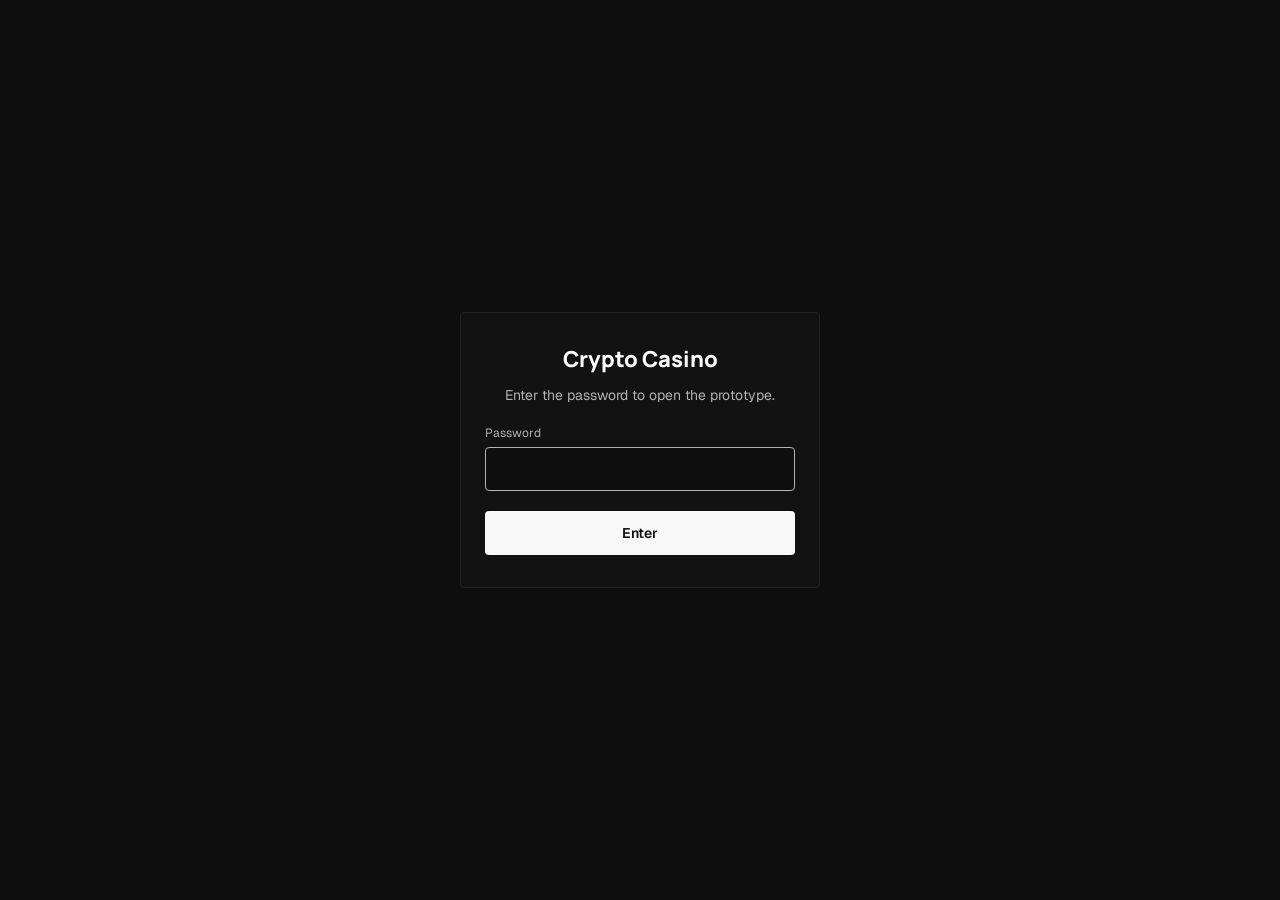
<file: index.html>
<!DOCTYPE html>
<html lang="en">
<head>
<meta charset="utf-8">
<meta name="viewport" content="width=device-width, initial-scale=1, viewport-fit=cover">
<link rel="stylesheet" href="css/gate.css">
<script src="js/gate.js"></script>
<title>Crypto Casino</title>
<meta name="description" content="Crypto Casino: prototype and UI design concepts.">
<link rel="preconnect" href="https://fonts.googleapis.com">
<link rel="preconnect" href="https://fonts.gstatic.com" crossorigin>
<link href="https://fonts.googleapis.com/css2?family=Geist:wght@400;500;600;700&amp;family=Jost:wght@700&amp;family=Manrope:wght@700;800&amp;family=Roboto+Flex:opsz,wdth,wght,GRAD,XOPQ,XTRA,YOPQ,YTAS,YTDE,YTFI,YTLC,YTUC@8..144,25..151,100..1000,-200..150,27..175,323..603,25..135,649..854,-305..-98,560..788,416..570,528..760&amp;display=swap" rel="stylesheet">
<link rel="stylesheet" href="css/styles.css">
<link rel="stylesheet" href="css/start.css">
</head>
<body class="start-body">
<main class="start">
  <header class="start__head">
    <h1 class="start__title">Crypto Casino</h1>
    <p class="start__text">Choose what to open: the clickable prototype or the UI design concepts.</p>
  </header>
  <nav class="start__cards" aria-label="Sections">
    <a class="start-card start-card--primary" href="home.html">
      <span class="start-card__tag">Interactive</span>
      <span class="start-card__title">Prototype</span>
      <span class="start-card__text">Home, Casino, Sport and Prediction halls, game page, wallet, profile and menus – mobile and desktop.</span>
      <span class="start-card__go">Open prototype <svg width="20" height="20" viewBox="0 0 20 20" fill="none" aria-hidden="true"><path d="M4 10h12M11 5l5 5-5 5" stroke="currentColor" stroke-width="1.6" stroke-linecap="round" stroke-linejoin="round"/></svg></span>
    </a>
    <a class="start-card" href="concepts.html">
      <span class="start-card__tag">In progress</span>
      <span class="start-card__title">UI Design Concepts</span>
      <span class="start-card__text">Visual directions for the mobile home page: colour, contrast and layout concepts.</span>
      <span class="start-card__go">Open concepts <svg width="20" height="20" viewBox="0 0 20 20" fill="none" aria-hidden="true"><path d="M4 10h12M11 5l5 5-5 5" stroke="currentColor" stroke-width="1.6" stroke-linecap="round" stroke-linejoin="round"/></svg></span>
    </a>
  </nav>
</main>
</body>
</html>
</file>
<file: css/gate.css>
/* Password screen (js/gate.js) */
html.is-locked body > *:not(.gate) {
  display: none !important;
}

html.is-locked,
html.is-locked body {
  overflow: hidden;
}

.gate {
  position: fixed;
  inset: 0;
  z-index: 1000;
  display: flex;
  align-items: center;
  justify-content: center;
  padding: 16px;
  background: #0f0f0f;
  font-family: 'Geist', system-ui, sans-serif;
  color: #fff;
}

.gate__card {
  display: flex;
  flex-direction: column;
  gap: 12px;
  width: 100%;
  max-width: 360px;
  padding: 32px 24px;
  border: 1px solid #212121;
  border-radius: 4px;
  background: #121212;
  text-align: center;
}

.gate__title {
  margin: 0;
  font-family: 'Manrope', system-ui, sans-serif;
  font-weight: 800;
  font-size: 22px;
  line-height: 28px;
}

.gate__text {
  margin: 0 0 8px;
  font-size: 14px;
  line-height: 20px;
  color: #b2b2b2;
}

.gate__field {
  display: flex;
  flex-direction: column;
  gap: 6px;
  text-align: left;
}

.gate__label {
  font-size: 12px;
  line-height: 16px;
  color: #b2b2b2;
}

.gate__input {
  width: 100%;
  height: 44px;
  padding: 0 12px;
  border: 1px solid #393939;
  border-radius: 4px;
  outline: 0;
  background: #0f0f0f;
  color: #fff;
  font: inherit;
  font-size: 16px; /* no zoom on iPhone */
  transition: border-color 0.15s ease;
}

.gate__input:focus {
  border-color: #b2b2b2;
}

.gate.is-wrong .gate__input {
  border-color: #f8f8f8;
}

.gate.is-wrong .gate__card {
  animation: gate-shake 0.3s ease;
}

@keyframes gate-shake {
  25% { transform: translateX(-6px); }
  50% { transform: translateX(6px); }
  75% { transform: translateX(-3px); }
}

.gate__error {
  margin: 0;
  font-size: 12px;
  line-height: 16px;
  text-align: left;
  color: #f8f8f8;
}

.gate__error[hidden] {
  display: none;
}

.gate__btn {
  height: 44px;
  margin-top: 8px;
  border: 0;
  border-radius: 4px;
  background: #f8f8f8;
  color: #0f0f0f;
  font: inherit;
  font-weight: 600;
  font-size: 14px;
  cursor: pointer;
}

.gate__btn:hover {
  background: #fff;
}
</file>
<file: css/styles.css>
/* ==========================================================================
   Crypto casino — home page (Figma file crypto-casino)
   Mobile 320–1023px: frame "320" (3049:261603), fluid.
   Desktop 1024px+: frames "1280" / "1920" (1398:34085, 1411:67717) and the
   opened-menu variants (1418:88148, 1418:90887), see the block at the end.
   ========================================================================== */

:root {
  /* Base colors */
  --c-white: #ffffff;
  --c-brand: #f8f8f8;
  --c-bg-1: #0f0f0f;
  --c-bg-2: #121212;
  --c-bg-3: #151515;
  --c-bg-4: #1a1a1a;
  --c-bg-5: #1f1f1f;
  --c-bg-6: #212121;
  --c-bg-7: #393939;
  --c-accent: #656565;
  --c-secondary: #b2b2b2;
  --c-line: rgba(255, 255, 255, 0.1);
  --c-light-20: rgba(255, 255, 255, 0.2);
  --c-negative-20: rgba(101, 101, 101, 0.2);
  --c-txt-50: rgba(255, 255, 255, 0.5);
  --c-txt-40: rgba(255, 255, 255, 0.4);
  --c-txt-75: rgba(255, 255, 255, 0.75);

  /* Fonts */
  --f-geist: 'Geist', system-ui, sans-serif;
  --f-manrope: 'Manrope', system-ui, sans-serif;
  --f-roboto-flex: 'Roboto Flex', system-ui, sans-serif;
  --f-jost: 'Jost', system-ui, sans-serif;

  --radius-2: 2px;
  --radius-4: 4px;
}

*,
*::before,
*::after {
  box-sizing: border-box;
}

html {
  -webkit-text-size-adjust: 100%;
}

body {
  margin: 0;
  min-width: 320px;
  background: var(--c-bg-1);
  color: var(--c-white);
  font-family: var(--f-geist);
  -webkit-font-smoothing: antialiased;
}

p {
  margin: 0;
}

img {
  display: block;
  max-width: none;
}

/* The whole prototype is black and white. Raster images (WebP) are stored
   already in greyscale; only the SVG icons from Figma (flags, logos) get the
   filter, so iOS Safari does not repaint hundreds of filtered images on scroll. */
img[src$=".svg"] {
  filter: grayscale(1);
}

button {
  font: inherit;
  color: inherit;
  border: 0;
  padding: 0;
  background: none;
  cursor: pointer;
}

a {
  color: inherit;
  text-decoration: none;
}

.page {
  display: flex;
  flex-direction: column;
  gap: 8px;
  width: 100%;
  background: var(--c-bg-4);
}

/* Parts that exist only in the desktop layout */
.sidebar,
.header__nav,
.banner-d-carousel,
.polybet.polybet--desktop-only,
.pill-btn.payments__see-all,
.payments__cards {
  display: none;
}

/* Horizontal scrollers ----------------------------------------------------- */
.h-scroll {
  overflow-x: auto;
  overscroll-behavior-x: contain;
  scroll-snap-type: x mandatory;
  scrollbar-width: none;
}

.h-scroll::-webkit-scrollbar {
  display: none;
}

.h-scroll > * {
  scroll-snap-align: start;
}

/* Common: text styles ------------------------------------------------------ */
.t-12-regular {
  font-family: var(--f-geist);
  font-weight: 400;
  font-size: 12px;
  line-height: 16px;
  letter-spacing: -0.25px;
}

.t-10-medium {
  font-family: var(--f-geist);
  font-weight: 500;
  font-size: 10px;
  line-height: 14px;
}

/* Common: buttons ---------------------------------------------------------- */
.btn {
  display: inline-flex;
  align-items: center;
  justify-content: center;
  flex-shrink: 0;
  border-radius: var(--radius-4);
  font-family: var(--f-geist);
  font-weight: 600;
  white-space: nowrap;
  text-align: center;
}

.btn--m {
  height: 32px;
  padding: 0 20px;
  font-size: 12px;
  line-height: 12px;
}

.btn--secondary {
  background: var(--c-bg-7);
  border: 1px solid rgba(15, 15, 15, 0);
  color: var(--c-white);
}

.btn--primary {
  background: var(--c-brand);
  color: var(--c-bg-1);
}

.btn--icon {
  width: 32px;
  height: 32px;
  border: 1px solid rgba(15, 15, 15, 0);
  background: rgba(248, 248, 248, 0);
}

.icon-20 {
  width: 20px;
  height: 20px;
  flex-shrink: 0;
}

/* "See all" / "Go to" small button */
.pill-btn {
  display: inline-flex;
  align-items: center;
  justify-content: center;
  gap: 4px;
  height: 26px;
  padding: 4px 6px;
  flex-shrink: 0;
  background: var(--c-bg-5);
  border: 1px solid var(--c-bg-5);
  border-radius: var(--radius-4);
  color: var(--c-white);
  white-space: nowrap;
  text-align: center;
}

.pill-btn img {
  width: 12px;
  height: 12px;
}

/* Section header ----------------------------------------------------------- */
.section-header {
  display: flex;
  align-items: flex-start;
  gap: 8px;
  width: 100%;
  padding: 12px 0 8px;
}

.section-header--px8 {
  padding-left: 8px;
  padding-right: 8px;
}

.section-header--px12 {
  padding-left: 12px;
  padding-right: 12px;
}

.section-header__title {
  display: flex;
  flex: 1 0 0;
  flex-direction: column;
  justify-content: center;
  min-width: 1px;
  min-height: 24px;
  padding-right: 8px;
  margin: 0;
  font-family: var(--f-manrope);
  font-weight: 700;
  font-size: 14px;
  line-height: normal;
  color: var(--c-white);
}

/* Swiper pagination -------------------------------------------------------- */
.pagination {
  display: flex;
  align-items: center;
  justify-content: center;
  gap: 4px;
  width: 100%;
  padding: 8px 0;
}

.pagination__bullet {
  width: 16px;
  height: 4px;
  border-radius: 8px;
  background: var(--c-bg-7);
  transition: width 0.2s ease, background-color 0.2s ease;
}

.pagination__bullet.is-active {
  width: 44px;
  background: var(--c-accent);
}

/* ==========================================================================
   Header
   ========================================================================== */
.header {
  position: relative;
  height: 56px;
  background: var(--c-bg-4);
}

.header__logo {
  position: absolute;
  top: 50%;
  left: 12px;
  width: 36px;
  height: 28px;
  transform: translateY(-50%);
}

.header__logo img {
  position: absolute;
  top: 50%;
  left: 50%;
  width: 36px;
  height: 24px;
  transform: translate(-50%, -50%);
}

.header__btns {
  position: absolute;
  top: 50%;
  right: 12px;
  display: flex;
  align-items: center;
  justify-content: flex-end;
  gap: 8px;
  max-width: 210px;
  transform: translateY(-50%);
}

/* ==========================================================================
   Promo banner carousel
   ========================================================================== */
.banner-carousel {
  display: flex;
  flex-direction: column;
}

.banner-carousel__track {
  display: flex;
  gap: 8px;
}

.banner {
  position: relative;
  flex: 0 0 calc(100% - 16px);
  min-width: 304px;
  height: 175px;
  overflow: hidden;
}

.banner__layer {
  position: absolute;
}

.banner__layer > span {
  position: absolute;
}

.banner__layer img {
  width: 100%;
  height: 100%;
}

/* slide 1 */
.banner--1 .l-vector1 {
  top: -255.07px;
  bottom: -91.49px;
  left: calc(50% + 135.56px);
  width: 408.878px;
  transform: translateX(-50%);
}

.banner--1 .l-vector1 > span {
  inset: -7.73% -9.88% -7.75% -10.09%;
}

.banner--1 .l-ellipse {
  top: 49.71px;
  bottom: -99px;
  left: calc(50% + 136.63px);
  width: 224.293px;
  transform: translateX(-50%);
}

.banner--1 .l-ellipse > span {
  inset: -62.42%;
}

.banner--1 .l-photo {
  top: -22.2px;
  bottom: -2.66px;
  left: calc(50% + 42.56px);
  width: 285.13px;
  transform: translateX(-50%);
}

.banner--1 .l-vector3 {
  top: -6.1px;
  bottom: 49.63px;
  left: calc(50% + 32.27px);
  width: 198px;
  transform: translateX(-50%);
}

.banner--1 .l-vector3 > span {
  inset: -17.65% -11.72% -17.65% -6.3%;
}

/* slide 2 */
.banner--2 .l-vector2 {
  top: calc(50% - 63.5px);
  left: 81px;
  right: -158px;
  height: 486px;
  transform: translateY(-50%);
}

.banner--2 .l-vector2 > span {
  inset: -8.29% -10.6% -8.31% -10.83%;
}

.banner--2 .l-ellipse {
  top: 65px;
  left: 168px;
  right: -73px;
  height: 209px;
}

.banner--2 .l-ellipse > span {
  inset: -66.99%;
}

.banner--2 .l-photo {
  top: -2px;
  left: 52px;
  right: -14px;
  aspect-ratio: 1498 / 1050;
}

.banner--2 .l-vector4 {
  top: 13px;
  left: 83px;
  right: 36.5px;
  height: 122.5px;
}

.banner--2 .l-vector4 > span {
  inset: -18.94% -12.57% -18.94% -7.15%;
}

.banner .l-photo img {
  object-fit: cover;
}

.banner__dark {
  position: absolute;
  inset: 0 146px 0 0;
  opacity: 0.33;
  background-image: linear-gradient(268.83deg, rgba(26, 26, 26, 0) 4.79%, #212121 31.95%);
}

.banner--2 .banner__dark {
  background-image: linear-gradient(268.83deg, rgba(18, 18, 18, 0) 4.79%, #212121 31.95%);
}

.banner__text {
  position: absolute;
  top: 0;
  bottom: 0;
  left: 0;
  display: flex;
  flex-direction: column;
  align-items: flex-start;
  gap: 20px;
  width: 200px;
  padding: 24px 16px 16px;
  background-image: linear-gradient(-90deg, rgba(26, 26, 26, 0) 12.5%, #1a1a1a 100%);
}

.banner--2 .banner__text {
  background-image: linear-gradient(-90deg, rgba(26, 26, 26, 0) 12.5%, #212121 100%);
}

.banner__titles {
  display: flex;
  flex: 1 0 0;
  flex-direction: column;
  gap: 12px;
  width: 100%;
  min-height: 1px;
}

.banner__title {
  overflow: hidden;
  font-family: var(--f-geist);
  font-weight: 700;
  font-size: 24px;
  line-height: 24px;
  color: var(--c-white);
  text-overflow: ellipsis;
}

.banner__prize {
  font-family: var(--f-geist);
  font-weight: 400;
  font-size: 14px;
  line-height: 18px;
  color: var(--c-secondary);
}

.banner__btn {
  gap: 6px;
}

.banner__btn img {
  width: 20px;
  height: 21.93px; /* icon frame 20px, vector overflows by 9.64% at the bottom */
  margin-bottom: -1.93px;
}

/* ==========================================================================
   Filter panel
   ========================================================================== */
.filter-panel {
  display: flex;
  align-items: center;
  gap: 4px;
  height: 44px;
  padding: 4px 8px 8px;
  background: var(--c-bg-4);
}

.search {
  position: relative;
  display: flex;
  flex: 1 0 0;
  align-items: center;
  gap: 8px;
  min-width: 1px;
  height: 32px;
  padding: 0 12px;
  background: var(--c-bg-1);
  border: 1px solid var(--c-bg-6);
  border-radius: var(--radius-4);
}

.search__input {
  flex: 1 0 0;
  min-width: 1px;
  height: 16px;
  padding: 0;
  border: 0;
  outline: 0;
  background: transparent;
  color: var(--c-white);
  font-family: var(--f-geist);
  font-size: 12px;
  line-height: 16px;
  letter-spacing: -0.25px;
  text-overflow: ellipsis;
}

.search__input::placeholder {
  color: var(--c-accent);
  opacity: 1;
}

/* ==========================================================================
   Thematic sections (Casino / Sport / Prediction)
   ========================================================================== */
.thematic {
  display: grid;
  grid-template-columns: repeat(2, minmax(0, 1fr));
  grid-template-rows: repeat(2, 86px);
  gap: 8px;
  padding: 0 8px;
}

.thematic-card {
  position: relative;
  overflow: hidden;
  border-radius: var(--radius-2);
  background: var(--c-bg-6);
}

.thematic-card--casino {
  grid-column: 1;
  grid-row: 1 / span 2;
}

.thematic-card__badge {
  position: absolute;
  top: 0;
  left: 0;
  z-index: 2;
  display: flex;
  align-items: center;
  gap: 4px;
  padding: 12px;
  font-family: var(--f-geist);
  font-size: 14px;
  line-height: 18px;
  color: var(--c-white);
  white-space: nowrap;
}

.thematic-card__badge .icon-20 {
  position: relative;
}

.thematic-card__badge .icon-prediction {
  position: absolute;
  inset: 8.33% 15.3% 8.33% 16.67%;
  width: auto;
  height: auto;
}

.thematic-card__ellipse {
  position: absolute;
  inset: -6px -50px -6px 98px;
}

.thematic-card__ellipse img {
  position: absolute;
  inset: -140%;
  width: auto;
  height: auto;
}

.thematic-card--casino .thematic-card__ellipse img {
  inset: -72.92% -140%;
}

.thematic-card__art {
  position: absolute;
  bottom: -38px;
  left: 70px;
  right: -38px;
  display: flex;
  align-items: center;
  justify-content: center;
  height: 116px;
}

.thematic-card__img {
  position: relative;
  flex-shrink: 0;
  width: 116px;
  height: 116px;
  overflow: hidden;
  mix-blend-mode: luminosity;
}

.thematic-card--casino .thematic-card__img {
  width: 216px;
  height: 216px;
  overflow: visible;
}

.thematic-card__img img {
  position: absolute;
  inset: 0;
  width: 100%;
  height: 100%;
  object-fit: cover;
}

.thematic-card--sport .thematic-card__img img {
  inset: auto;
  top: 1.16%;
  left: -7.08%;
  width: 116.99%;
  height: 116.99%;
}

.thematic-card--prediction .thematic-card__img img {
  inset: auto;
  top: -8.48%;
  left: -8.96%;
  width: 122.93%;
  height: 122.93%;
}

.thematic-card .pill-btn {
  position: absolute;
  bottom: 2px;
  left: 12px;
  z-index: 2;
}

/* ==========================================================================
   Games grid (Slots / Casino live / Crash games)
   ========================================================================== */
.games {
  display: flex;
  flex-direction: column;
  padding: 4px 8px;
}

.games--flush {
  padding-top: 0;
  padding-bottom: 0;
}

.games__row {
  display: flex;
  gap: 4px;
  width: 100%;
}

.game-tile {
  position: relative;
  flex: 0 0 96px;
  width: 96px;
  height: 128px;
  overflow: hidden;
  border-radius: var(--radius-2);
}

.game-tile--bordered {
  border: 1px solid var(--c-line);
}

.game-tile__image {
  position: absolute;
  inset: 0;
  overflow: hidden;
}

.game-tile--bordered .game-tile__image {
  inset: -1px;
}

.game-tile__image img {
  position: absolute;
  inset: 0;
  width: 100%;
  height: 100%;
  object-fit: cover;
}

.game-tile__label {
  position: absolute;
  left: 0;
  right: 0;
  bottom: 0;
  display: flex;
  flex-direction: column;
  align-items: center;
  justify-content: flex-end;
  gap: 2px;
  padding: 8px 0;
  background-image: linear-gradient(to bottom, rgba(21, 21, 21, 0), rgba(21, 21, 21, 0.1));
}

.game-tile--bordered .game-tile__label {
  left: -1px;
  right: -1px;
  bottom: -1px;
}

.game-tile__logo-space {
  width: 96px;
  height: 64px;
  flex-shrink: 0;
}

.game-tile__provider {
  display: flex;
  align-items: center;
  justify-content: center;
  width: 41px;
  height: 17px;
  flex-shrink: 0;
}

.game-tile__provider img {
  width: 41px;
  height: 8px;
  object-fit: cover;
}

/* Hover state (Figma "hovered" game tile): dim, play button, favourite */
.game-tile__hover {
  position: absolute;
  inset: 0;
  opacity: 0;
  transition: opacity 0.15s ease;
  pointer-events: none;
}

.game-tile:hover .game-tile__hover,
.game-tile:focus-visible .game-tile__hover,
.game-tile.is-active .game-tile__hover {
  opacity: 1;
}

.game-tile--hover-title:hover .game-tile__label--idle,
.game-tile--hover-title:focus-visible .game-tile__label--idle,
.game-tile--hover-title.is-active .game-tile__label--idle {
  opacity: 0;
}

.game-tile__dim {
  position: absolute;
  inset: 0;
  border-radius: var(--radius-2);
  background: rgba(18, 18, 18, 0.65);
}

.game-tile__slot {
  position: absolute;
  inset: 0;
  background: rgba(0, 0, 0, 0.01);
}

.game-tile__play {
  position: absolute;
  inset: 31px 0 47px;
  display: flex;
  align-items: center;
  justify-content: center;
  padding: 8px;
}

.game-tile__play .btn {
  width: 32px;
  height: 32px;
}

.game-tile__play-icon {
  width: 20px;
  height: 20px;
}

.game-tile__title {
  position: relative;
  width: 100%;
  height: 16px;
  flex-shrink: 0;
}

.game-tile__title p {
  position: absolute;
  left: 0;
  right: 0;
  top: calc(50% - 6px);
  overflow: hidden;
  font-family: var(--f-roboto-flex);
  font-weight: 1000;
  font-size: 12px;
  line-height: 1;
  text-align: center;
  text-overflow: ellipsis;
  text-transform: uppercase;
  white-space: nowrap;
  color: var(--c-white);
  font-variation-settings: 'GRAD' 73, 'XOPQ' 83, 'XTRA' 440, 'YOPQ' 79, 'YTAS' 750, 'YTDE' -197,
    'YTFI' 738, 'YTLC' 570, 'YTUC' 760, 'wdth' 100, 'opsz' 45;
}

.game-tile__fav {
  position: absolute;
  top: 4px;
  right: 4px;
  width: 12px;
  height: 12px;
}

.game-tile__fav img {
  width: 100%;
  height: 100%;
}

/* ==========================================================================
   Sport — top events
   ========================================================================== */
.sport {
  display: flex;
  flex-direction: column;
  padding: 0 8px;
}

.events {
  display: flex;
  flex-direction: column;
  align-items: center;
  width: 100%;
}

.events__row {
  display: flex;
  gap: 8px;
  width: 100%;
}

.event-card {
  position: relative;
  display: flex;
  flex: 0 0 292px;
  flex-direction: column;
  align-items: center;
  justify-content: flex-end;
  gap: 8px;
  width: 292px;
  padding-bottom: 16px;
  overflow: hidden;
  border-radius: var(--radius-2);
  background: #151515;
  box-shadow: 1px 1px 2px 0 rgba(0, 0, 0, 0);
}

.event-card__bg {
  position: absolute;
  top: 50%;
  left: -65px;
  right: -65px;
  height: 208px;
  overflow: hidden;
  transform: translateY(-50%);
  background: var(--c-bg-4);
}

.event-card__union {
  position: absolute;
  top: 40px;
  left: 21.2%;
  right: 21.2%;
  height: 250px;
}

.event-card__union img {
  width: 100%;
  height: 100%;
}

.event-card__glow {
  position: absolute;
  top: 185px;
  left: 50%;
  width: 218px;
  height: 218px;
  transform: translateX(-50%);
}

.event-card__glow img {
  position: absolute;
  inset: -45.87%;
  width: auto;
  height: auto;
}

.event-card__promo {
  position: relative;
  width: 100%;
  height: 22px;
  flex-shrink: 0;
}

.promo-tag {
  position: absolute;
  top: 0;
  left: 50%;
  width: 84px;
  height: 22px;
  transform: translateX(-50%);
}

.promo-tag__bg {
  position: absolute;
  top: 0;
  left: 50%;
  width: 84px;
  height: 24px;
  transform: translateX(-50%);
}

.promo-tag__bg img {
  position: absolute;
  inset: 0 0 0.13% 0;
  width: 100%;
  height: 99.87%;
}

.promo-tag__content {
  position: absolute;
  top: calc(50% - 1px);
  left: 50%;
  display: flex;
  align-items: center;
  justify-content: center;
  gap: 4px;
  transform: translate(-50%, -50%);
  font-family: var(--f-geist);
  font-size: 10px;
  line-height: 12px;
  white-space: nowrap;
  color: var(--c-white);
}

.promo-tag__icon {
  position: relative;
  width: 14px;
  height: 14px;
}

.promo-tag__icon img {
  position: absolute;
  inset: 8.33%;
  width: auto;
  height: auto;
}

.event-card__content {
  position: relative;
  display: flex;
  flex-direction: column;
  align-items: center;
  gap: 12px;
  width: 100%;
  height: 162px;
  flex-shrink: 0;
}

.event-card__main {
  display: flex;
  flex-direction: column;
  align-items: center;
  gap: 8px;
  width: 100%;
  height: 110px;
}

.event-card__header {
  display: flex;
  flex-direction: column;
  align-items: center;
  gap: 2px;
  width: 288px;
  padding: 0 16px;
}

.event-card__league {
  width: 100%;
  color: var(--c-brand);
  text-align: center;
}

.event-card__teams {
  width: 100%;
  height: 22px;
  overflow: hidden;
  font-family: var(--f-manrope);
  font-weight: 700;
  font-size: 14px;
  line-height: 22px;
  text-align: center;
  text-overflow: ellipsis;
  white-space: nowrap;
  color: var(--c-white);
}

.event-card__score {
  display: flex;
  flex: 1 0 0;
  align-items: center;
  justify-content: space-between;
  width: 100%;
  min-height: 1px;
  padding: 0 32px;
}

.team-logo {
  position: relative;
  width: 48px;
  height: 48px;
  overflow: hidden;
  border: 1.2px solid var(--c-bg-7);
  border-radius: 36px;
  background-image: linear-gradient(to bottom, var(--c-bg-7) 30%, var(--c-accent));
}

.team-logo img {
  position: absolute;
  inset: 18%;
  width: 64%;
  height: 64%;
  object-fit: contain;
  filter: grayscale(1) brightness(1.15);
}

.team-logo--away {
  background-image: linear-gradient(to bottom, var(--c-accent) 30%, var(--c-bg-7));
}

.event-card__time {
  display: flex;
  align-items: center;
  justify-content: center;
  gap: 2px;
  height: 13px;
  padding: 0 2px;
  font-family: var(--f-geist);
  font-weight: 700;
  font-size: 12px;
  line-height: 16px;
  white-space: nowrap;
  color: var(--c-white);
}

.event-card__time .sep {
  width: 4px;
}

.coefs {
  display: flex;
  align-items: center;
  justify-content: center;
  gap: 8px;
  width: 288px;
  padding: 0 16px;
}

.coef {
  display: flex;
  flex: 0 0 85.333px;
  flex-direction: column;
  align-items: center;
  justify-content: center;
  gap: 2px;
  width: 85.333px;
  height: 40px;
  padding: 4px 12px;
  border: 0.5px solid var(--c-bg-4);
  border-radius: var(--radius-4);
  background: var(--c-bg-4);
  transition: background-color 0.15s ease;
}

.coef:hover,
.coef.is-selected {
  background: var(--c-bg-7);
}

.coef__label {
  width: 100%;
  color: var(--c-txt-75);
  text-align: center;
}

.coef__value {
  font-family: var(--f-geist);
  font-weight: 600;
  font-size: 14px;
  line-height: 14px;
  white-space: nowrap;
  color: var(--c-white);
}

/* ==========================================================================
   Providers
   ========================================================================== */
.providers {
  display: flex;
  flex-direction: column;
  align-items: center;
  padding-bottom: 12px;
}

.providers__column {
  position: relative;
  width: 100%;
}

.providers__row {
  display: flex;
  align-items: flex-start;
  gap: 4px;
  width: 100%;
  padding: 0 8px;
  isolation: isolate;
}

.providers__shadow {
  position: absolute;
  top: calc(50% - 0.27px);
  right: 0;
  z-index: 10;
  width: 12px;
  height: 46px;
  transform: translateY(-50%);
  pointer-events: none;
}

.providers__shadow img {
  width: 100%;
  height: 100%;
  object-fit: cover;
}

.provider-tile {
  display: flex;
  flex: 0 0 96px;
  flex-direction: column;
  align-items: center;
  justify-content: center;
  gap: 4px;
  width: 96px;
  border-radius: var(--radius-2);
}

.provider-tile--gradient {
  position: relative;
  background-image: linear-gradient(to bottom, var(--c-bg-4), var(--c-bg-1) 70%);
}

/* Figma inside stroke: drawn over content without changing the tile size */
.provider-tile--gradient::after {
  content: '';
  position: absolute;
  inset: 0;
  border: 0.5px solid var(--c-line);
  border-radius: inherit;
  pointer-events: none;
}

.provider-tile__logo {
  width: 100%;
  padding: 2px 16px;
  border-radius: var(--radius-2);
  background: var(--c-bg-6);
}

.provider-tile__logo img {
  width: 100%;
  aspect-ratio: 146 / 56;
  mix-blend-mode: luminosity;
}

.provider-tile__stats {
  display: flex;
  align-items: center;
  gap: 4px;
  font-family: var(--f-geist);
  font-size: 10px;
  line-height: 14px;
  white-space: nowrap;
}

.provider-tile__stats img {
  width: 10px;
  height: 10px;
}

.provider-tile__stats span + span {
  margin-left: 4px;
  color: var(--c-accent);
}

/* ==========================================================================
   VIP banner
   ========================================================================== */
.vip {
  padding: 10px 8px;
}

.vip-banner {
  position: relative;
  width: 100%;
  height: 180px;
  overflow: hidden;
}

.vip-banner__card {
  position: absolute;
  top: 50%;
  left: 0;
  right: 0;
  display: flex;
  flex-direction: column;
  align-items: center;
  gap: 44px;
  padding: 20px;
  overflow: hidden;
  border-radius: var(--radius-2);
  background: var(--c-bg-4);
  transform: translateY(-50%);
}

.vip-banner__ellipse {
  position: absolute;
  top: 54px;
  left: calc(50% + 0.5px);
  width: 231px;
  height: 231px;
  transform: translateX(-50%);
}

.vip-banner__ellipse img {
  position: absolute;
  inset: -43.29%;
  width: auto;
  height: auto;
}

.vip-banner__image {
  position: absolute;
  top: calc(50% + 51px);
  left: -118px;
  right: -119.83px;
  aspect-ratio: 1908 / 824;
  transform: translateY(-50%);
  mix-blend-mode: luminosity;
}

.vip-banner__image img {
  width: 100%;
  height: 100%;
  object-fit: cover;
}

.vip-banner__text {
  position: relative;
  display: flex;
  flex-direction: column;
  align-items: center;
  gap: 4px;
  width: 100%;
  text-align: center;
}

.vip-banner__title {
  font-family: var(--f-manrope);
  font-weight: 800;
  font-size: 16px;
  line-height: normal;
  white-space: nowrap;
  color: var(--c-white);
}

.vip-banner__desc {
  width: 177px;
  color: var(--c-white);
}

.vip-banner__btn {
  position: relative;
  gap: 8px;
  height: 40px;
  padding: 0 24px;
  font-size: 14px;
  line-height: 14px;
}

.vip-banner__btn img {
  width: 24px;
  height: 24px;
}

.vip-banner__btn span {
  padding-top: 1px;
}

/* ==========================================================================
   Prediction
   ========================================================================== */
.prediction {
  display: flex;
  flex-direction: column;
  align-items: center;
  padding: 0 8px 8px;
}

.prediction__body {
  display: flex;
  flex-direction: column;
  gap: 8px;
  width: 100%;
}

.category-tabs {
  position: relative;
  width: calc(100% + 6px);
  height: 32px;
  overflow: hidden;
}

.category-tabs__line {
  position: absolute;
  left: 0;
  right: 0;
  bottom: 0;
  height: 1px;
  background: var(--c-bg-3);
}

.category-tabs__menu {
  position: absolute;
  inset: 0;
  display: flex;
  align-items: flex-end;
  gap: 4px;
}

.category-tab {
  display: flex;
  flex-shrink: 0;
  align-items: center;
  justify-content: center;
  gap: 4px;
  min-height: 32px;
  padding: 4px 12px;
  overflow: hidden;
  border-radius: var(--radius-2);
  background: var(--c-bg-4);
  font-family: var(--f-geist);
  font-weight: 400;
  font-size: 12px;
  line-height: 10px;
  white-space: nowrap;
  text-align: center;
  color: var(--c-txt-50);
}

.category-tab.is-active {
  background: var(--c-light-20);
  font-weight: 700;
  color: var(--c-brand);
}

.category-tabs__fade {
  position: absolute;
  top: 1px;
  right: 0;
  bottom: 0;
  width: 44px;
  pointer-events: none;
  background-image: linear-gradient(-90deg, #1a1a1a 0%, rgba(26, 26, 26, 0) 86.77%);
}

.prediction__cards {
  display: block;
}

.polybet {
  position: relative;
  display: flex;
  flex-direction: column;
  align-items: flex-start;
  gap: 16px;
  width: 100%;
  min-width: 304px;
  height: 220px;
  padding: 16px 16px 24px;
  overflow: hidden;
  border: 1px solid var(--c-line);
  border-radius: var(--radius-2);
  background-image: linear-gradient(to bottom, var(--c-bg-4), var(--c-bg-1) 70%);
}

.polybet__glow {
  position: absolute;
  left: -1px;
  right: -1px;
  bottom: -91px;
  height: 152px;
  pointer-events: none;
}

.polybet__glow img {
  width: 100%;
  height: 100%;
}

.polybet__glow--green {
  transform: scaleX(-1);
}

.polybet__head {
  position: relative;
  display: flex;
  align-items: center;
  justify-content: flex-end;
  gap: 12px;
  width: 100%;
}

.polybet.is-swapping > :not(.polybet__glow) {
  animation: polybet-in 0.3s ease;
}

@keyframes polybet-in {
  from { opacity: 0; transform: translateY(4px); }
  to { opacity: 1; transform: none; }
}

.polybet__avatar {
  width: 40px;
  height: 40px;
  flex-shrink: 0;
  border-radius: var(--radius-4);
  object-fit: cover;
  filter: grayscale(1);
}

.polybet__head-text {
  display: flex;
  flex: 1 0 0;
  flex-direction: column;
  justify-content: center;
  min-width: 1px;
}

.polybet__meta {
  display: flex;
  align-items: flex-end;
  height: 16px;
  font-family: var(--f-geist);
  font-size: 10px;
  line-height: 14px;
  color: var(--c-brand);
}

.polybet__title {
  overflow: hidden;
  font-family: var(--f-manrope);
  font-weight: 800;
  font-size: 16px;
  line-height: normal;
  text-overflow: ellipsis;
  white-space: nowrap;
  color: var(--c-white);
}

.polybet__market {
  position: relative;
  display: flex;
  flex: 1 0 0;
  flex-direction: column;
  gap: 8px;
  width: 100%;
  min-height: 1px;
}

.polybet__question {
  font-family: var(--f-geist);
  font-weight: 500;
  font-size: 10px;
  line-height: 14px;
  color: var(--c-white);
}

.polybet__options {
  display: flex;
  align-items: center;
  gap: 8px;
  width: 100%;
}

.polybet__option {
  display: flex;
  flex: 1 0 0;
  flex-direction: column;
  gap: 4px;
  min-width: 1px;
}

.polybet-btn {
  display: flex;
  align-items: center;
  justify-content: space-between;
  width: 100%;
  min-width: 104px;
  height: 32px;
  padding: 0 16px;
  border-radius: var(--radius-2);
  -webkit-backdrop-filter: blur(10px);
  backdrop-filter: blur(10px);
  font-family: var(--f-geist);
  font-weight: 700;
  font-size: 12px;
  line-height: 16px;
  white-space: nowrap;
}

.polybet-btn--yes {
  background: var(--c-light-20);
  color: var(--c-secondary);
}

.polybet-btn--no {
  background: var(--c-negative-20);
  color: var(--c-accent);
}

.polybet__progress {
  display: flex;
  align-items: center;
  gap: 8px;
  width: 100%;
  padding-left: 4px;
}

.progress {
  position: relative;
  flex: 1 0 0;
  min-width: 1px;
  height: 4px;
  border-radius: 8px;
  background: var(--c-bg-4);
}

.progress__indicator {
  position: absolute;
  top: 0;
  bottom: 0;
  left: 0;
  border-radius: 8px;
  background: var(--c-secondary);
}

.progress--no .progress__indicator {
  background: var(--c-accent);
}

.polybet__coef {
  font-family: var(--f-geist);
  font-size: 8px;
  line-height: 10px;
  white-space: nowrap;
  color: var(--c-brand);
}

.progress--no + .polybet__coef {
  color: var(--c-accent);
}

.polybet__stats {
  position: relative;
  display: flex;
  flex-wrap: wrap;
  align-items: center;
  gap: 8px;
  width: 100%;
}

.polybet__stat {
  display: flex;
  align-items: center;
  gap: 4px;
  white-space: nowrap;
  color: var(--c-brand);
}

.polybet__stat img {
  width: 16px;
  height: 16px;
}

.polybet__stat--volume {
  padding-right: 8px;
  border-right: 1px solid var(--c-bg-5);
}

.polybet__stat--bets {
  padding-left: 8px;
  color: var(--c-txt-50);
}

/* ==========================================================================
   Last activity
   ========================================================================== */
.activity {
  display: flex;
  flex-direction: column;
  align-items: center;
}

.activity__column {
  display: flex;
  flex-direction: column;
  gap: 4px;
  width: 100%;
  padding: 0 12px;
}

.page-tabs {
  display: flex;
  align-items: center;
  width: 100%;
  padding: 8px;
  border-radius: var(--radius-4);
  background: var(--c-bg-3);
}

.page-tabs__inner {
  display: flex;
  flex: 1 0 0;
  align-items: stretch;
  min-width: 1px;
  overflow: hidden;
  border-radius: var(--radius-4);
}

.page-tab {
  display: flex;
  flex: 1 0 0;
  align-items: center;
  justify-content: center;
  gap: 4px;
  min-width: 1px;
  height: 32px;
  padding: 7px 12px;
  overflow: hidden;
  background: var(--c-bg-5);
  font-family: var(--f-geist);
  font-weight: 400;
  font-size: 12px;
  line-height: 10px;
  white-space: nowrap;
  text-align: center;
  color: var(--c-secondary);
}

.page-tab.is-active {
  padding: 8px 12px;
  background: var(--c-light-20);
  font-weight: 700;
  color: var(--c-brand);
}

.bets-table {
  display: flex;
  flex-direction: column;
  width: 100%;
  overflow: hidden;
  border-radius: 0 0 var(--radius-4) var(--radius-4);
  background: var(--c-bg-1);
}

.bets-table__row {
  display: flex;
  align-items: center;
  justify-content: space-between;
  width: 100%;
  padding: 8px 12px;
}

.bets-table__row:nth-child(odd):not(.bets-table__row--head) {
  background: var(--c-bg-4);
}

.bets-table__row--head {
  height: 28px;
  padding: 10px 12px;
  border-bottom: 1px solid var(--c-bg-6);
  background: var(--c-bg-4);
  font-family: var(--f-geist);
  font-weight: 700;
  font-size: 10px;
  line-height: normal;
  color: var(--c-txt-50);
}

.bets-table__row p {
  flex-shrink: 0;
}

.bets-table__row .c-game-h { width: 92px; }
.bets-table__row .c-player-h { width: 90px; }
.bets-table__row .c-multi-h { width: 28px; text-align: right; }
.bets-table__row .c-profit-h { width: 58px; text-align: right; }

.bets-table__game {
  display: flex;
  flex-shrink: 0;
  align-items: center;
  gap: 6px;
}

.bets-table__game img {
  width: 12px;
  height: 12px;
}

.bets-table__row .c-game { width: 76px; }
.bets-table__row .c-player { width: 90px; }

.bets-table__row .c-multi {
  width: 28px;
  font-weight: 700;
  text-align: right;
}

.bets-table__profit {
  display: flex;
  flex-shrink: 0;
  align-items: center;
  gap: 6px;
}

.bets-table__profit p {
  width: 42px;
  font-weight: 700;
  text-align: right;
  color: var(--c-brand);
}

.bets-table__row:nth-child(odd) .bets-table__profit p {
  color: var(--c-white);
}

.currency {
  width: 16px;
  min-width: 16px;
  height: 16px;
  mix-blend-mode: luminosity;
}

.bets-table__row:not(.bets-table__row--head) {
  font-family: var(--f-geist);
  font-weight: 500;
  font-size: 10px;
  line-height: 14px;
  color: var(--c-white);
}

/* ==========================================================================
   Footer
   ========================================================================== */
.footer {
  display: flex;
  flex-direction: column;
  gap: 16px;
  background: var(--c-bg-1);
}

.payments {
  display: flex;
  flex-direction: column;
  padding-bottom: 8px;
}

.payments__box {
  margin: 0 8px;
  padding: 10px;
  border-radius: var(--radius-4);
  background: var(--c-bg-5);
}

.payments__row {
  display: flex;
  align-items: flex-start;
  justify-content: space-between;
  height: 24px;
  overflow: hidden;
  mix-blend-mode: luminosity;
}

.payments__row img {
  width: 24px;
  height: 24px;
  flex-shrink: 0;
}

.footer__bottom {
  display: flex;
  flex-direction: column;
  align-items: flex-start;
  gap: 20px;
  padding: 32px 16px;
  box-shadow: inset 0 1px 0 var(--c-bg-3);
  background: var(--c-bg-4);
}

.footer__links {
  display: flex;
  flex-wrap: wrap;
  gap: 16px;
  font-family: var(--f-geist);
  font-weight: 500;
  font-size: 12px;
  line-height: 16px;
  white-space: nowrap;
  color: var(--c-txt-40);
}

.footer__copy {
  color: var(--c-txt-40);
}

.lang-btn {
  gap: 4px;
  height: 26px;
  padding: 0 16px;
  font-size: 10px;
  line-height: 12px;
}

.lang-btn__icon {
  position: relative;
  width: 16px;
  height: 16px;
}

.lang-btn__icon img {
  position: absolute;
  inset: 0 -14.23% -8.33% -14.23%;
  width: auto;
  height: auto;
}

/* ==========================================================================
   Bottom tab bar
   ========================================================================== */
.tab-bar {
  position: sticky;
  bottom: 0;
  z-index: 20;
  display: flex;
  flex-direction: column;
  align-items: center;
  height: 64px;
  padding: 12px;
  background: var(--c-bg-1);
}

.tab-bar__tabs {
  display: flex;
  flex: 1 0 0;
  align-items: center;
  gap: 2px;
  width: 100%;
  min-height: 1px;
  padding: 0 2px;
  -webkit-backdrop-filter: blur(4.4px);
  backdrop-filter: blur(4.4px);
  filter: drop-shadow(0 10px 20px rgba(15, 15, 15, 0.65));
}

.tab-bar__tab {
  display: flex;
  flex: 1 0 0;
  flex-direction: column;
  align-items: center;
  justify-content: center;
  gap: 4px;
  min-width: 1px;
  height: 100%;
  padding: 8px 0;
}

.tab-bar__tab span {
  display: flex;
  align-items: center;
  justify-content: center;
  width: 100%;
  height: 10px;
  font-family: var(--f-geist);
  font-weight: 400;
  font-size: 10px;
  line-height: 10px;
  letter-spacing: 0.2px;
  white-space: nowrap;
  color: var(--c-accent);
}

.tab-bar__tab.is-active span {
  color: var(--c-brand);
}

.tab-bar__tab span.icon-20 {
  position: relative;
  display: block;
  width: 20px;
  height: 20px;
}

/* Glyph sits inside the 20px icon frame, as in Figma. */
.tab-bar__icon-prediction img {
  position: absolute;
  inset: 8.33% 15.3% 8.33% 16.67%;
  display: block;
  width: 68.03%;
  height: 83.33%;
}

/* Menu (hamburger) is three bars in Figma, not an exported asset. */
.tab-bar__icon-menu i {
  position: absolute;
  left: 20.83%;
  right: 20.83%;
  height: 8.33%;
  border-radius: 1px;
  background: var(--c-accent);
}

/* Icon colour follows the tab state (the exported glyphs are baked in one colour). */
.tab-bar__tab img {
  filter: brightness(0) invert(0.396);
}

.tab-bar__tab.is-active img {
  filter: brightness(0) invert(1);
}

.tab-bar__tab.is-active .tab-bar__icon-menu i {
  background: var(--c-brand);
}

.tab-bar__icon-menu i:nth-child(1) { top: 25%; }
.tab-bar__icon-menu i:nth-child(2) { top: 45.83%; }
.tab-bar__icon-menu i:nth-child(3) { top: 66.67%; }

/* ==========================================================================
   Log in / Sign up pop-up (Figma "Entrance – Sign Up – Log In")
   Log in: 14:29988, 94:85822 (mobile), 14:30508, 94:90151 (desktop)
   Sign up: 87:45267 (empty), 76:80830 (promo code), 86:44644 (filled)
   Mobile: card pinned 20px from the top; 1024px+: centred.
   ========================================================================== */
.modal-open {
  overflow: hidden;
}

.modal {
  position: fixed;
  inset: 0;
  z-index: 100;
  display: flex;
  align-items: flex-start;
  justify-content: center;
  padding: 20px 16px;
  overflow-y: auto;
}

.modal[hidden] {
  display: none;
}

.modal__backdrop {
  position: fixed;
  inset: 0;
  background: rgba(18, 18, 18, 0.85);
}

.reg-card {
  position: relative;
  display: flex;
  flex-direction: column;
  gap: 12px;
  width: 100%;
  max-width: 370px;
  margin: 0 auto;
  padding: 16px;
  border: 1px solid var(--c-bg-3);
  border-radius: var(--radius-2);
  background: var(--c-bg-2);
}

.reg-card[hidden] {
  display: none;
}

.reg-card__header {
  display: flex;
  align-items: center;
  gap: 8px;
  height: 26px;
}

.reg-card__title {
  flex: 1 0 0;
  min-width: 1px;
  margin: 0;
  padding-right: 8px;
  font-family: var(--f-manrope);
  font-weight: 700;
  font-size: 14px;
  line-height: normal;
  color: var(--c-white);
}

.reg-card__close {
  display: flex;
  flex-shrink: 0;
  align-items: center;
  justify-content: center;
  width: 32px;
  height: 32px;
  margin: -3px;
  border: 1px solid var(--c-bg-5);
  border-radius: var(--radius-4);
  background: var(--c-bg-5);
}

.reg-card__close img {
  width: 12px;
  height: 12px;
}

.reg-tabs .page-tab {
  font-size: 12px;
}

/* Inputs: tap/click fills the field with demo data */
.reg-card__fields {
  display: flex;
  flex-direction: column;
  gap: 12px;
}

.reg-field {
  position: relative;
  display: flex;
  align-items: center;
  gap: 8px;
  height: 40px;
  padding: 0 12px;
  border: 1px solid var(--c-bg-6);
  border-radius: var(--radius-4);
  background: var(--c-bg-1);
  cursor: text;
  outline: 0;
  -webkit-tap-highlight-color: transparent;
}

.reg-field[hidden] {
  display: none;
}

.reg-field.is-focused {
  border-color: rgba(255, 255, 255, 0.4);
}

.reg-field__icon {
  position: relative;
  flex-shrink: 0;
  width: 20px;
  height: 20px;
}

.reg-field__icon img {
  position: absolute;
}

.reg-field__icon--email img { inset: -0.83% -14.96% -10.83%; }
.reg-field__icon--password img { inset: -5.83% 0 -11.67%; }
.reg-field__icon--birth img { inset: -7.55% -4.63% -13.39%; }

.reg-field__content {
  display: flex;
  flex: 1 0 0;
  flex-direction: column;
  justify-content: center;
  min-width: 1px;
  height: 40px;
}

.reg-field__label,
.reg-field__value {
  overflow: hidden;
  text-overflow: ellipsis;
  white-space: nowrap;
}

.reg-field__label {
  font-family: var(--f-geist);
  font-size: 12px;
  line-height: 16px;
  letter-spacing: -0.25px;
  color: var(--c-accent);
}

.reg-field__value {
  display: none;
  font-family: var(--f-geist);
  font-weight: 500;
  font-size: 12px;
  line-height: 16px;
  color: var(--c-txt-75);
}

.reg-field.is-filled .reg-field__label {
  height: 16px;
  font-size: 10px;
  line-height: 14px;
  letter-spacing: 0;
  display: flex;
  align-items: center;
}

.reg-field--promo.is-filled .reg-field__label {
  color: var(--c-txt-50);
}

.reg-field.is-filled .reg-field__value {
  display: block;
}

/* Text caret in the focused field, as in the filled frame */
.reg-field.is-focused .reg-field__value::after {
  content: '|';
  margin-left: 3px;
  animation: reg-caret 1s steps(1) infinite;
}

@keyframes reg-caret {
  50% { opacity: 0; }
}

.reg-field__eye {
  flex-shrink: 0;
  width: 20px;
  height: 20px;
  cursor: pointer;
}

.reg-field__eye img {
  width: 100%;
  height: 100%;
}

.reg-field__eye.is-on {
  opacity: 0.5;
}

.reg-card__link {
  display: flex;
  flex-direction: column;
  align-self: flex-start;
  align-items: center;
  justify-content: center;
  gap: 2px;
  height: 32px;
  font-family: var(--f-geist);
  font-weight: 600;
  font-size: 12px;
  line-height: 12px;
  white-space: nowrap;
  color: var(--c-white);
}

.reg-card__link img {
  display: block;
}

.reg-card__link[hidden] {
  display: none;
}

.reg-card__link img {
  width: 100%;
  height: 1px;
}

/* Checkboxes */
.reg-card__checks {
  display: flex;
  flex-direction: column;
  gap: 14px;
  padding-bottom: 8px;
}

.reg-check {
  display: flex;
  align-items: center;
  gap: 8px;
  cursor: pointer;
}

.reg-check--top {
  align-items: flex-start;
}

.reg-check__input {
  position: absolute;
  opacity: 0;
  pointer-events: none;
}

.reg-check__box {
  position: relative;
  flex-shrink: 0;
  width: 20px;
  height: 20px;
}

.reg-check__box img {
  position: absolute;
  inset: 0;
  width: 100%;
  height: 100%;
}

.reg-check__on,
.reg-check__input:checked + .reg-check__box .reg-check__off {
  display: none;
}

.reg-check__input:checked + .reg-check__box .reg-check__on {
  display: block;
}

.reg-check__input:focus-visible + .reg-check__box {
  outline: 1px solid rgba(255, 255, 255, 0.4);
  outline-offset: 2px;
}

.reg-check__text {
  flex: 1 0 0;
  min-width: 1px;
  font-family: var(--f-geist);
  font-size: 12px;
  line-height: 16px;
  letter-spacing: -0.25px;
  color: var(--c-txt-40);
}

.reg-check__text a {
  color: var(--c-white);
  text-decoration: underline;
}

.reg-card__submit {
  width: 100%;
  height: 40px;
  padding: 0 24px;
  background: var(--c-brand);
  font-size: 14px;
  line-height: 14px;
  color: var(--c-bg-1);
  transition: opacity 0.15s ease;
}

.reg-card__submit:disabled {
  opacity: 0.3;
  cursor: default;
}

.reg-card__divider {
  display: flex;
  align-items: center;
  gap: 12px;
  padding: 8px 0;
}

.reg-card__divider span {
  flex: 1 0 0;
  min-width: 1px;
  height: 1px;
}

.reg-card__divider img {
  width: 100%;
  height: 1px;
}

.reg-card__divider p {
  flex-shrink: 0;
  font-family: var(--f-geist);
  font-weight: 600;
  font-size: 12px;
  line-height: 12px;
  white-space: nowrap;
  color: var(--c-txt-50);
}

.reg-social {
  display: flex;
  gap: 4px;
}

.reg-social__btn {
  display: flex;
  flex: 1 0 0;
  align-items: center;
  justify-content: center;
  min-width: 1px;
  height: 36px;
  border-radius: 12px;
}

.reg-social__btn:hover {
  background: var(--c-bg-5);
}

.reg-social__icon {
  width: 20px;
  height: 20px;
}

.reg-social__icon img {
  width: 100%;
  height: 100%;
}

.reg-social__icon--16 {
  width: 16px;
  height: 16px;
}

.reg-social__icon--metamask {
  width: 17px;
  height: 16px;
  mix-blend-mode: luminosity;
}

/* ==========================================================================
   Logged-in state (Figma "Entrance - Sign Up - Log In": mobile 630:31363,
   tablet 630:31750, desktop 630:31482, stories 630:32053). Set by a
   successful Log In / Registration: html.is-auth (kept in localStorage).
   ========================================================================== */
html:not(.is-auth) .auth-only,
.is-auth .guest-only {
  display: none !important;
}

/* Header: balance, wallet, notifications, profile -------------------------- */
.header__user {
  position: absolute;
  top: 50%;
  right: 12px;
  display: flex;
  align-items: center;
  gap: 8px;
  transform: translateY(-50%);
}

.balance {
  display: flex;
  align-items: center;
}

.balance__amount {
  display: flex;
  align-items: center;
  gap: 4px;
  min-width: 90px;
  height: 32px;
  padding: 0 8px;
  border-radius: var(--radius-4) 0 0 var(--radius-4);
  background: var(--c-bg-1);
}

.balance__icon,
.balance__currency {
  flex-shrink: 0;
  width: 16px;
  height: 16px;
}

.balance__icon img,
.balance__currency img {
  width: 100%;
  height: 100%;
}

.balance__currency {
  margin-left: -2px;
  mix-blend-mode: luminosity;
}

.balance__sum {
  font-weight: 500;
  font-size: 12px;
  line-height: 16px;
  white-space: nowrap;
}

.balance__wallet {
  display: flex;
  align-items: center;
  justify-content: center;
  width: 32px;
  height: 32px;
  border-radius: 0 var(--radius-4) var(--radius-4) 0;
  background: var(--c-brand);
}

.balance__wallet img,
.header__icon-btn img {
  width: 20px;
  height: 20px;
}

.header__icon-btn {
  display: flex;
  align-items: center;
  justify-content: center;
  width: 32px;
  height: 32px;
  border-radius: var(--radius-4);
}

.header__profile {
  position: relative;
}

.profile-menu {
  position: absolute;
  top: calc(100% + 8px);
  right: 0;
  z-index: 30;
  display: flex;
  flex-direction: column;
  gap: 4px;
  min-width: 180px;
  padding: 12px;
  border-radius: var(--radius-4);
  background: var(--c-bg-6);
  box-shadow: 0 4px 16px rgba(0, 0, 0, 0.5);
}

.profile-menu[hidden] {
  display: none;
}

.profile-menu__name {
  padding: 0 8px 8px;
  border-bottom: 1px solid var(--c-line);
  font-weight: 600;
  font-size: 14px;
  line-height: 20px;
}

.profile-menu__item {
  height: 36px;
  padding: 0 8px;
  border-radius: var(--radius-4);
  font-weight: 500;
  font-size: 14px;
  text-align: left;
  color: var(--c-txt-75);
}

.profile-menu__item:hover {
  background: var(--c-bg-5);
  color: var(--c-white);
}

/* Stories + player card ---------------------------------------------------- */
.player-top {
  display: flex;
  flex-direction: column;
  gap: 10px;
}

.stories {
  display: flex;
  gap: 8px;
  padding: 8px;
  scroll-snap-type: none;
}

.story {
  display: flex;
  flex: 0 0 52px;
  flex-direction: column;
  align-items: center;
  gap: 6px;
}

.story__ring {
  width: 52px;
  height: 52px;
  border-radius: 50%;
  transition: box-shadow 0.15s ease;
}

.story__ring img {
  width: 100%;
  height: 100%;
}

.story:hover .story__ring,
.story:focus-visible .story__ring {
  box-shadow: 0 0 0 1px var(--c-light-20);
}

.story__label {
  max-width: 60px;
  overflow: hidden;
  font-size: 10px;
  line-height: 14px;
  white-space: nowrap;
  text-overflow: clip;
  color: var(--c-white);
}

.player-card {
  display: flex;
  flex-direction: column;
  gap: 12px;
  margin: 0 12px;
  padding: 12px 16px;
  border-radius: var(--radius-2);
  background: var(--c-bg-6);
  box-shadow: 0 1px 3px rgba(0, 0, 0, 0.5);
}

.player-card__header {
  display: flex;
  align-items: center;
  gap: 16px;
}

.player-card__name {
  flex: 1 1 auto;
  margin: 0;
  font-family: var(--f-manrope);
  font-weight: 700;
  font-size: 14px;
  line-height: normal;
}

.player-card__more,
.vip-progress__link {
  display: none;
}

.player-card__body {
  display: flex;
  align-items: center;
  gap: 16px;
}

.player-card__avatar {
  flex-shrink: 0;
  width: 64px;
  height: 72px;
}

.player-card__avatar img {
  width: 100%;
  height: 100%;
}

.player-card__info {
  display: flex;
  flex: 1 1 auto;
  flex-direction: column;
  gap: 8px;
  min-width: 0;
}

.vip-progress {
  position: relative;
  display: flex;
  flex-direction: column;
  justify-content: center;
  gap: 2px;
  height: 46px;
}

.vip-progress__labels {
  display: flex;
  justify-content: space-between;
  height: 12px;
  font-size: 10px;
  line-height: 14px;
}

.vip-progress__row {
  position: relative;
  display: flex;
  align-items: center;
  gap: 4px;
  height: 14px;
}

.vip-progress__bar {
  position: relative;
  flex: 1 1 auto;
  height: 4px;
  border-radius: 100px;
  background: var(--c-bg-4);
}

.vip-progress__fill {
  position: absolute;
  top: 0;
  bottom: 0;
  left: 0;
  border-radius: var(--radius-4);
  background: linear-gradient(to top, #e8e8e8, var(--c-brand));
}

.vip-progress__value {
  font-weight: 500;
  font-size: 10px;
  line-height: 14px;
}

.vip-progress__stage {
  position: absolute;
  top: -14px;
  left: 53px;
  display: flex;
  flex-direction: column;
  align-items: center;
  gap: 5px;
  font-size: 10px;
  line-height: 14px;
}

.vip-progress__stage i {
  width: 4px;
  height: 4px;
  border-radius: 50%;
  background: var(--c-brand);
  box-shadow: 0 0 0 2px var(--c-bg-1);
}

.player-card__note {
  font-size: 10px;
  line-height: 14px;
  text-align: center;
  color: var(--c-txt-50);
}

/* Casino live: table names on the tiles */
.game-tile__name {
  height: 20px;
}

.game-tile__name p {
  top: calc(50% - 7px);
  font-size: 14px;
}

/* Logged-in mobile page has no VIP banner */
@media (max-width: 1023px) {
  .is-auth .vip--guest-mobile {
    display: none;
  }
}

/* Story viewer ------------------------------------------------------------- */
.story-view {
  position: fixed;
  inset: 0;
  z-index: 110;
  display: flex;
  align-items: center;
  justify-content: center;
}

.story-view[hidden] {
  display: none;
}

.story-view__backdrop {
  position: absolute;
  inset: 0;
  background: rgba(18, 18, 18, 0.85);
}

.story-view__slide {
  position: relative;
  width: 100%;
  height: 100%;
  overflow: hidden;
  background: var(--c-bg-1);
}

.story-view__image {
  position: absolute;
  inset: 0;
  width: 100%;
  height: 100%;
  object-fit: cover;
}

.story-view__content {
  position: absolute;
  inset: 0;
  display: flex;
  flex-direction: column;
  justify-content: space-between;
  padding: 16px;
  padding-top: max(16px, env(safe-area-inset-top));
  padding-bottom: max(16px, env(safe-area-inset-bottom));
}

.story-view__top,
.story-view__bottom {
  position: relative;
  z-index: 1;
  display: flex;
  flex-direction: column;
  gap: 16px;
}

.story-view__steps {
  display: flex;
  gap: 4px;
  height: 4px;
}

.story-view__step {
  position: relative;
  flex: 1 1 0;
  border-radius: var(--radius-4);
  background: var(--c-line);
}

.story-view__step.is-active {
  outline: 1px solid rgba(232, 232, 232, 0.32);
  outline-offset: 1px;
}

.story-view__step i {
  position: absolute;
  top: 0;
  bottom: 0;
  left: 0;
  width: 0;
  border-radius: var(--radius-4);
  background: #e8e8e8;
}

.story-view__step.is-done i {
  width: 100%;
}

.story-view__step.is-active i {
  animation: story-progress 5s linear forwards;
}

.story-view.is-paused .story-view__step.is-active i {
  animation-play-state: paused;
}

@keyframes story-progress {
  from { width: 0; }
  to { width: 100%; }
}

.story-view__bar {
  display: flex;
  justify-content: flex-end;
}

.story-view__close {
  display: flex;
  align-items: center;
  justify-content: center;
  width: 26px;
  height: 26px;
  border-radius: var(--radius-4);
  background: var(--c-bg-5);
}

.story-view__close img {
  width: 12px;
  height: 12px;
}

.story-view__nav {
  position: absolute;
  inset: 0;
  display: flex;
}

.story-view__nav button {
  flex: 1 1 50%;
}

.story-view__text {
  display: flex;
  flex-direction: column;
  gap: 5px;
}

.story-view__title {
  font-family: var(--f-manrope);
  font-weight: 700;
  font-size: 14px;
  line-height: normal;
}

.story-view__desc {
  font-size: 11px;
  line-height: 16px;
  color: var(--c-txt-50);
}

.story-view__btn {
  display: flex;
  align-items: center;
  justify-content: center;
  gap: 8px;
  height: 40px;
  margin: 16px 0;
  padding: 0 24px;
  border-radius: var(--radius-4);
  background: var(--c-brand);
  font-weight: 600;
  font-size: 14px;
  line-height: 14px;
  color: var(--c-bg-1);
}

.story-view__btn img {
  width: 24px;
  height: 24px;
}

/* Footer (logged in) ------------------------------------------------------- */
.footer-legal {
  display: flex;
  flex-direction: column;
  padding-bottom: 24px;
  background: var(--c-bg-1);
}

.footer-legal__group {
  display: flex;
  flex-direction: column;
  gap: 8px;
  padding: 16px 8px;
  border-bottom: 1px solid transparent;
  border-image: linear-gradient(90deg, var(--c-line), var(--c-line) 70%, transparent) 1;
}

.footer-legal__title {
  display: flex;
  align-items: center;
  justify-content: space-between;
  width: 100%;
  font-weight: 500;
  font-size: 14px;
  line-height: 20px;
  text-align: left;
  color: var(--c-secondary);
}

.footer-legal__chevron {
  flex-shrink: 0;
  width: 20px;
  height: 20px;
  transition: transform 0.2s ease;
}

.footer-legal__chevron img {
  width: 100%;
  height: 100%;
}

.footer-legal__group.is-open .footer-legal__chevron {
  transform: rotate(180deg);
}

.footer-legal__panel,
.footer-legal__list {
  display: none;
}

.footer-legal__group.is-open .footer-legal__panel,
.footer-legal__group.is-open .footer-legal__list {
  display: flex;
}

.footer-legal__panel p {
  font-size: 12px;
  line-height: 16px;
  color: var(--c-txt-40);
}

.footer-legal__list {
  flex-direction: column;
  gap: 4px;
  margin: 0;
  padding: 0;
  list-style: none;
}

.footer-legal__list a {
  position: relative;
  display: block;
  padding-left: 12px;
  font-size: 12px;
  line-height: 16px;
  letter-spacing: -0.25px;
  color: var(--c-txt-40);
}

.footer-legal__list a::before {
  content: '';
  position: absolute;
  top: 7px;
  left: 0;
  width: 4px;
  height: 4px;
  border-radius: 50%;
  background: var(--c-txt-40);
}

.footer-legal__list a:hover,
.footer-legal__text a:hover {
  color: var(--c-white);
}

.footer-legal__bottom {
  display: flex;
  flex-direction: column;
  gap: 16px;
  padding: 24px 8px 0;
}

.footer-legal__text {
  display: flex;
  flex-direction: column;
  gap: 16px;
  padding: 0 8px;
  font-size: 10px;
  line-height: 14px;
  text-align: center;
  color: var(--c-txt-50);
}

.footer-legal__text a {
  text-decoration: underline;
  color: var(--c-secondary);
}

.footer-legal__badges {
  display: flex;
  align-items: flex-start;
  justify-content: space-between;
  gap: 16px;
}

.footer-legal__rg {
  display: grid;
  grid-template-columns: 32px auto;
  align-items: center;
  column-gap: 10px;
  row-gap: 16px;
}

.footer-legal__18 {
  display: flex;
  align-items: center;
  justify-content: center;
  width: 32px;
  height: 32px;
  border: 1px solid var(--c-txt-40);
  border-radius: var(--radius-2);
  font-family: 'Roboto', var(--f-geist);
  font-weight: 700;
  font-size: 13px;
  color: var(--c-txt-40);
}

.footer-legal__play {
  font-size: 12px;
  line-height: 16px;
  color: var(--c-txt-40);
}

.footer-legal__sep {
  display: none;
}

.footer-legal__ga {
  grid-column: 1 / -1;
  opacity: 0.6;
}

.footer-legal__ga img {
  width: 101px;
  height: 14px;
}

.footer-legal__seal {
  display: flex;
  flex-shrink: 0;
  align-items: center;
  justify-content: center;
  width: 150px;
  height: 85px;
  border: 2px dashed var(--c-line);
  border-radius: var(--radius-2);
  font-size: 12px;
  line-height: 16px;
  letter-spacing: -0.25px;
  text-align: center;
  color: var(--c-txt-40);
}

/* ==========================================================================
   Desktop 1024px+ (Figma "1280" / "1920", collapsed and opened menu)
   Content is fluid between the frames: rows of fixed-size tiles scroll
   horizontally, cards and banners stretch with the viewport.
   ========================================================================== */
@media (min-width: 1024px) {
  .layout {
    display: flex;
    align-items: flex-start;
    background: var(--c-bg-4);
  }

  .page {
    flex: 1 1 0;
    min-width: 0;
    gap: 0;
  }

  .banner-carousel,
  .tab-bar,
  .header__logo {
    display: none;
  }

  /* The bordered first Slots tile exists only in the mobile frame */
  .game-tile--bordered {
    border: 0;
  }

  .game-tile--bordered .game-tile__image {
    inset: 0;
  }

  .game-tile--bordered .game-tile__label {
    left: 0;
    right: 0;
    bottom: 0;
  }

  .polybet.polybet--desktop-only {
    display: flex;
  }

  /* Section header: 16pt page subtitle, 24px side padding ---------------- */
  .section-header {
    padding: 12px 24px 8px;
  }

  .section-header__title {
    font-weight: 800;
    font-size: 16px;
  }

  .modal {
    align-items: center;
  }

  .reg-card {
    margin: auto;
  }

  /* ------------------------------------------------------------------------
     Desktop menu (sidebar)
     ------------------------------------------------------------------------ */
  .sidebar {
    --sb-w: 72px;
    position: sticky;
    top: 0;
    z-index: 30;
    display: flex;
    flex: 0 0 var(--sb-w);
    flex-direction: column;
    width: var(--sb-w);
    height: 100vh;
    background: var(--c-bg-3);
    box-shadow: inset -1px 0 0 var(--c-line);
  }

  .sidebar-open .sidebar {
    --sb-w: 210px;
  }

  .sidebar__logo {
    position: relative;
    flex: 0 0 68px;
  }

  .sidebar__logo-link {
    position: absolute;
    inset: 0;
  }

  .sidebar__logo-collapsed {
    position: absolute;
    top: 50%;
    left: calc(50% + 0.29px);
    width: 56.571px;
    height: 37.714px;
    transform: translate(-50%, -50%);
  }

  .sidebar__logo-full {
    position: absolute;
    top: 14.66px;
    left: 17px;
    width: 55.604px;
    height: 37.069px;
  }

  .sidebar-open .sidebar__logo-collapsed,
  .sidebar__logo-full {
    display: none;
  }

  .sidebar-open .sidebar__logo-full {
    display: block;
  }

  .sidebar__menu {
    display: flex;
    flex: 1 1 auto;
    flex-direction: column;
    gap: 4px;
    min-height: 0;
    margin-top: 6px;
    padding: 0 8px 48px;
    overflow-y: auto;
    scrollbar-width: none;
  }

  .sidebar__menu::-webkit-scrollbar {
    display: none;
  }

  .sidebar-open .sidebar__menu {
    padding-right: 9px; /* 1px divider line */
  }

  .sb-search {
    position: relative;
    display: flex;
    flex-shrink: 0;
    align-items: center;
    justify-content: center;
    gap: 8px;
    height: 40px;
    padding: 0 12px;
    background: var(--c-bg-1);
    border: 1px solid var(--c-bg-6);
    border-radius: var(--radius-4);
    cursor: pointer;
  }

  .sb-search__input {
    display: none;
    flex: 1 0 0;
    min-width: 1px;
    height: 16px;
    padding: 0;
    border: 0;
    outline: 0;
    background: transparent;
    color: var(--c-white);
    font-family: var(--f-geist);
    font-size: 12px;
    line-height: 16px;
    letter-spacing: -0.25px;
    text-overflow: ellipsis;
  }

  .sb-search__input::placeholder {
    color: var(--c-accent);
    opacity: 1;
  }

  .sidebar-open .sb-search {
    justify-content: flex-start;
    cursor: text;
  }

  .sidebar-open .sb-search__input {
    display: block;
  }

  .sb-app {
    display: flex;
    flex-shrink: 0;
    flex-direction: column;
    overflow: hidden;
    border-radius: var(--radius-2);
  }

  .sidebar-open .sb-app--toggle,
  .sb-tabs {
    display: none;
  }

  .sidebar-open .sb-tabs {
    display: flex;
  }

  .sb-cell {
    display: flex;
    align-items: center;
    justify-content: center;
    gap: 4px;
    width: 100%;
    padding: 0 8px;
    background: var(--c-bg-1);
    font-family: var(--f-geist);
    font-weight: 500;
    font-size: 14px;
    line-height: 20px;
    text-align: left;
    color: var(--c-txt-75);
  }

  .sb-cell:hover {
    background: var(--c-bg-2);
  }

  .sb-cell__icon {
    position: relative;
    flex-shrink: 0;
    width: 40px;
    height: 40px;
    overflow: hidden;
    border-radius: var(--radius-4);
  }

  .sb-cell__icon img {
    position: absolute;
    inset: 20%;
    width: 60%;
    height: 60%;
  }

  .sb-cell__label,
  .sb-cell__right,
  .sb-group__items {
    display: none;
  }

  .sidebar-open .sb-cell {
    justify-content: space-between;
  }

  .sidebar-open .sb-cell__label {
    display: block;
    flex: 1 0 0;
    min-width: 1px;
    overflow: hidden;
    text-overflow: ellipsis;
    white-space: nowrap;
  }

  .sidebar-open .sb-cell__right {
    display: block;
    flex-shrink: 0;
    width: 16px;
    height: 16px;
  }

  .sb-cell__right img {
    width: 100%;
    height: 100%;
    transition: transform 0.2s ease;
  }

  .sb-group.is-open > .sb-cell .sb-cell__right img {
    transform: rotate(180deg);
  }

  .sidebar-open .sb-group.is-open > .sb-group__items {
    display: flex;
    flex-direction: column;
  }

  .sb-cell--sub {
    padding-left: 40px; /* 32px navigation row indent + 8px */
  }

  .sb-tabs {
    flex-shrink: 0;
    padding: 4px;
    border-radius: var(--radius-2);
    background: var(--c-bg-1);
  }

  .sb-tab {
    display: flex;
    flex: 1 0 0;
    align-items: center;
    justify-content: center;
    min-width: 1px;
    height: 32px;
    padding: 7px 12px;
    background: var(--c-bg-5);
    font-family: var(--f-geist);
    font-size: 12px;
    line-height: 10px;
    white-space: nowrap;
    color: var(--c-secondary);
  }

  .sb-tab:first-child {
    border-radius: var(--radius-4) 0 0 var(--radius-4);
  }

  .sb-tab:last-child {
    border-radius: 0 var(--radius-4) var(--radius-4) 0;
  }

  .sb-tab.is-active {
    background: var(--c-light-20);
    font-weight: 700;
    color: var(--c-brand);
  }

  /* Menu bottom down */
  .sidebar__bottom {
    position: relative;
    flex-shrink: 0;
  }

  .sidebar__shadow {
    position: absolute;
    bottom: 100%;
    left: 0;
    right: 1px;
    height: 40px;
    pointer-events: none;
    background-image: linear-gradient(to bottom, rgba(15, 15, 15, 0), var(--c-bg-1));
  }

  .sidebar__bottom-inner {
    display: flex;
    flex-direction: column;
    align-items: center;
    gap: 8px;
    margin-right: 1px;
    padding: 12px 16px;
    background: var(--c-bg-1);
  }

  .sb-promo-app {
    display: none;
    position: relative;
    width: 100%;
    height: 89px;
    overflow: hidden;
    border-radius: 12px;
    background: #181818;
  }

  .sidebar-open .sb-promo-app {
    display: block;
  }

  .sidebar-open .sb-promo-app.is-closed {
    display: none;
  }

  .sb-promo-app__text {
    position: absolute;
    top: 13px;
    left: 12px;
    width: 73px;
    color: var(--c-white);
  }

  .sb-promo-app__title {
    font-family: var(--f-manrope);
    font-weight: 700;
    font-size: 14px;
    line-height: normal;
  }

  .sb-promo-app__sub {
    font-family: var(--f-geist);
    font-size: 10px;
    line-height: 14px;
  }

  .sb-promo-app__ellipse {
    position: absolute;
    top: calc(50% + 44.5px);
    left: calc(50% + 59px);
    width: 60px;
    height: 60px;
    transform: translate(-50%, -50%);
  }

  .sb-promo-app__ellipse img {
    position: absolute;
    inset: -83.33%;
    width: auto;
    height: auto;
  }

  .sb-promo-app__phone {
    position: absolute;
    top: calc(50% + 24.5px);
    left: calc(50% + 41px);
    width: 52px;
    height: 112px;
    overflow: hidden;
    transform: translate(-50%, -50%);
    mix-blend-mode: luminosity;
  }

  .sb-promo-app__phone img {
    position: absolute;
    top: -3.6%;
    left: -11.23%;
    width: 320.59%;
    height: 106.96%;
  }

  .sb-promo-app__stores {
    position: absolute;
    top: 64px;
    left: 12px;
    display: flex;
    gap: 2px;
  }

  .sb-promo-app__stores img {
    width: 40px;
    height: 13px;
    object-fit: cover;
  }

  .sb-promo-app__stores img + img {
    width: 39px;
  }

  .sb-promo-app__close {
    position: absolute;
    top: 4px;
    right: 4px;
    display: flex;
    align-items: center;
    justify-content: center;
    width: 26px;
    height: 26px;
    border-radius: var(--radius-4);
    background: var(--c-bg-7);
  }

  .sb-promo-app__close img {
    width: 16px;
    height: 16px;
  }

  .sb-btns {
    display: flex;
    flex-direction: column;
    align-items: center;
    gap: 8px;
    width: 100%;
  }

  .sb-btn {
    gap: 6px;
    height: 32px;
    padding: 0 6px;
    font-size: 12px;
    line-height: 12px;
  }

  .sb-btn__label,
  .sb-btn__support-full {
    display: none;
  }

  .sb-btn__icon {
    position: relative;
    flex-shrink: 0;
    width: 20px;
    height: 20px;
  }

  .sb-btn__icon img {
    position: absolute;
    inset: 0;
    width: 100%;
    height: 100%;
  }

  .sb-btn__icon--flag {
    mix-blend-mode: luminosity;
    filter: drop-shadow(0 1px 1.5px rgba(0, 0, 0, 0.5));
  }

  .sb-btn__icon--flag img {
    inset: 12.5% 0;
    height: 75%;
    border-radius: var(--radius-2);
  }

  .sb-btn--support {
    width: 32px;
  }

  .sidebar-open .sb-btns {
    flex-direction: row;
  }

  /* Figma's menu footer is 228px wide (wider than the 210px menu), so the
     20px side padding of these buttons is trimmed to fit. */
  .sidebar-open .sb-btn {
    flex: 1 0 0;
    min-width: 1px;
    padding: 0 12px;
  }

  .sidebar-open .sb-btn__label,
  .sidebar-open .sb-btn__support-full {
    display: block;
  }

  .sidebar-open .sb-btn__support-collapsed {
    display: none;
  }

  .sidebar-open .sb-btn__icon--support img {
    inset: -10% -20% -20.42%;
    width: auto;
    height: auto;
  }

  /* ------------------------------------------------------------------------
     Header for web
     ------------------------------------------------------------------------ */
  .header {
    height: 72px;
  }

  .header__nav {
    position: absolute;
    top: 50%;
    left: 24px;
    display: flex;
    align-items: center;
    gap: 24px;
    transform: translateY(-50%);
  }

  .header__nav-item {
    display: flex;
    align-items: center;
    gap: 4px;
    font-family: var(--f-geist);
    font-weight: 500;
    font-size: 14px;
    line-height: 20px;
    white-space: nowrap;
    color: var(--c-txt-75);
  }

  .header__nav-icon {
    position: relative;
    width: 40px;
    height: 40px;
  }

  .header__nav-icon img {
    position: absolute;
    inset: 20%;
    width: 60%;
    height: 60%;
  }

  .header__btns {
    right: 24px;
    max-width: none;
  }

  .header__btns .btn--m {
    height: 40px;
    padding: 0 24px;
    font-size: 14px;
    line-height: 14px;
  }

  /* ------------------------------------------------------------------------
     Banner container tablet-desktop
     ------------------------------------------------------------------------ */
  .banner-d-carousel {
    position: relative;
    display: block;
    margin: 0 24px;
    box-shadow: 0 4px 4px rgba(0, 0, 0, 0.25);
  }

  .banner-d-carousel__track {
    display: flex;
  }

  .banner-d {
    position: relative;
    flex: 0 0 100%;
    height: 260px;
    overflow: hidden;
    background: var(--c-bg-1);
    /* Art is laid out against a 1160px-wide frame; narrower banners keep
       the art glued to the right edge, wider ones stretch it like Figma. */
    --shift: min(0px, 100% - 1160px);
  }

  .banner-d__layer {
    position: absolute;
  }

  .banner-d__layer > span {
    position: absolute;
  }

  .banner-d__layer img {
    width: 100%;
    height: 100%;
  }

  .bd-vector1 {
    top: -179.45%;
    bottom: -81.63%;
    left: calc(696.02px + var(--shift));
    right: -40px;
  }

  .bd-vector1 > span {
    inset: -8.28% -78.1px -8.3% -79.2px;
  }

  .bd-ellipse {
    top: 31.55%;
    bottom: -86.83%;
    left: calc(864.08px + var(--shift));
    right: 124.2px;
  }

  .bd-ellipse > span {
    inset: -270.7px;
  }

  .bd-photo {
    top: -18.23%;
    bottom: -20.13%;
    left: calc(min(50%, 100% - 580px) + 200.61px);
    aspect-ratio: 1498 / 1050;
    transform: translateX(-50%);
  }

  .bd-photo img {
    position: absolute;
    inset: 0;
    object-fit: cover;
  }

  /* Figma uses a progressive blur here (the exported value is 10px): the
     hand with the phone is blurred, the face stays sharp. */
  .bd-photo img:first-child {
    -webkit-mask-image: linear-gradient(to right, transparent 12%, #000 42%);
    mask-image: linear-gradient(to right, transparent 12%, #000 42%);
  }

  .bd-photo__blur {
    filter: blur(10.045px);
    -webkit-mask-image: linear-gradient(to right, #000 12%, transparent 42%);
    mask-image: linear-gradient(to right, #000 12%, transparent 42%);
  }

  .bd-vector3 {
    top: -7.09%;
    bottom: 16.07%;
    left: calc(699.88px + var(--shift));
    right: 335.72px;
  }

  .bd-vector3 > span {
    inset: -18.94% -44.8px -18.94% -38.1px;
  }

  .banner-d__text {
    position: absolute;
    top: 0;
    left: 0;
    width: 520px;
    height: 260px;
    overflow: hidden;
    color: var(--c-white);
  }

  .banner-d__subtitle {
    position: absolute;
    top: 32px;
    left: 40px;
    display: flex;
    align-items: center;
    gap: 12px;
    height: 24px;
  }

  .banner-d__logo {
    width: 108px;
    height: 20px;
  }

  .banner-d__divider {
    width: 1px;
    height: 24px;
    background: var(--c-white);
  }

  .banner-d__subtitle p {
    font-family: var(--f-jost);
    font-weight: 700;
    font-size: 24px;
    line-height: 26px;
    white-space: nowrap;
  }

  .banner-d__main {
    position: absolute;
    top: 60px;
    left: 40px;
    right: 0;
    display: flex;
    flex-direction: column;
    gap: 12px;
  }

  .banner-d__title {
    font-family: var(--f-geist);
    font-weight: 700;
    font-size: 32px;
    line-height: 32px;
  }

  .banner-d__prize {
    display: flex;
    flex-direction: column;
    gap: 4px;
    white-space: nowrap;
  }

  .banner-d__prize-label {
    font-family: var(--f-geist);
    font-size: 24px;
    line-height: 28px;
  }

  .banner-d__btn {
    position: absolute;
    top: 180px;
    left: 40px;
    gap: 8px;
    height: 40px;
    padding: 0 24px;
    font-size: 14px;
    line-height: 14px;
  }

  .banner-d__btn span:last-child {
    padding-top: 1px;
  }

  .banner-d__btn-icon {
    position: relative;
    width: 24px;
    height: 24px;
  }

  .banner-d__btn-icon img {
    position: absolute;
    inset: 0 0 -5.33%;
    width: 100%;
    height: auto;
  }

  .pagination--banner {
    position: absolute;
    bottom: 8px;
    left: 50%;
    width: 80px;
    padding: 0;
    transform: translateX(-50%);
  }

  .pagination--banner .pagination__bullet {
    flex: 0 0 16px;
  }

  .pagination--banner .pagination__bullet:last-child {
    flex-basis: 4px;
  }

  .pagination--banner .pagination__bullet.is-active {
    flex: 1 0 0;
  }

  /* ------------------------------------------------------------------------
     Filter panel
     ------------------------------------------------------------------------ */
  .filter-panel {
    gap: 8px;
    height: 56px;
    margin-top: 1px;
    padding: 8px 24px;
  }

  /* ------------------------------------------------------------------------
     Thematic sections: Casino takes 540px at 1280 and half the row at 1920
     ------------------------------------------------------------------------ */
  .thematic {
    display: flex;
    gap: 8px;
    padding: 16px 24px;
  }

  .thematic-card {
    flex: 1 1 0;
    min-width: 0;
    height: 148px;
  }

  .thematic-card--casino {
    flex: 0 0 min(max(540px, 55.63% - 105.4px), 100% - 416px);
  }

  .thematic-card__ellipse img {
    inset: -87.5% -55.12%;
  }

  .thematic-card--casino .thematic-card__ellipse img {
    inset: -87.5% -28.46%;
  }

  .thematic-card__img {
    width: 216px;
    height: 216px;
  }

  /* ------------------------------------------------------------------------
     Games grid (Slots / Casino live / Crash games)
     ------------------------------------------------------------------------ */
  .games,
  .games--flush {
    gap: 4px;
    padding: 16px 16px 0;
  }

  /* Slots grow from 180x248 tiles / 16px padding at 1280 to 192x297 / 24px
     at 1920 (other rows keep 180x248). */
  .games--first {
    padding: 0 clamp(16px, 16px + (100vw - 1280px) * 0.0125, 24px);
  }

  .games--first .game-tile {
    flex-basis: clamp(180px, 180px + (100vw - 1280px) * 0.01875, 192px);
    width: auto;
    height: clamp(248px, 248px + (100vw - 1280px) * 0.07734, 297.47px);
  }

  .games .section-header {
    padding-left: 0;
    padding-right: 0;
  }

  .games__row {
    gap: 12px;
  }

  .game-tile {
    flex: 0 0 180px;
    width: 180px;
    height: 248px;
  }

  .game-tile__play .btn {
    width: 40px;
    height: 40px;
  }

  .game-tile__play .btn--decorative {
    -webkit-backdrop-filter: blur(4px);
    backdrop-filter: blur(4px);
    box-shadow: inset 2px 2px 4px rgba(15, 15, 15, 0.25), inset -1px -1px 4px rgba(255, 255, 255, 0.1);
  }

  .game-tile__play-icon {
    width: 24px;
    height: 24px;
  }

  .game-tile__fav--20 {
    width: 20px;
    height: 20px;
  }

  .game-tile__fav--16 {
    width: 16px;
    height: 16px;
  }

  .game-tile__title p {
    top: 0;
    font-size: 16px;
  }

  /* ------------------------------------------------------------------------
     Sport — top events: three cards share the row
     ------------------------------------------------------------------------ */
  .sport {
    padding: 0;
  }

  .events {
    padding: 0 24px;
  }

  .event-card {
    flex: 1 0 288px;
    width: auto;
  }

  /* ------------------------------------------------------------------------
     Providers
     ------------------------------------------------------------------------ */
  .providers {
    padding: 8px 24px 12px;
  }

  .providers .section-header {
    padding-left: 0;
    padding-right: 0;
  }

  .providers__row {
    padding: 0;
  }

  .providers__shadow {
    display: none;
  }

  .provider-tile--gradient {
    background-image: none;
  }

  .provider-tile--gradient::after {
    display: none;
  }

  /* ------------------------------------------------------------------------
     Prediction: four widgets fill the row, 304px minimum each
     ------------------------------------------------------------------------ */
  .prediction {
    padding: 0 24px;
  }

  .prediction .section-header {
    padding-left: 0;
    padding-right: 0;
  }

  .category-tabs {
    width: 100%;
  }

  .category-tab.is-active {
    background: rgba(248, 248, 248, 0.2);
  }

  .prediction__cards {
    display: flex;
    gap: 8px;
  }

  .polybet {
    flex: 1 0 304px;
    width: auto;
    /* 220px at 1280, 256px at 1920 */
    height: clamp(220px, 220px + (100vw - 1280px) * 0.05625, 256px);
  }

  /* ------------------------------------------------------------------------
     Last activity
     ------------------------------------------------------------------------ */
  .activity {
    padding: 0 24px 40px;
  }

  .activity .section-header {
    padding-left: 0;
    padding-right: 0;
  }

  .activity__column {
    padding: 0;
  }

  /* ------------------------------------------------------------------------
     Footer
     ------------------------------------------------------------------------ */
  .footer {
    padding: 0 24px;
  }

  .payments__header {
    padding: 12px 8px 8px;
  }

  .payments__header .section-header__title {
    flex: 0 0 auto;
    font-size: 14px;
    font-weight: 700;
  }

  .pill-btn.payments__see-all {
    display: inline-flex;
  }

  .payments__box {
    display: flex;
    flex-direction: column;
    align-items: center;
    gap: 20px;
    margin: 0;
  }

  .payments__row {
    justify-content: center;
    gap: 20px;
    width: 100%;
  }

  .payments__cards {
    display: flex;
    align-items: center;
    justify-content: center;
    gap: 12px;
    width: 100%;
    overflow: hidden;
  }

  .payments__cards > span {
    position: relative;
    flex-shrink: 0;
  }

  .payments__cards span > span {
    position: absolute;
  }

  .payments__cards img {
    width: 100%;
    height: 100%;
  }

  .pay-visa {
    width: 48px;
    height: 16px;
    overflow: hidden;
  }

  .pay-visa__1 { inset: 4.99% 51.65% 5.84% 35.18%; }
  .pay-visa__2 { inset: 5.08% 63.03% 5.89% 8.39%; }
  .pay-visa__3 { inset: 4.23% 80.73% 49.14% 0.35%; }
  .pay-visa__4 { inset: 3.46% 27.34% 4.51% 48.35%; }
  .pay-visa__5 { inset: 5.09% 0 5.79% 70.92%; }

  .pay-mastercard {
    width: 39px;
    height: 23.088px;
  }

  .pay-apple {
    width: 49px;
    height: 20px;
  }

  .pay-google {
    width: 54px;
    height: 20px;
    overflow: hidden;
  }

  .pay-google__g {
    inset: -3.83% 67.53% 12.88% -1.41%;
    -webkit-mask: url('../assets/img/pay-google-mask.svg') 0.762px 0.765px / 16.436px 16.667px no-repeat;
    mask: url('../assets/img/pay-google-mask.svg') 0.762px 0.765px / 16.436px 16.667px no-repeat luminance;
  }

  .pay-google__p { inset: 4.17% 41.09% 22.21% 40.63%; }
  .pay-google__a { inset: 23.7% 21.99% 20.57% 60.68%; }
  .pay-google__y { inset: 25.35% 0 0 79.77%; }

  .footer__bottom {
    box-shadow: none;
    border-top: 1px solid var(--c-bg-3);
  }

  /* ------------------------------------------------------------------------
     Logged-in state (Figma 630:31482 "1280 opened")
     ------------------------------------------------------------------------ */
  .header__user {
    right: 24px;
  }

  .balance__amount {
    gap: 8px;
    min-width: 102px;
    height: 40px;
    padding: 0 8px 0 12px;
  }

  .balance__currency {
    margin-left: -6px;
  }

  .balance__sum {
    font-size: 14px;
    line-height: 20px;
  }

  .balance__wallet,
  .header__icon-btn {
    width: 40px;
    height: 40px;
  }

  .balance__wallet img,
  .header__icon-btn img {
    width: 24px;
    height: 24px;
  }

  .sb-badge {
    display: block;
    min-width: 24px;
    padding: 2px 6px;
    border-radius: var(--radius-4);
    background: var(--c-bg-1);
    font-weight: 500;
    font-size: 12px;
    line-height: 16px;
    text-align: center;
    color: var(--c-secondary);
  }

  .sidebar-open .sb-cell__right:has(.sb-badge) {
    width: auto;
    height: auto;
  }

  .player-top {
    gap: 0;
    padding: 0 24px;
  }

  .stories {
    padding: 8px 0;
  }

  .player-card {
    margin: 0;
    padding: 16px 24px;
  }

  .player-card__header {
    padding-bottom: 4px;
    border-bottom: 1px solid var(--c-line);
  }

  .player-card__name {
    font-family: var(--f-geist);
    font-size: 20px;
    line-height: 24px;
  }

  .player-card__more {
    display: block;
    width: 24px;
    height: 24px;
    margin-bottom: 4px;
  }

  .player-card__more img {
    width: 100%;
    height: 100%;
  }

  .player-card__avatar {
    width: 96px;
    height: 108px;
  }

  .vip-progress {
    justify-content: flex-start;
    gap: 4px;
    height: 66px;
    padding-top: 4px;
  }

  .vip-progress__row {
    height: 16px;
  }

  .vip-progress__bar {
    height: 8px;
  }

  .vip-progress__value {
    position: absolute;
    top: 0;
    right: 0;
    font-size: 12px;
    line-height: 16px;
  }

  .vip-progress__row {
    padding-right: 0;
  }

  .vip-progress__labels,
  .vip-progress__row {
    margin-right: 0;
  }

  .vip-progress__bar {
    margin-right: 28px;
  }

  .vip-progress__stage {
    top: -16px;
    gap: 7px;
  }

  .vip-progress__link {
    display: block;
    align-self: flex-end;
    margin-top: 4px;
    font-weight: 500;
    font-size: 12px;
    line-height: 16px;
    text-decoration: underline;
    text-underline-offset: 3px;
    text-decoration-color: var(--c-light-20);
  }

  .game-tile__name {
    height: 24px;
  }

  .game-tile__name p {
    top: calc(50% - 9px);
    font-size: 18px;
  }

  .is-auth .games--first:not(.games--auth) {
    padding-top: 16px;
  }

  .story-view__slide {
    width: auto;
    height: min(874px, calc(100vh - 48px));
    aspect-ratio: 402 / 874;
    border-radius: var(--radius-2);
  }

  .footer-legal__group {
    padding: 16px 24px;
  }

  .footer-legal__group--policies {
    padding-top: 12px;
    padding-bottom: 12px;
  }

  .footer-legal__group--policies .footer-legal__chevron {
    display: none;
  }

  .footer-legal__group--policies .footer-legal__title {
    pointer-events: none;
  }

  .footer-legal__group.footer-legal__group--policies .footer-legal__list {
    display: grid;
    grid-template-columns: repeat(3, minmax(0, 1fr));
    column-gap: 12px;
  }

  .footer-legal__list li:nth-child(1) { order: 1; }
  .footer-legal__list li:nth-child(5) { order: 2; }
  .footer-legal__list li:nth-child(2) { order: 3; }
  .footer-legal__list li:nth-child(4) { order: 4; }
  .footer-legal__list li:nth-child(3) { order: 5; }

  .footer-legal__bottom {
    flex-direction: row;
    align-items: center;
    gap: 24px;
    padding: 12px 24px 0;
  }

  .footer-legal__text {
    flex: 1 1 auto;
    text-align: left;
  }

  .footer-legal__badges {
    flex-direction: column;
    align-items: flex-start;
    gap: 8px;
  }

  .footer-legal__rg {
    display: flex;
    gap: 8px;
  }

  .footer-legal__play {
    display: none;
  }

  .footer-legal__sep {
    display: block;
    width: 1px;
    height: 28px;
    background: var(--c-accent);
  }

  .footer-legal__ga {
    display: flex;
    align-items: center;
    height: 32px;
  }
}
</file>
<file: css/start.css>
/* Start screen (index.html) and the concepts placeholder (concepts.html) */

.start-body {
  min-height: 100vh;
  background: var(--c-bg-1);
}

.start {
  display: flex;
  flex-direction: column;
  justify-content: center;
  gap: 32px;
  width: 100%;
  max-width: 880px;
  min-height: 100vh;
  min-height: 100dvh;
  margin: 0 auto;
  padding: 48px 16px;
}

.start__head {
  display: flex;
  flex-direction: column;
  align-items: center;
  gap: 12px;
  text-align: center;
}

.start__title {
  margin: 0;
  font-family: var(--f-manrope);
  font-weight: 800;
  font-size: 28px;
  line-height: 36px;
}

.start__text {
  max-width: 420px;
  margin: 0;
  font-size: 14px;
  line-height: 20px;
  color: var(--c-secondary);
}

.start__cards {
  display: grid;
  gap: 12px;
}

.start-card {
  display: flex;
  flex-direction: column;
  gap: 8px;
  min-height: 200px;
  padding: 24px;
  border: 1px solid var(--c-bg-6);
  border-radius: var(--radius-4);
  background: var(--c-bg-2);
  transition: border-color 0.2s ease, background-color 0.2s ease, transform 0.2s ease;
}

.start-card:hover,
.start-card:focus-visible {
  border-color: var(--c-accent);
  background: var(--c-bg-4);
  transform: translateY(-2px);
}

.start-card--primary {
  border-color: var(--c-bg-7);
}

.start-card__tag {
  align-self: flex-start;
  padding: 4px 8px;
  border-radius: var(--radius-2);
  background: var(--c-bg-5);
  font-weight: 600;
  font-size: 10px;
  line-height: 12px;
  text-transform: uppercase;
  letter-spacing: 0.4px;
  color: var(--c-secondary);
}

.start-card--primary .start-card__tag {
  background: var(--c-brand);
  color: var(--c-bg-1);
}

.start-card__title {
  margin-top: 8px;
  font-family: var(--f-manrope);
  font-weight: 800;
  font-size: 24px;
  line-height: 32px;
}

.start-card__text {
  flex: 1 1 auto;
  font-size: 14px;
  line-height: 20px;
  color: var(--c-secondary);
}

.start-card__go {
  display: flex;
  align-items: center;
  gap: 8px;
  margin-top: 16px;
  font-weight: 600;
  font-size: 14px;
}

.start-card__go svg {
  transition: transform 0.2s ease;
}

.start-card:hover .start-card__go svg {
  transform: translateX(4px);
}

/* Concepts placeholder */
.start__back {
  position: absolute;
  top: 16px;
  left: 16px;
  display: flex;
  align-items: center;
  gap: 6px;
  font-weight: 500;
  font-size: 14px;
  color: var(--c-secondary);
}

.start__back svg {
  transform: rotate(180deg);
}

.start__back:hover {
  color: var(--c-white);
}

@media (min-width: 768px) {
  .start {
    padding: 64px 24px;
  }

  .start__title {
    font-size: 36px;
    line-height: 44px;
  }

  .start__cards {
    grid-template-columns: repeat(2, minmax(0, 1fr));
    gap: 16px;
  }

  .start-card {
    min-height: 260px;
    padding: 32px;
  }

  .start-card__title {
    font-size: 28px;
    line-height: 36px;
  }

  .start__back {
    top: 24px;
    left: 24px;
  }
}

/* UI Design Concepts --------------------------------------------------------- */
/* The concepts are colour explorations: no black-and-white filter here. */
.cc img,
.cc-view img {
  filter: none;
}

.start--concepts {
  position: relative;
  justify-content: flex-start;
  max-width: 1280px;
  padding-top: 64px;
}

.cc-grid {
  display: grid;
  grid-template-columns: repeat(2, minmax(0, 1fr));
  gap: 12px;
}

.cc-card {
  display: flex;
  flex-direction: column;
  gap: 10px;
  min-width: 0;
}

.cc-card__shot {
  position: relative;
  display: block;
  aspect-ratio: 402 / 874;
  overflow: hidden;
  border: 1px solid var(--c-bg-6);
  border-radius: 12px;
  background: var(--c-bg-3);
  transition: border-color 0.2s ease, transform 0.2s ease, box-shadow 0.2s ease;
}

.cc-card__shot img {
  width: 100%;
  height: 100%;
  object-fit: cover;
  object-position: top;
}

a.cc-card:hover .cc-card__shot,
a.cc-card:focus-visible .cc-card__shot {
  border-color: var(--c-secondary);
  box-shadow: 0 16px 40px rgba(0, 0, 0, 0.5);
  transform: translateY(-4px);
}

.cc-card__meta {
  display: flex;
  flex-direction: column;
  gap: 2px;
  padding: 0 2px;
}

.cc-card__num {
  font-weight: 600;
  font-size: 10px;
  line-height: 14px;
  text-transform: uppercase;
  letter-spacing: 0.4px;
  color: var(--c-accent);
}

.cc-card__name {
  display: flex;
  align-items: center;
  gap: 6px;
  font-weight: 600;
  font-size: 13px;
  line-height: 18px;
}

.cc-card__name i {
  flex-shrink: 0;
  width: 8px;
  height: 8px;
  border-radius: 50%;
}

.cc-card--soon .cc-card__shot {
  display: flex;
  align-items: center;
  justify-content: center;
  border-style: dashed;
  border-color: var(--c-bg-7);
  background: transparent;
}

.cc-card__soon {
  padding: 6px 10px;
  border-radius: var(--radius-2);
  background: var(--c-bg-5);
  font-weight: 600;
  font-size: 11px;
  text-transform: uppercase;
  letter-spacing: 0.4px;
  color: var(--c-secondary);
}

.cc-card--soon .cc-card__name {
  color: var(--c-accent);
}

@media (min-width: 768px) {
  .cc-grid {
    grid-template-columns: repeat(3, minmax(0, 1fr));
    gap: 20px;
  }
}

@media (min-width: 1024px) {
  .cc-grid {
    grid-template-columns: repeat(auto-fit, minmax(180px, 230px));
    justify-content: center;
  }
}

/* One concept: the mobile page in full length */
.cc-view {
  min-height: 100vh;
  background: #080808;
}

.cc-bar {
  position: sticky;
  top: 0;
  z-index: 5;
  display: flex;
  align-items: center;
  gap: 12px;
  height: 56px;
  padding: 0 12px;
  border-bottom: 1px solid var(--c-bg-5);
  background: rgba(15, 15, 15, 0.92);
  -webkit-backdrop-filter: blur(8px);
  backdrop-filter: blur(8px);
}

.cc-bar__back {
  display: flex;
  flex-shrink: 0;
  align-items: center;
  gap: 6px;
  font-weight: 500;
  font-size: 14px;
  color: var(--c-secondary);
}

.cc-bar__back svg {
  transform: rotate(180deg);
}

.cc-bar__back:hover {
  color: var(--c-white);
}

.cc-bar__title {
  display: flex;
  flex: 1 1 auto;
  flex-direction: column;
  align-items: center;
  min-width: 0;
  margin: 0;
  text-align: center;
}

.cc-bar__title span {
  font-size: 10px;
  line-height: 14px;
  text-transform: uppercase;
  letter-spacing: 0.4px;
  color: var(--c-accent);
}

.cc-bar__title b {
  max-width: 100%;
  overflow: hidden;
  font-weight: 600;
  font-size: 13px;
  line-height: 18px;
  text-overflow: ellipsis;
  white-space: nowrap;
}

.cc-bar__nav {
  display: flex;
  flex-shrink: 0;
  gap: 4px;
}

.cc-bar__nav a {
  display: flex;
  align-items: center;
  justify-content: center;
  width: 32px;
  height: 32px;
  border-radius: var(--radius-4);
  background: var(--c-bg-5);
  color: var(--c-secondary);
}

.cc-bar__nav a:hover {
  background: var(--c-bg-7);
  color: var(--c-white);
}

.cc-bar__nav a:first-child svg {
  transform: rotate(180deg);
}

.cc-page {
  display: flex;
  justify-content: center;
}

.cc-page img {
  display: block;
  width: 100%;
  max-width: 402px;
  height: auto;
}

/* Wider screens: the page sits in a phone-width column */
@media (min-width: 768px) {
  .cc-bar {
    padding: 0 24px;
  }

  .cc-page {
    padding: 32px 16px 64px;
  }

  .cc-page img {
    border-radius: 16px;
    box-shadow: 0 0 0 1px var(--c-bg-5), 0 30px 80px rgba(0, 0, 0, 0.6);
  }
}
</file>
<file: css/halls.css>
/* ==========================================================================
   Game hall pages: Casino, Sport, Prediction (Figma "Entrance - Sign Up -
   Log In": 823:268537, 823:268844, 823:269180). Shared parts (menu, header,
   game tiles, providers, last activity, footer) come from styles.css.
   ========================================================================== */

@media (max-width: 1023px) {
  .desktop-only {
    display: none !important;
  }
}

@media (min-width: 1024px) {
  .mobile-only {
    display: none !important;
  }
}

/* Top of the hall: banner (mobile), category tabs, search, stories -------- */
.hall-banner {
  padding-top: 12px;
}

.hall-top {
  display: flex;
  flex-direction: column;
  gap: 10px;
}

.hall-stories {
  display: none;
}

.hall-tabs {
  position: relative;
}

.hall-tabs__menu {
  display: flex;
  gap: 4px;
  padding: 0 8px;
  scroll-snap-type: none;
}

.hall-tab {
  display: flex;
  flex-shrink: 0;
  align-items: center;
  gap: 4px;
  height: 32px;
  padding: 4px 8px;
  border-radius: var(--radius-2);
  font-family: var(--f-manrope);
  font-weight: 400;
  font-size: 14px;
  line-height: 16px;
  white-space: nowrap;
  color: var(--c-txt-50);
  transition: color 0.15s ease, background-color 0.15s ease;
}

.hall-tab__icon {
  flex-shrink: 0;
  width: 20px;
  height: 20px;
  opacity: 0.5;
}

.hall-tab__icon img {
  width: 100%;
  height: 100%;
}

.hall-tab:hover {
  color: var(--c-white);
}

.hall-tab.is-active {
  background: rgba(248, 248, 248, 0.2);
  font-weight: 500;
  color: var(--c-brand);
}

.hall-tab.is-active .hall-tab__icon,
.hall-tab:hover .hall-tab__icon {
  opacity: 1;
}

.hall-tabs__next {
  display: none;
}

/* Game grids ---------------------------------------------------------------- */
.hall-games__grid {
  display: grid;
  grid-auto-flow: column;
  grid-auto-columns: 96px;
  grid-template-rows: 128px;
  gap: 4px;
  width: 100%;
}

.hall-games--rows2 .hall-games__grid {
  grid-template-rows: 128px 128px;
}

.hall-games__grid .game-tile {
  width: auto;
  height: auto;
}

.hall-more {
  display: none;
}

/* Tile labels (Figma "Label Up") */
.game-tile__tags {
  position: absolute;
  top: 4px;
  left: 4px;
  z-index: 1;
  display: flex;
  flex-direction: column;
  align-items: flex-start;
  gap: 2px;
  pointer-events: none;
}

.game-tag {
  padding: 1px 4px;
  border-radius: var(--radius-2);
  background: var(--c-bg-6);
  font-weight: 700;
  font-size: 10px;
  line-height: 14px;
  white-space: nowrap;
  color: var(--c-white);
}

.game-tag--exclusive {
  background: var(--c-bg-7);
}

.game-tag--freespins {
  background: rgba(18, 18, 18, 0.65);
}

.game-tag--new {
  background: var(--c-accent);
}

/* Category chips -------------------------------------------------------------- */
.hall-chips {
  display: flex;
  gap: 4px;
  padding: 16px 8px;
  scroll-snap-type: none;
}

.hall-chip {
  display: flex;
  flex: 0 0 70px;
  flex-direction: column;
  align-items: center;
  padding: 8px 8px 4px;
  border-radius: var(--radius-2);
  background: rgba(255, 255, 255, 0.05);
  transition: background-color 0.15s ease;
}

.hall-chip:hover {
  background: rgba(255, 255, 255, 0.1);
}

.hall-chip__icon {
  width: 32px;
  height: 32px;
}

.hall-chip__icon img {
  width: 100%;
  height: 100%;
}

.hall-chip__label {
  display: flex;
  align-items: center;
  justify-content: center;
  height: 40px;
  font-weight: 500;
  font-size: 12px;
  line-height: 16px;
  text-align: center;
}

/* Bonuses & tournaments ------------------------------------------------------ */
.hall-bonuses {
  display: flex;
  flex-direction: column;
  padding: 0 8px 8px;
}

.bonus-stats {
  display: none;
}

.hall-bonuses__cards {
  display: flex;
  gap: 8px;
}

.hall-bonuses__cards > .tourney {
  flex: 0 0 100%;
}

.hall-bonuses__btns {
  display: flex;
  justify-content: center;
  gap: 8px;
  padding: 16px 0 24px;
}

.hall-bonuses__btn {
  height: 32px;
  padding: 0 20px;
  font-weight: 600;
  font-size: 12px;
}

.tourney {
  position: relative;
  display: flex;
  flex-direction: column;
  align-items: center;
  gap: 16px;
  padding: 204px 16px 16px;
  overflow: hidden;
  border-radius: var(--radius-2);
  background: var(--c-bg-3);
}

.tourney__art {
  position: absolute;
  top: 0;
  left: 0;
  right: 0;
  height: 258px;
  overflow: hidden;
}

.tourney__art img {
  position: absolute;
  top: 50%;
  left: 50%;
  width: 144px;
  height: 138.5px;
  transform: translate(-50%, -50%);
}

.tourney__body {
  position: relative;
  display: flex;
  flex-direction: column;
  align-items: center;
  gap: 8px;
  width: 100%;
}

.tourney__title,
.tourney__subtitle {
  max-width: 100%;
  overflow: hidden;
  font-family: var(--f-manrope);
  font-weight: 700;
  font-size: 14px;
  line-height: normal;
  text-align: center;
  text-overflow: ellipsis;
  white-space: nowrap;
}

.tourney__prize-wrap {
  display: flex;
  flex-direction: column;
  align-items: center;
  gap: 8px;
  padding-top: 8px;
}

.tourney__prize {
  display: flex;
  flex-direction: column;
  align-items: center;
  width: 100%;
  padding: 8px 0;
  border-radius: var(--radius-2);
  background: linear-gradient(to bottom, var(--c-bg-3) 30%, var(--c-bg-1));
  white-space: nowrap;
}

.tourney__prize-label {
  font-size: 12px;
  line-height: 16px;
  letter-spacing: -0.25px;
  color: var(--c-txt-50);
}

.tourney__prize-value {
  font-weight: 700;
  font-size: 24px;
  line-height: 24px;
}

.countdown {
  display: flex;
  align-items: flex-start;
  gap: 8px;
}

.countdown__unit {
  display: flex;
  flex-direction: column;
  align-items: center;
}

.countdown__num {
  display: flex;
  align-items: center;
  justify-content: center;
  width: 40px;
  height: 40px;
  border-radius: var(--radius-2);
  background: var(--c-bg-1);
  font-weight: 700;
  font-size: 20px;
  line-height: 28px;
  font-variant-numeric: tabular-nums;
}

.countdown__num.is-dim {
  color: var(--c-txt-50);
}

.countdown__label {
  font-size: 12px;
  line-height: 16px;
  letter-spacing: -0.25px;
  color: var(--c-txt-50);
}

.countdown__sep {
  width: 7px;
  height: 42px;
  font-weight: 700;
  font-size: 24px;
  line-height: 28px;
  color: rgba(255, 255, 255, 0.15);
}

.tourney__btns {
  position: relative;
  display: flex;
  align-items: flex-end;
  gap: 8px;
  width: 100%;
}

.tourney__btn {
  flex: 1 1 auto;
  height: 32px;
  border-radius: var(--radius-4);
  background: var(--c-brand);
  font-weight: 600;
  font-size: 12px;
  line-height: 12px;
  color: var(--c-bg-1);
}

.tourney__info {
  flex-shrink: 0;
  width: 32px;
  height: 32px;
  padding: 0;
}

.tourney__info img {
  width: 20px;
  height: 20px;
}

/* ==========================================================================
   Desktop 1024px+
   ========================================================================== */
@media (min-width: 1024px) {
  /* Figma 1920: the hall content is a centred 1280px column */
  .page--hall > :not(.header) {
    width: 100%;
    max-width: 1280px;
    margin-left: auto;
    margin-right: auto;
  }

  .hall-banner {
    display: none;
  }

  .hall-top {
    gap: 8px;
    padding-top: 2px;
  }

  .hall-stories {
    display: flex;
    padding: 0 24px;
  }

  .hall-tabs__menu {
    padding: 0 24px;
  }

  .hall-tab {
    height: 36px;
    padding: 4px 12px;
    font-size: 16px;
  }

  .hall-tabs__next {
    position: absolute;
    top: 0;
    right: 0;
    display: flex;
    align-items: center;
    justify-content: flex-end;
    width: 104px;
    height: 36px;
    padding-right: 8px;
    background: linear-gradient(to left, var(--c-bg-4) 13%, rgba(26, 26, 26, 0));
  }

  .hall-tabs__next img {
    width: 24px;
    height: 24px;
    transform: rotate(180deg);
  }

  /* Grids: 5 columns (6 from ~1240px of content), "Load more" adds rows */
  .hall-games {
    container-type: inline-size;
  }

  .hall-games__grid {
    grid-auto-flow: row;
    grid-template-columns: repeat(5, minmax(0, 1fr));
    grid-template-rows: none;
    grid-auto-rows: auto;
    gap: 12px;
    overflow: visible;
  }

  .hall-games--rows2 .hall-games__grid {
    grid-template-rows: none;
  }

  .hall-games__grid .game-tile {
    flex: none;
    aspect-ratio: 180 / 248;
  }

  .hall-games--rows1 .hall-games__grid > :nth-child(n + 6),
  .hall-games--rows2 .hall-games__grid > :nth-child(n + 11),
  .hall-games__grid > .is-hidden {
    display: none;
  }

  .hall-games__grid.is-laid-out > :not(.is-hidden) {
    display: block;
  }

  @container (min-width: 1240px) {
    .hall-games__grid {
      grid-template-columns: repeat(6, minmax(0, 1fr));
    }
  }

  .hall-games__pagination {
    display: none;
  }

  .hall-more {
    display: block;
    align-self: center;
    height: 40px;
    padding: 0 8px;
    margin-top: 4px;
    font-weight: 600;
    font-size: 14px;
    line-height: 20px;
    text-decoration: underline;
    text-underline-offset: 4px;
  }

  .hall-more:hover {
    color: var(--c-secondary);
  }

  .hall-games .game-tile__tags {
    top: 8px;
    left: 8px;
  }

  .hall-chips {
    padding: 16px 24px;
  }

  .hall-chip {
    flex-basis: 94px;
  }

  .hall-bonuses {
    padding: 0 24px 16px;
  }

  .hall-bonuses .section-header {
    padding-left: 0;
    padding-right: 0;
  }

  .bonus-stats {
    display: flex;
    flex-wrap: wrap;
    justify-content: center;
    gap: 8px;
    padding-bottom: 16px;
  }

  .bonus-stat {
    position: relative;
    display: flex;
    align-items: center;
    justify-content: center;
    gap: 6px;
    width: 148px;
    padding: 16px 12px;
    overflow: hidden;
    border-radius: var(--radius-2);
    background: linear-gradient(to bottom, rgba(21, 21, 21, 0.8), rgba(21, 21, 21, 0)),
      rgba(18, 18, 18, 0.4);
    opacity: 0.2;
    transition: opacity 0.15s ease;
  }

  .bonus-stat:hover {
    opacity: 1;
  }

  .bonus-stat__num {
    font-weight: 700;
    font-size: 32px;
    line-height: 32px;
  }

  .bonus-stat__label {
    font-weight: 600;
    font-size: 12px;
    line-height: 12px;
    white-space: nowrap;
  }

  .bonus-stat__corner {
    position: absolute;
    right: -0.5px;
    bottom: 0;
    width: 41.5px;
    height: 41px;
  }

  .bonus-stat__corner img {
    width: 100%;
    height: 100%;
  }

  .hall-bonuses__cards > .tourney {
    flex: 1 0 340px;
    max-width: 380px;
  }

  .hall-bonuses__pagination {
    display: none;
  }

  .hall-bonuses__btns {
    padding: 24px 0 16px;
  }

  .hall-bonuses__btn {
    width: 156px;
    height: 40px;
    font-size: 14px;
  }

  .tourney__btn {
    height: 32px;
  }
}

/* ==========================================================================
   Betting pages (Prediction, Sport): bet menu, two columns, betslip
   ========================================================================== */
.bet-menu {
  display: none;
}

.page-head {
  display: flex;
  align-items: center;
  height: 56px;
  padding: 0 8px;
  background: var(--c-bg-2);
}

.page-head__title {
  margin: 0;
  font-weight: 500;
  font-size: 16px;
  line-height: 20px;
}

.hall-main__tabs {
  padding: 8px 0;
}

.hall-side {
  display: none;
}

/* Prediction markets -------------------------------------------------------- */
.markets {
  display: flex;
  flex-direction: column;
  gap: 8px;
  padding: 0 8px;
}

.market {
  display: flex;
  flex-direction: column;
  gap: 8px;
  padding: 12px 12px 8px;
  border-radius: var(--radius-2);
  background: var(--c-bg-4);
  break-inside: avoid;
}

.market[hidden] {
  display: none;
}

.market.is-swapping {
  animation: polybet-in 0.3s ease;
}

.market__head {
  display: flex;
  align-items: center;
  gap: 12px;
}

.market__cover {
  flex-shrink: 0;
  width: 40px;
  height: 40px;
  border-radius: var(--radius-4);
  object-fit: cover;
}

.market__title {
  flex: 1 1 auto;
  min-width: 0;
  margin: 0;
  font-weight: 500;
  font-size: 14px;
  line-height: 20px;
}

.market__open {
  flex-shrink: 0;
  width: 20px;
  height: 20px;
}

.market__open img {
  width: 100%;
  height: 100%;
}

.market__cat {
  margin-top: -4px;
  font-size: 12px;
  line-height: 16px;
  letter-spacing: -0.25px;
  color: var(--c-brand);
}

.market__content {
  display: flex;
  flex-direction: column;
  overflow: hidden;
  border-radius: var(--radius-2);
  background: var(--c-bg-3);
}

.market__row {
  display: flex;
  align-items: center;
  gap: 8px;
  padding: 8px;
}

.market__row + .market__row,
.market__row + .inline-bet + .market__row {
  border-top: 1px solid var(--c-bg-4);
}

.market__label {
  flex: 1 1 auto;
  min-width: 0;
  font-size: 12px;
  line-height: 16px;
  letter-spacing: -0.25px;
  color: var(--c-txt-50);
}

.market__outcomes {
  display: flex;
  flex-shrink: 0;
  gap: 4px;
}

.outcome {
  display: flex;
  flex-direction: column;
  gap: 2px;
  width: 64px;
}

.outcome__btn {
  display: flex;
  flex-direction: column;
  align-items: center;
  justify-content: center;
  height: 34px;
  padding: 4px 8px;
  border: 1px solid transparent;
  border-radius: var(--radius-2);
  background: var(--c-bg-6);
  transition: background-color 0.15s ease, border-color 0.15s ease;
}

.outcome__btn:hover {
  border-color: var(--c-accent);
}

.outcome__btn.is-selected {
  border-color: var(--c-brand);
  background: var(--c-bg-7);
}

.outcome__label {
  font-size: 10px;
  line-height: 14px;
  color: var(--c-txt-50);
}

.outcome__coef {
  font-weight: 600;
  font-size: 10px;
  line-height: 12px;
}

.outcome__pct {
  padding: 1px 4px;
  border-radius: var(--radius-2);
  background: var(--c-light-20);
  font-size: 10px;
  line-height: 14px;
  text-align: center;
  color: var(--c-secondary);
}

.outcome--negative .outcome__pct {
  background: var(--c-negative-20);
  color: var(--c-accent);
}

.market__more {
  display: flex;
  align-items: center;
  justify-content: center;
  gap: 4px;
  height: 32px;
  background: linear-gradient(to top, var(--c-bg-4), rgba(26, 26, 26, 0));
  font-weight: 500;
  font-size: 12px;
  line-height: 16px;
}

.market__more img {
  width: 12px;
  height: 12px;
}

.market__stats {
  display: flex;
  align-items: center;
}

.market__stat {
  display: flex;
  align-items: center;
  gap: 4px;
  padding-right: 8px;
  border-right: 1px solid var(--c-bg-5);
  font-weight: 500;
  font-size: 10px;
  line-height: 14px;
  white-space: nowrap;
  color: var(--c-brand);
}

.market__stat b {
  font-weight: 500;
}

.market__stat img {
  width: 16px;
  height: 16px;
}

.market__stat--bets {
  padding: 0 0 0 8px;
  border: 0;
  color: var(--c-txt-50);
}

/* Bet amount + inline bet (mobile) ----------------------------------------- */
.bet-amount {
  display: flex;
  align-items: stretch;
  gap: 4px;
}

.bet-amount__field {
  display: flex;
  flex: 1 1 auto;
  align-items: center;
  gap: 4px;
  min-width: 0;
  height: 40px;
  padding: 0 12px;
  border: 1px solid var(--c-bg-6);
  border-radius: var(--radius-4);
  background: var(--c-bg-1);
  cursor: text;
}

.bet-amount__label {
  flex: 1 1 auto;
  overflow: hidden;
  font-size: 12px;
  line-height: 16px;
  letter-spacing: -0.25px;
  white-space: nowrap;
  text-overflow: ellipsis;
  color: var(--c-txt-50);
}

.bet-amount__input {
  width: 48px;
  padding: 0;
  border: 0;
  background: none;
  font: 500 16px/20px var(--f-geist);
  text-align: right;
  color: var(--c-txt-75);
  -moz-appearance: textfield;
  appearance: textfield;
}

.bet-amount__input::-webkit-outer-spin-button,
.bet-amount__input::-webkit-inner-spin-button {
  -webkit-appearance: none;
  margin: 0;
}

.bet-amount__input:focus {
  outline: none;
  color: var(--c-white);
}

.bet-amount__field:focus-within {
  border-color: var(--c-accent);
}

.bet-amount__coin {
  flex-shrink: 0;
  width: 16px;
  height: 16px;
  mix-blend-mode: luminosity;
}

.bet-amount__coin img {
  width: 100%;
  height: 100%;
}

.bet-amount__max {
  flex-shrink: 0;
  padding: 0 24px;
  border: 1px solid var(--c-line);
  border-radius: var(--radius-4);
  font-weight: 600;
  font-size: 12px;
  line-height: 12px;
  color: var(--c-secondary);
}

.bet-amount__max:hover {
  border-color: var(--c-accent);
  color: var(--c-white);
}

.inline-bet {
  display: flex;
  flex-direction: column;
  gap: 8px;
  padding: 8px;
}

.inline-bet[hidden] {
  display: none;
}

.inline-bet__win {
  display: flex;
  align-items: center;
  justify-content: space-between;
  font-size: 12px;
  line-height: 16px;
}

.inline-bet__win span:last-child {
  font-weight: 600;
  font-size: 18px;
  line-height: 18px;
}

.betslip__place {
  width: 100%;
  height: 40px;
  border-radius: var(--radius-4);
  background: var(--c-brand);
  font-weight: 600;
  font-size: 14px;
  line-height: 14px;
  color: var(--c-bg-1);
}

.betslip__place.is-done {
  background: var(--c-bg-7);
  color: var(--c-white);
}

/* Breadcrumbs */
.crumbs {
  display: flex;
  align-items: center;
  gap: 4px;
  height: 32px;
  margin: 8px 8px 0;
  font-size: 12px;
  line-height: 16px;
  letter-spacing: -0.25px;
  color: var(--c-accent);
}

.crumbs img {
  width: 16px;
  height: 16px;
}

.crumbs a:hover {
  color: var(--c-secondary);
}

/* Betslip (desktop right column) -------------------------------------------- */
.betslip {
  overflow: hidden;
  border-radius: var(--radius-4);
  background: var(--c-bg-2);
}

.betslip__head {
  display: flex;
  align-items: center;
  justify-content: center;
  height: 40px;
  background: var(--c-bg-4);
}

.betslip__title {
  margin: 0;
  font-weight: 700;
  font-size: 16px;
  line-height: 22px;
  letter-spacing: 0.15px;
}

.betslip__empty {
  padding: 32px 16px;
  font-size: 12px;
  line-height: 16px;
  text-align: center;
  color: var(--c-txt-50);
}

.betslip__empty p:first-child {
  font-weight: 600;
  font-size: 14px;
  line-height: 20px;
  color: var(--c-white);
}

.betslip__empty[hidden],
.betslip__body[hidden] {
  display: none;
}

.betslip__pick {
  position: relative;
  display: flex;
  flex-direction: column;
  gap: 4px;
  margin-top: 16px;
  padding: 8px 12px;
  border-radius: var(--radius-4);
  background: var(--c-bg-3);
  box-shadow: 0 0 3px rgba(0, 0, 0, 0.2);
}

.betslip__event {
  display: flex;
  align-items: flex-start;
  gap: 4px;
  padding-right: 28px;
  font-size: 12px;
  line-height: 16px;
  color: var(--c-txt-75);
}

.betslip__event-icon {
  flex-shrink: 0;
  width: 16px;
  height: 16px;
}

.betslip__event-icon img {
  width: 100%;
  height: 100%;
}

.betslip__market {
  font-size: 12px;
  line-height: 16px;
  letter-spacing: -0.25px;
  color: var(--c-txt-50);
}

.betslip__outcome {
  display: flex;
  align-items: flex-end;
  justify-content: space-between;
  font-size: 14px;
  line-height: 18px;
}

.betslip__outcome span:last-child {
  font-weight: 500;
  line-height: 20px;
}

.betslip__remove {
  position: absolute;
  top: 8px;
  right: 12px;
  width: 20px;
  height: 20px;
}

.betslip__remove img {
  width: 100%;
  height: 100%;
}

.betslip__form {
  display: flex;
  flex-direction: column;
  gap: 8px;
  padding: 16px 12px 12px;
}

.betslip__info {
  display: flex;
  flex-direction: column;
  gap: 4px;
  padding-bottom: 4px;
}

.betslip__row {
  display: flex;
  align-items: flex-end;
  justify-content: space-between;
  font-size: 14px;
  line-height: 18px;
  color: var(--c-accent);
}

.betslip__odds {
  font-weight: 500;
  line-height: 20px;
  color: var(--c-secondary);
}

.betslip__win {
  font-weight: 600;
  font-size: 18px;
  line-height: 18px;
  color: var(--c-white);
}

/* Welcome bonus ------------------------------------------------------------- */
.bonus-card {
  position: relative;
  display: flex;
  flex-direction: column;
  overflow: hidden;
  border-radius: var(--radius-2);
  background: var(--c-bg-6);
}

.bonus-card[hidden] {
  display: none;
}

.bonus-card__art {
  position: relative;
  height: 160px;
  overflow: hidden;
}

.bonus-card__art::after {
  content: '';
  position: absolute;
  inset: 75px 0 0;
  background: linear-gradient(to top, var(--c-bg-6), rgba(33, 33, 33, 0));
}

.bonus-card__art img {
  position: absolute;
  top: -2px;
  left: 50%;
  height: 162px;
  width: auto;
  transform: translateX(-50%);
  opacity: 0.35;
  mix-blend-mode: luminosity;
}

.bonus-card__close {
  position: absolute;
  top: 8px;
  right: 8px;
  display: flex;
  align-items: center;
  justify-content: center;
  width: 40px;
  height: 40px;
}

.bonus-card__close img {
  width: 24px;
  height: 24px;
}

.bonus-card__content {
  display: flex;
  flex-direction: column;
  align-items: center;
  gap: 8px;
  padding: 0 16px 16px;
}

.bonus-card__title {
  margin: 0;
  font-weight: 700;
  font-size: 20px;
  line-height: 24px;
  text-align: center;
}

.bonus-card__timer {
  display: flex;
  flex-direction: column;
  align-items: center;
}

.bonus-card__hint {
  font-size: 12px;
  line-height: 16px;
  letter-spacing: -0.25px;
  color: var(--c-txt-50);
}

.bonus-card__progress {
  display: flex;
  flex-direction: column;
  gap: 2px;
  width: 100%;
}

.bonus-card__bar {
  height: 8px;
  overflow: hidden;
  border-radius: 100px;
  background: rgba(232, 232, 232, 0.1);
}

.bonus-card__bar span {
  display: block;
  height: 100%;
  border-radius: var(--radius-4);
  background: var(--c-brand);
}

.bonus-card__wagered {
  display: flex;
  justify-content: space-between;
  font-size: 12px;
  line-height: 16px;
  letter-spacing: -0.25px;
  white-space: nowrap;
  color: var(--c-txt-50);
}

.bonus-card__wagered b {
  font-weight: 500;
  color: var(--c-white);
}

.bonus-card__rows {
  display: flex;
  flex-direction: column;
  gap: 8px;
  width: 100%;
  margin-top: 8px;
  padding: 8px 0;
  border-top: 1px solid var(--c-line);
  border-bottom: 1px solid var(--c-line);
}

.bonus-card__row {
  display: flex;
  align-items: flex-end;
  justify-content: space-between;
  gap: 16px;
  font-size: 14px;
  line-height: 18px;
  color: var(--c-txt-50);
}

.bonus-card__row span:last-child {
  font-weight: 500;
  line-height: 20px;
  color: var(--c-white);
}

.bonus-card__btns {
  display: flex;
  flex-direction: column;
  align-items: center;
  gap: 8px;
  padding-top: 8px;
}

.bonus-card__play {
  height: 32px;
  padding: 0 20px;
  border-radius: var(--radius-4);
  background: var(--c-brand);
  font-weight: 600;
  font-size: 12px;
  line-height: 12px;
  color: var(--c-bg-1);
}

.bonus-card__decline {
  height: 32px;
  font-weight: 600;
  font-size: 12px;
  line-height: 12px;
  text-decoration: underline;
  text-underline-offset: 4px;
}

@media (min-width: 1024px) {
  .page--bet > :not(.header) {
    max-width: none;
  }

  .bet-menu {
    position: relative;
    display: flex;
    align-items: center;
    height: 56px;
    background: var(--c-bg-2);
  }

  .bet-menu__main {
    display: flex;
    align-items: center;
    gap: 4px;
    height: 100%;
    padding: 8px 16px 8px 24px;
    background: var(--c-bg-3);
  }

  .bet-menu__search {
    position: relative;
    width: 40px;
    height: 40px;
  }

  .bet-menu__search img {
    position: absolute;
    inset: 20%;
    width: 60%;
    height: 60%;
  }

  .bet-menu__search-label {
    font-size: 16px;
    line-height: 22px;
    color: var(--c-accent);
  }

  .bet-menu__slant {
    width: 46px;
    height: 56px;
    margin-left: -1px;
  }

  .bet-menu__slant img {
    width: 100%;
    height: 100%;
  }

  .bet-menu__links {
    display: flex;
    align-items: center;
    gap: 24px;
    min-width: 0;
    margin-left: 8px;
    overflow: hidden;
  }

  .bet-menu__link {
    font-size: 14px;
    line-height: 18px;
    white-space: nowrap;
    color: var(--c-accent);
  }

  .bet-menu__link:hover,
  .bet-menu__link.is-active {
    color: var(--c-white);
  }

  .bet-menu__settings {
    display: flex;
    align-items: center;
    gap: 6px;
    margin-left: auto;
    padding: 0 24px 0 16px;
    font-size: 12px;
    line-height: 16px;
    letter-spacing: -0.25px;
    white-space: nowrap;
    color: var(--c-secondary);
  }

  .bet-menu__info,
  .bet-menu__chevron {
    width: 16px;
    height: 16px;
  }

  .bet-menu__info {
    margin-left: -2px;
  }

  .bet-menu__info img,
  .bet-menu__chevron img {
    width: 100%;
    height: 100%;
  }

  .page-head {
    display: none;
  }

  .hall-cols {
    display: flex;
    align-items: flex-start;
    gap: 16px;
    padding: 16px 24px 0 16px;
  }

  .hall-main {
    flex: 1 1 auto;
    min-width: 0;
    container-type: inline-size;
  }

  .hall-main .hall-tabs__menu {
    padding: 0;
  }

  .hall-main .footer-legal {
    margin-top: 16px;
  }

  .hall-side {
    position: sticky;
    top: 16px;
    display: flex;
    flex-direction: column;
    flex-shrink: 0;
    gap: 8px;
    width: clamp(284px, 284px + (100vw - 1280px) * 0.18125, 400px);
  }

  .markets {
    display: block;
    columns: 2;
    column-gap: 8px;
    padding: 8px 0 0;
  }

  .markets > .market {
    margin-bottom: 8px;
  }

  @container (min-width: 1300px) {
    .markets {
      columns: 3;
    }
  }

  .inline-bet,
  .inline-bet[hidden] {
    display: none;
  }

  .crumbs {
    margin: 0;
  }
}

/* ==========================================================================
   Sport hall
   ========================================================================== */
.page-head--sport {
  justify-content: space-between;
}

.page-head__icons {
  display: flex;
  gap: 4px;
}

.page-head__icons button {
  display: flex;
  align-items: center;
  justify-content: center;
  width: 32px;
  height: 32px;
}

.page-head__icons img {
  width: 20px;
  height: 20px;
}

.sport-left {
  display: none;
}

.sport-mobile {
  display: flex;
  flex-direction: column;
  padding: 0 8px;
}

.sport-events {
  margin: 0 -8px;
  padding-top: 8px;
}

.ssection-title {
  display: flex;
  align-items: center;
  gap: 4px;
  margin: 16px 0 8px;
  font-weight: 700;
  font-size: 12px;
  line-height: 16px;
  text-transform: uppercase;
}

.ssection-title__icon {
  width: 16px;
  height: 16px;
}

.ssection-title__icon img {
  width: 100%;
  height: 100%;
}

.scards {
  display: flex;
  flex-direction: column;
  gap: 8px;
}

.sport-more {
  align-self: center;
  height: 32px;
  margin-top: 4px;
  padding: 0 8px;
  font-weight: 700;
  font-size: 12px;
  line-height: 12px;
  text-decoration: underline;
  text-underline-offset: 4px;
  text-transform: uppercase;
}

.sport-more:hover {
  color: var(--c-secondary);
}

/* Coefficient button (1 / X / 2) */
.scoef {
  display: flex;
  flex: 1 1 0;
  flex-direction: column;
  align-items: center;
  justify-content: center;
  min-width: 50px;
  height: 36px;
  padding: 4px 8px;
  border: 1px solid transparent;
  border-radius: var(--radius-2);
  background: var(--c-bg-6);
  transition: border-color 0.15s ease, background-color 0.15s ease;
}

.scoef:hover {
  border-color: var(--c-accent);
}

.scoef.is-selected {
  border-color: var(--c-brand);
  background: var(--c-bg-7);
}

.scoef__label {
  font-size: 10px;
  line-height: 14px;
  color: var(--c-txt-50);
}

.scoef__value {
  font-weight: 600;
  font-size: 10px;
  line-height: 12px;
}

/* Tips (Hot bets) */
.tip {
  position: relative;
  display: flex;
  flex-direction: column;
  gap: 8px;
  padding: 12px;
  overflow: hidden;
  border-radius: var(--radius-4);
  background: radial-gradient(120% 100% at 50% 0%, rgba(248, 248, 248, 0.14), rgba(15, 15, 15, 0) 70%),
    linear-gradient(270deg, var(--c-bg-4), var(--c-bg-2) 50%);
}

.tip__bg {
  position: absolute;
  top: 82px;
  right: -43px;
  width: 164px;
  height: 164px;
  pointer-events: none;
}

.tip__bg img {
  width: 100%;
  height: 100%;
}

.tip__head {
  position: relative;
  display: flex;
  align-items: center;
  gap: 4px;
  font-size: 12px;
  line-height: 16px;
  letter-spacing: -0.25px;
  white-space: nowrap;
}

.tip__sport {
  width: 20px;
  height: 20px;
}

.tip__sport img {
  width: 100%;
  height: 100%;
}

.tip__sep {
  color: var(--c-line);
}

.tip__league {
  flex: 1 1 auto;
  overflow: hidden;
  text-overflow: ellipsis;
}

.tip__time {
  padding-left: 12px;
  font-weight: 700;
}

.tip__teams {
  position: relative;
  display: flex;
  align-items: center;
  gap: 4px;
  padding: 0 4px;
}

.tip__logo {
  display: flex;
  flex-shrink: 0;
  align-items: center;
  justify-content: center;
  width: 48px;
  height: 48px;
  border: 0.5px solid var(--c-bg-7);
  border-radius: 50%;
  background: linear-gradient(to bottom, var(--c-bg-3) 30%, var(--c-bg-7));
}

.tip__logo img {
  width: 28px;
  height: 28px;
}

.tip__names {
  flex: 1 1 auto;
  min-width: 0;
  font-weight: 700;
  font-size: 14px;
  line-height: 20px;
  text-align: center;
}

.tip__names p {
  overflow: hidden;
  text-overflow: ellipsis;
  white-space: nowrap;
}

.tip__text {
  position: relative;
  display: flex;
  align-items: center;
  justify-content: center;
  height: 48px;
  font-size: 12px;
  line-height: 16px;
  letter-spacing: -0.25px;
  text-align: center;
  color: var(--c-secondary);
}

.tip__market {
  position: relative;
  font-weight: 500;
  font-size: 12px;
  line-height: 16px;
  text-align: center;
}

.tip__coefs {
  position: relative;
  display: flex;
  gap: 8px;
}

/* Live / prematch cards (mobile) */
.lcard,
.pcard {
  display: flex;
  flex-direction: column;
  gap: 4px;
  padding-bottom: 12px;
  overflow: hidden;
  border-radius: var(--radius-2);
  background: var(--c-bg-3);
}

.lcard__league {
  display: flex;
  align-items: center;
  gap: 4px;
  padding: 4px 8px;
  background: var(--c-bg-4);
  font-size: 12px;
  line-height: 16px;
  letter-spacing: -0.25px;
  white-space: nowrap;
  color: var(--c-secondary);
}

.lcard__sport,
.lcard__flag {
  flex-shrink: 0;
  width: 20px;
  height: 20px;
}

.lcard__flag {
  width: 16px;
  height: 12px;
}

.lcard__sport img,
.lcard__flag img {
  width: 100%;
  height: 100%;
}

.lcard__league-name {
  overflow: hidden;
  text-overflow: ellipsis;
}

.lcard__meta {
  display: flex;
  align-items: center;
  justify-content: space-between;
  height: 20px;
  margin-top: 4px;
  padding: 0 8px;
  font-size: 12px;
  line-height: 16px;
  letter-spacing: -0.25px;
}

.lcard__time {
  display: flex;
  align-items: center;
  gap: 5px;
}

.lcard__time img {
  width: 20px;
  height: 20px;
}

.lcard__icons {
  display: flex;
  align-items: center;
  gap: 4px;
  color: var(--c-txt-50);
}

.lcard__icons img {
  width: 16px;
  height: 16px;
}

.lcard__teams {
  display: flex;
  align-items: center;
  padding: 0 0 0 11px;
}

.lcard__coefs {
  display: flex;
  gap: 2px;
  margin-top: 4px;
  padding: 0 8px;
}

.pcard__date {
  display: flex;
  align-items: center;
  gap: 4px;
  color: var(--c-txt-50);
}

.pcard__date i {
  width: 1px;
  height: 10px;
  background: var(--c-line);
}

.pcard__body {
  display: flex;
  align-items: center;
  gap: 4px;
  padding: 0 4px 0 11px;
}

.pcard__body .ev-row__teams {
  flex: 1 1 auto;
}

.pcard__coefs {
  display: flex;
  flex: 0 0 189px;
  gap: 2px;
}

/* Teams + score (shared by desktop rows and mobile cards) */
.ev-row__teams {
  display: flex;
  flex: 1 1 auto;
  flex-direction: column;
  min-width: 0;
}

.ev-row__teams p {
  display: flex;
  align-items: center;
  gap: 8px;
  height: 20px;
  font-size: 14px;
  line-height: 18px;
  white-space: nowrap;
}

.ev-row__logo {
  flex-shrink: 0;
  width: 14px;
  height: 14px;
  border: 0.5px solid var(--c-bg-7);
  border-radius: 50%;
  background: linear-gradient(to bottom, var(--c-bg-3) 30%, var(--c-bg-7));
}

.ev-row__name {
  overflow: hidden;
  text-overflow: ellipsis;
}

.ev-row__score {
  display: grid;
  grid-template-columns: repeat(2, 16px);
  gap: 2px;
  flex-shrink: 0;
  padding: 0 8px;
  font-weight: 500;
  font-size: 14px;
  line-height: 19px;
  text-align: center;
}

.ev-row__score span {
  background: var(--c-bg-6);
}

.ev-row__score span:nth-child(odd) {
  color: var(--c-secondary);
}

/* Jackpot, trends, express */
.jackpot {
  display: flex;
  align-items: center;
  gap: 8px;
  height: 64px;
  margin-top: 16px;
  padding: 0 16px;
  overflow: hidden;
  border-radius: var(--radius-2);
  background: var(--c-bg-2) url("../assets/img/jp-light.webp") no-repeat 60% 20% / 24px;
}

.jackpot__coin {
  width: 56px;
  height: 48px;
}

.jackpot__coin img {
  width: 48px;
  height: 48px;
  margin: 0 auto;
}

.jackpot__label {
  font-weight: 700;
  font-size: 12px;
  line-height: 16px;
  text-transform: uppercase;
}

.jackpot__sum {
  margin-left: auto;
  background: linear-gradient(to bottom, var(--c-brand) 6%, rgba(255, 255, 255, 0.75));
  -webkit-background-clip: text;
  background-clip: text;
  font-weight: 900;
  font-size: 28px;
  line-height: normal;
  white-space: nowrap;
  color: transparent;
}

.trends {
  display: flex;
  gap: 8px;
  margin: 0 -8px;
  padding: 0 8px;
  scroll-snap-type: none;
}

.trend {
  display: flex;
  flex: 0 0 96px;
  flex-direction: column;
  align-items: center;
  justify-content: center;
  gap: 2px;
  height: 74px;
  padding: 8px;
  border: 0.5px solid var(--c-line);
  border-radius: var(--radius-2);
  background: linear-gradient(to top, var(--c-bg-3), var(--c-bg-1));
  font-size: 12px;
  line-height: 16px;
  white-space: nowrap;
}

.trend__img {
  width: 40px;
  height: 40px;
}

.trend__img img {
  width: 100%;
  height: 100%;
}

.trend--all {
  border-color: rgba(255, 255, 255, 0.3);
  background: none;
  font-size: 14px;
  color: var(--c-secondary);
}

.trend--all img {
  width: 24px;
  height: 24px;
}

.express {
  display: flex;
  flex-direction: column;
  gap: 8px;
  padding: 8px 12px 12px;
  border-radius: var(--radius-2);
  background: radial-gradient(100% 30% at 50% 0%, rgba(248, 248, 248, 0.12), rgba(15, 15, 15, 0)), var(--c-bg-1);
}

.express__head {
  display: flex;
  align-items: center;
  justify-content: space-between;
  font-size: 14px;
  line-height: 18px;
  color: var(--c-secondary);
}

.express__head img {
  width: 16px;
  height: 16px;
  transform: rotate(180deg);
  transition: transform 0.2s ease;
}

.express.is-open .express__head img {
  transform: none;
}

.express__rows {
  display: none;
  flex-direction: column;
  overflow: hidden;
  border-radius: var(--radius-2);
  background: var(--c-bg-2);
}

.express.is-open .express__rows {
  display: flex;
}

.xrow {
  display: flex;
  align-items: center;
  gap: 16px;
  padding: 8px 12px;
  border-bottom: 1px solid var(--c-line);
}

.xrow:last-child {
  border-bottom: 0;
}

.xrow__icon {
  flex-shrink: 0;
  width: 24px;
  height: 24px;
}

.xrow__icon img {
  width: 100%;
  height: 100%;
}

.xrow__info {
  display: flex;
  flex: 1 1 auto;
  flex-direction: column;
  gap: 4px;
  min-width: 0;
  font-size: 14px;
  line-height: 18px;
}

.xrow__info p:last-child {
  font-size: 12px;
  line-height: 16px;
  letter-spacing: -0.25px;
  color: var(--c-txt-50);
}

.xrow__coef {
  font-weight: 500;
  font-size: 14px;
  line-height: 20px;
}

.express__form {
  display: flex;
  flex-direction: column;
  gap: 8px;
}

.express__label {
  flex: 1 1 auto;
  white-space: nowrap;
  font-size: 14px;
  color: var(--c-txt-50);
}

.express__quicks .sslip__quick {
  height: 32px;
  font-size: 14px;
}

.express__info {
  display: flex;
  flex-direction: column;
  gap: 4px;
}

.express__info .betslip__row {
  font-size: 12px;
  line-height: 16px;
}

.express__bonus {
  display: flex;
  align-items: center;
  gap: 4px;
  font-weight: 500;
  font-size: 14px;
  color: var(--c-secondary);
}

.express__bonus img {
  width: 16px;
  height: 16px;
}

.express__win > span:first-child {
  color: var(--c-white);
}

/* Sport betslip (desktop right column; bottom sheet on mobile) ------------- */
.sslip {
  display: flex;
  flex-direction: column;
  overflow: hidden;
  border-radius: var(--radius-4);
  background: var(--c-bg-2);
}

.sslip__tabs {
  display: flex;
  height: 40px;
}

.sslip__tab {
  flex: 1 1 0;
  background: var(--c-bg-3);
  font-size: 16px;
  line-height: 22px;
  color: var(--c-txt-50);
  clip-path: polygon(12px 0, 100% 0, 100% 100%, 0 100%);
}

.sslip__tab.is-active {
  background: var(--c-bg-4);
  font-weight: 700;
  color: var(--c-white);
  clip-path: polygon(0 0, 100% 0, calc(100% - 12px) 100%, 0 100%);
}

.sslip__one-click {
  display: flex;
  align-items: center;
  justify-content: space-between;
  padding: 10px 12px;
  font-size: 14px;
  line-height: 18px;
  color: var(--c-accent);
}

.toggle {
  position: relative;
  flex-shrink: 0;
  width: 44px;
  height: 24px;
  border-radius: 100px;
  background: var(--c-bg-7);
  box-shadow: inset -1px -1px 2px rgba(255, 255, 255, 0.1);
  transition: background-color 0.2s ease;
}

.toggle::after {
  content: '';
  position: absolute;
  top: 2px;
  left: 2px;
  width: 20px;
  height: 20px;
  border-radius: 50%;
  background: var(--c-brand);
  box-shadow: 1px 1px 3px rgba(0, 0, 0, 0.4);
  transition: transform 0.2s ease;
}

.toggle[aria-checked='true'] {
  background: var(--c-accent);
}

.toggle[aria-checked='true']::after {
  transform: translateX(20px);
}

.sslip__kind,
.live-tv__tabs {
  display: flex;
  gap: 0;
  height: 40px;
  padding: 0 8px;
  border-bottom: 1px solid var(--c-bg-3);
  background: var(--c-bg-1);
}

.sslip__kind-tab {
  flex: 1 1 0;
  border-radius: var(--radius-2);
  background: var(--c-bg-4);
  font-family: var(--f-manrope);
  font-size: 16px;
  line-height: 16px;
  color: var(--c-txt-50);
}

.sslip__kind-tab.is-active {
  background: rgba(248, 248, 248, 0.2);
  font-weight: 500;
  color: var(--c-white);
}

.sslip__picks {
  display: flex;
  flex-direction: column;
  overflow: hidden;
  border-radius: var(--radius-4);
  background: var(--c-bg-3);
}

.sslip__picks:empty {
  display: none;
}

.sslip__picks .betslip__pick {
  margin: 0;
  border-radius: 0;
  box-shadow: none;
}

.sslip__picks .betslip__pick + .betslip__pick {
  border-top: 1px solid var(--c-line);
}

.sslip__empty {
  padding: 20px 16px 4px;
  font-size: 12px;
  line-height: 16px;
  text-align: center;
  color: var(--c-txt-50);
}

.sslip__empty[hidden] {
  display: none;
}

.sslip__form {
  display: flex;
  flex-direction: column;
  gap: 8px;
  padding: 16px 12px 12px;
}

.sslip__bonus {
  display: flex;
  align-items: center;
  justify-content: space-between;
  padding-bottom: 8px;
  border-bottom: 1px solid var(--c-line);
  font-size: 14px;
  line-height: 18px;
  color: var(--c-txt-75);
}

.sslip__bonus img {
  width: 16px;
  height: 16px;
}

.sslip__total {
  display: flex;
  align-items: center;
  justify-content: space-between;
  padding-top: 8px;
  font-size: 14px;
  line-height: 18px;
}

.sslip__total span:last-child {
  font-weight: 500;
  color: var(--c-secondary);
}

.sslip__stake {
  display: flex;
  align-items: flex-end;
  gap: 16px;
}

.sslip__input {
  display: flex;
  flex: 1 1 auto;
  align-items: center;
  gap: 4px;
  min-width: 0;
  height: 40px;
  padding: 0 12px;
  border: 1px solid var(--c-bg-6);
  border-radius: var(--radius-4);
  background: var(--c-bg-1);
  cursor: text;
}

.sslip__input:focus-within {
  border-color: var(--c-accent);
}

.sslip__input input {
  flex: 1 1 auto;
  min-width: 0;
  padding: 0;
  border: 0;
  background: none;
  font: 500 16px/20px var(--f-geist);
  text-align: right;
  color: var(--c-txt-75);
  -moz-appearance: textfield;
  appearance: textfield;
}

.sslip__input input::placeholder {
  font-weight: 400;
  font-size: 14px;
  text-align: left;
  color: var(--c-accent);
}

.sslip__input input::-webkit-outer-spin-button,
.sslip__input input::-webkit-inner-spin-button {
  -webkit-appearance: none;
  margin: 0;
}

.sslip__input input:focus {
  outline: none;
}

.sslip__coin {
  flex-shrink: 0;
  width: 16px;
  height: 16px;
  mix-blend-mode: luminosity;
}

.sslip__coin img {
  width: 100%;
  height: 100%;
}

.sslip__freebet {
  display: flex;
  flex-direction: column;
  align-items: center;
  gap: 4px;
  font-size: 11px;
  line-height: 16px;
  color: var(--c-accent);
}

.sslip__quicks {
  display: flex;
  gap: 8px;
}

.sslip__quick {
  flex: 1 1 0;
  height: 26px;
  padding: 0 8px;
  border: 1px solid var(--c-line);
  border-radius: var(--radius-4);
  font-weight: 600;
  font-size: 10px;
  line-height: 12px;
  color: var(--c-secondary);
}

.sslip__quick:hover {
  border-color: var(--c-accent);
  color: var(--c-white);
}

.sslip__place {
  width: 100%;
  height: 40px;
  border-radius: var(--radius-4);
  background: var(--c-brand);
  font-weight: 600;
  font-size: 14px;
  line-height: 14px;
  color: var(--c-bg-1);
}

.sslip__place:disabled {
  opacity: 0.5;
  cursor: default;
}

.sslip__place.is-done {
  background: var(--c-bg-7);
  color: var(--c-white);
  opacity: 1;
}

.sslip__actions {
  display: flex;
  border-top: 1px solid var(--c-line);
}

.sslip__actions button {
  display: flex;
  flex: 1 1 0;
  align-items: center;
  justify-content: center;
  height: 36px;
}

.sslip__actions button + button {
  border-left: 1px solid var(--c-line);
}

.sslip__actions img {
  width: 16px;
  height: 16px;
}

.sslip-fab {
  position: fixed;
  left: 50%;
  bottom: 76px;
  z-index: 40;
  display: flex;
  align-items: center;
  gap: 8px;
  height: 40px;
  padding: 0 16px;
  border-radius: 100px;
  background: var(--c-brand);
  box-shadow: 0 4px 16px rgba(0, 0, 0, 0.5);
  font-weight: 600;
  font-size: 14px;
  color: var(--c-bg-1);
  transform: translateX(-50%);
}

.sslip-fab[hidden] {
  display: none;
}

.sslip-fab b {
  display: flex;
  align-items: center;
  justify-content: center;
  min-width: 20px;
  height: 20px;
  padding: 0 6px;
  border-radius: 100px;
  background: var(--c-bg-1);
  font-size: 12px;
  color: var(--c-white);
}

/* Mobile: the right column becomes a bottom sheet with the betslip */
@media (max-width: 1023px) {
  .page--sport .hall-side {
    position: fixed;
    left: 0;
    right: 0;
    bottom: 0;
    z-index: 60;
    display: block;
    max-height: 85vh;
    overflow-y: auto;
    border-radius: 8px 8px 0 0;
    box-shadow: 0 -8px 24px rgba(0, 0, 0, 0.6);
    visibility: hidden;
    transform: translateY(105%);
    transition: transform 0.25s ease, visibility 0s linear 0.25s;
  }

  .page--sport .hall-side.is-open {
    visibility: visible;
    transform: none;
    transition: transform 0.25s ease;
  }

  .page--sport .hall-side > :not(.sslip) {
    display: none;
  }
}

/* Live TV + side banners */
.live-tv {
  display: flex;
  flex-direction: column;
  overflow: hidden;
  border-radius: var(--radius-2);
  background: var(--c-bg-2);
}

.live-tv__select {
  padding: 12px;
}

.live-tv__match {
  display: flex;
  align-items: center;
  gap: 8px;
  width: 100%;
  height: 40px;
  padding: 0 12px;
  border: 1px solid var(--c-bg-6);
  border-radius: var(--radius-2);
  background: var(--c-bg-1);
  box-shadow: inset 2px 2px 4px rgba(15, 15, 15, 0.25), inset -1px -1px 4px rgba(255, 255, 255, 0.1);
  text-align: left;
}

.live-tv__sport,
.live-tv__match > img {
  flex-shrink: 0;
  width: 20px;
  height: 20px;
}

.live-tv__sport img {
  width: 100%;
  height: 100%;
}

.live-tv__name {
  flex: 1 1 auto;
  overflow: hidden;
  font-weight: 500;
  font-size: 14px;
  line-height: 20px;
  text-overflow: ellipsis;
  white-space: nowrap;
  color: var(--c-txt-75);
}

.live-tv__video {
  position: relative;
  height: 146px;
  overflow: hidden;
}

.live-tv__video > img {
  width: 100%;
  height: 100%;
  object-fit: cover;
}

.live-tv__play {
  position: absolute;
  top: 50%;
  left: 50%;
  width: 48px;
  height: 48px;
  transform: translate(-50%, -50%);
}

.live-tv__play img {
  width: 100%;
  height: 100%;
}

.side-banner {
  position: relative;
  display: flex;
  align-items: center;
  height: 142px;
  padding: 16px;
  overflow: hidden;
  border-radius: var(--radius-2);
  background: linear-gradient(90deg, var(--c-bg-6) 35%, var(--c-bg-7));
}

.side-banner__photo {
  position: absolute;
  top: 0;
  right: -40px;
  bottom: 0;
  width: 70%;
}

.side-banner__photo img {
  width: 100%;
  height: 100%;
  object-fit: cover;
  object-position: 40% 20%;
}

.side-banner__text {
  position: relative;
  font-family: var(--f-manrope);
  font-weight: 800;
  font-size: 16px;
  line-height: 18px;
  text-transform: uppercase;
  text-shadow: 0 2px 8px rgba(0, 0, 0, 0.6);
}

/* Desktop layout ------------------------------------------------------------ */
@media (min-width: 1024px) {
  .bet-menu__section {
    font-size: 16px;
    line-height: 22px;
    white-space: nowrap;
    color: var(--c-accent);
  }

  .bet-menu__section + .bet-menu__section {
    margin-left: 20px;
  }

  .bet-menu__section.is-active {
    font-weight: 500;
    color: var(--c-white);
  }

  .bet-menu__section:hover {
    color: var(--c-white);
  }

  .bet-menu__live {
    display: inline-flex;
    width: 20px;
    height: 20px;
    margin-right: 8px;
    vertical-align: -4px;
  }

  .bet-menu__live img,
  .bet-menu__link--fav img {
    width: 20px;
    height: 20px;
  }

  .bet-menu__link--fav {
    display: flex;
    align-items: center;
    gap: 8px;
  }

  .bet-menu--sport .bet-menu__main {
    gap: 8px;
  }

  .sport-top {
    padding: 0 0 0 0;
  }

  .sport-tabs {
    position: relative;
    height: 70px;
    background: var(--c-bg-1);
    border-bottom: 1px solid var(--c-bg-3);
  }

  .sport-tabs__menu {
    display: flex;
    align-items: flex-end;
    height: 100%;
    padding: 0 60px 0 16px;
    scroll-snap-type: none;
  }

  .sport-tab {
    position: relative;
    display: flex;
    flex: 0 0 auto;
    flex-direction: column;
    align-items: center;
    gap: 2px;
    min-width: 96px;
    max-width: 120px;
    padding-bottom: 10px;
    font-size: 12px;
    line-height: 10px;
    color: var(--c-txt-50);
  }

  .sport-tab__icon {
    position: relative;
    width: 48px;
    height: 24px;
  }

  .sport-tab__icon img {
    position: absolute;
    top: 0;
    left: 12px;
    width: 24px;
    height: 24px;
    opacity: 0.6;
  }

  .sport-tab__count {
    position: absolute;
    top: 0;
    left: 38px;
    padding: 1px;
    border-radius: var(--radius-2);
    background: var(--c-bg-1);
    font-weight: 700;
    font-size: 12px;
    line-height: 10px;
  }

  .sport-tab__label {
    display: flex;
    align-items: center;
    height: 24px;
    white-space: nowrap;
  }

  .sport-tab:hover {
    color: var(--c-white);
  }

  .sport-tab.is-active {
    font-weight: 700;
    color: var(--c-brand);
  }

  .sport-tab.is-active .sport-tab__icon img {
    opacity: 1;
  }

  .sport-tab.is-active::after {
    content: '';
    position: absolute;
    left: 50%;
    bottom: 0;
    width: 32px;
    height: 3px;
    border-radius: 3px;
    background: linear-gradient(to bottom, rgba(21, 21, 21, 0), rgba(232, 232, 232, 0.6));
    box-shadow: 0 0 12px rgba(232, 232, 232, 0.3);
    transform: translateX(-50%);
  }

  .sport-tabs__next {
    position: absolute;
    top: 0;
    right: 0;
    display: flex;
    align-items: center;
    justify-content: flex-end;
    width: 100px;
    height: 100%;
    padding-right: 8px;
    background: linear-gradient(to left, var(--c-bg-4), rgba(26, 26, 26, 0) 87%);
  }

  .sport-tabs__next img {
    width: 24px;
    height: 24px;
  }

  .hall-cols--sport {
    padding: 0 24px 0 0;
    gap: 12px;
  }

  .sport-left {
    display: flex;
    flex: 0 0 288px;
    flex-direction: column;
    align-self: stretch;
    padding-bottom: 16px;
    background: var(--c-bg-1);
  }

  .sport-main {
    padding-top: 16px;
  }

  .sport-right {
    top: 16px;
    margin-top: 16px;
  }

  .time-filter {
    display: flex;
    align-items: center;
    justify-content: space-between;
    height: 32px;
    padding: 0 16px;
    background: var(--c-bg-2);
  }

  .time-filter__item {
    position: relative;
    height: 32px;
    padding: 0 2px;
    font-size: 12px;
    line-height: 16px;
    letter-spacing: -0.25px;
    color: var(--c-secondary);
  }

  .time-filter__item.is-active {
    background: var(--c-bg-4);
    color: var(--c-white);
  }

  .time-filter__item.is-active::before,
  .time-filter__item.is-active::after {
    content: '';
    position: absolute;
    top: 0;
    bottom: 0;
    width: 16px;
    background: var(--c-bg-4);
  }

  .time-filter__item.is-active::before {
    right: 100%;
    clip-path: polygon(100% 0, 100% 100%, 0 100%);
  }

  .time-filter__item.is-active::after {
    left: 100%;
    width: 24px;
    clip-path: polygon(0 0, 100% 0, 24% 100%, 0 100%);
  }

  .sgroup {
    display: flex;
    flex-direction: column;
    padding-bottom: 8px;
  }

  .sgroup-head {
    display: flex;
    height: 40px;
    background: var(--c-bg-2);
  }

  .sgroup-head__title {
    display: flex;
    align-items: center;
    margin: 0;
    padding: 0 24px 0 8px;
    background: var(--c-bg-3);
    font-family: var(--f-manrope);
    font-weight: 700;
    font-size: 14px;
    line-height: normal;
    white-space: nowrap;
  }

  .sgroup-head__slant {
    width: 35px;
    height: 40px;
  }

  .sgroup-head__slant img {
    width: 100%;
    height: 100%;
  }

  .sleague,
  .scountry__head,
  .ssport {
    display: flex;
    align-items: center;
    gap: 8px;
    width: 100%;
    height: 40px;
    padding: 0 8px;
    font-size: 14px;
    line-height: 18px;
    text-align: left;
  }

  .sleague,
  .scountry {
    border-top: 1px solid var(--c-bg-3);
  }

  .sleague:hover,
  .scountry__head:hover,
  .ssport:hover {
    background: var(--c-bg-3);
  }

  .sleague__star,
  .sleague__chevron,
  .scountry__chevron,
  .ssport__icon,
  .ssport__chevron {
    flex-shrink: 0;
    width: 20px;
    height: 20px;
  }

  .sleague__chevron,
  .scountry__chevron,
  .ssport__icon,
  .ssport__chevron {
    width: 24px;
    height: 24px;
  }

  .sleague img,
  .scountry__head img,
  .ssport img {
    width: 100%;
    height: 100%;
  }

  .sleague__name,
  .scountry__name,
  .ssport__name {
    flex: 1 1 auto;
    min-width: 0;
    overflow: hidden;
    text-overflow: ellipsis;
    white-space: nowrap;
  }

  .sleague__count,
  .ssport__count {
    min-width: 32px;
    text-align: right;
    color: var(--c-accent);
  }

  .scountry__flag {
    display: flex;
    align-items: center;
    width: 24px;
    height: 24px;
  }

  .scountry__flag img {
    height: 18px;
    border-radius: var(--radius-2);
  }

  .scountry.is-open {
    background: var(--c-bg-1);
  }

  .scountry.is-open .scountry__chevron img {
    transform: rotate(180deg);
  }

  .scountry__leagues {
    display: none;
    flex-direction: column;
    gap: 4px;
    padding: 0 8px 16px;
  }

  .scountry.is-open .scountry__leagues {
    display: flex;
  }

  .sleague--sub {
    height: 36px;
    border: 0;
    border-radius: var(--radius-2);
    color: var(--c-accent);
  }

  .sgroup__more {
    align-self: center;
    height: 32px;
    margin-top: 4px;
    font-weight: 600;
    font-size: 12px;
    line-height: 32px;
    text-decoration: underline;
    text-underline-offset: 4px;
  }

  .ssports-head {
    margin: 0;
    padding: 16px 8px 8px;
    font-weight: 400;
    font-size: 14px;
    line-height: 18px;
  }

  .ssport__name,
  .ssport__count {
    color: var(--c-accent);
  }

  .ssport:hover .ssport__name {
    color: var(--c-white);
  }

  .tips__track {
    display: flex;
    gap: 8px;
  }

  .tips__track > .tip {
    flex: 0 0 calc(50% - 4px);
  }

  .tips__pagination {
    padding: 8px 0 0;
  }

  .sport-main__title {
    margin: 16px 0 8px;
    font-weight: 400;
    font-size: 14px;
    line-height: 18px;
  }

  .leagues {
    display: flex;
    flex-direction: column;
    gap: 8px;
  }

  .league {
    overflow: hidden;
    border-radius: var(--radius-2);
  }

  .league__head {
    display: flex;
    align-items: center;
    gap: 8px;
    height: 36px;
    padding: 0 12px;
    background: var(--c-bg-4);
  }

  .league__star {
    width: 20px;
    height: 20px;
  }

  .league__flag {
    display: flex;
    align-items: center;
    width: 16px;
    height: 16px;
  }

  .league__star img,
  .league__flag img {
    width: 100%;
  }

  .league__title {
    flex: 1 1 auto;
    min-width: 0;
    margin: 0;
    overflow: hidden;
    font-weight: 400;
    font-size: 14px;
    line-height: 18px;
    text-overflow: ellipsis;
    white-space: nowrap;
    color: var(--c-secondary);
  }

  .league__market {
    display: flex;
    align-items: center;
    gap: 4px;
    width: 256px;
    justify-content: center;
    margin-right: 42px;
    font-weight: 700;
    font-size: 12px;
    line-height: 12px;
    color: var(--c-secondary);
  }

  .league__market img,
  .league__toggle img {
    width: 16px;
    height: 16px;
  }

  .league__toggle img {
    width: 20px;
    height: 20px;
    transition: transform 0.2s ease;
  }

  .league:not(.is-open) .league__toggle img {
    transform: rotate(180deg);
  }

  .league:not(.is-open) .league__events {
    display: none;
  }

  .ev-row {
    position: relative;
    display: flex;
    align-items: center;
    gap: 8px;
    height: 72px;
    padding: 0 12px;
    background: var(--c-bg-3);
  }

  .ev-row + .ev-row::before {
    content: '';
    position: absolute;
    top: 0;
    left: 12px;
    right: 12px;
    height: 1px;
    background: var(--c-bg-5);
  }

  .ev-row__time {
    flex: 0 0 56px;
    font-size: 12px;
    line-height: 16px;
    letter-spacing: -0.25px;
  }

  .ev-row .ev-row__teams {
    padding-left: 12px;
  }

  .ev-row__coefs {
    display: flex;
    flex: 0 1 256px;
    gap: 2px;
    min-width: 170px;
  }

  .ev-row__more {
    display: flex;
    flex: 0 0 42px;
    flex-direction: column;
    align-items: center;
    gap: 4px;
    font-size: 12px;
    line-height: 16px;
    color: var(--c-txt-50);
  }

  .ev-row__more img {
    width: 20px;
    height: 12px;
    object-fit: cover;
  }

  .ev-row__fav {
    width: 20px;
    height: 20px;
  }

  .ev-row__fav img {
    width: 100%;
    height: 100%;
  }

  .sport-more--desk {
    display: block;
    margin: 16px auto 8px;
    text-transform: none;
    font-weight: 600;
  }

  .sport-main .activity {
    margin-top: 8px;
  }

  .sport-main .activity .section-header,
  .sport-main .activity__column {
    padding-left: 0;
    padding-right: 0;
  }
}
</file>
<file: css/wallet.css>
/* ==========================================================================
   Wallet (Figma file "Wallet", 334:418761): balance dropdown with
   currencies, Wallet, Balance Settings, Display Crypto in Fiat, hidden
   balance. Mobile: dropdown under the header, settings as bottom sheets.
   ========================================================================== */

/* Header balance: eye (hide / show) + dropdown trigger ---------------------- */
.balance__amount {
  border: 1px solid transparent;
  transition: border-color 0.15s ease;
}

.balance.is-open .balance__amount {
  border-color: var(--c-secondary);
}

.balance__eye,
.balance__toggle {
  display: flex;
  align-items: center;
}

.balance__toggle {
  gap: 4px;
  height: 100%;
}

.balance__toggle .balance__currency {
  margin-left: 0;
}

.balance__eye img,
.wtotal__eye img {
  width: 16px;
  height: 16px;
}

.balance__eye-on,
.is-balance-hidden .balance__eye-off {
  display: none;
}

.is-balance-hidden .balance__eye-on {
  display: block;
}

.balance__chevron img {
  transition: transform 0.2s ease;
}

.balance.is-open .balance__chevron img {
  transform: rotate(180deg);
}

.balance__sum {
  font-variant-numeric: tabular-nums;
}

/* Dropdown ------------------------------------------------------------------- */
.wdrop {
  position: absolute;
  top: 56px;
  left: 0;
  right: 0;
  z-index: 100; /* above the mobile menu screen (90), below the wallet modals (120) */
  display: flex;
  flex-direction: column;
  gap: 10px;
  padding: 16px;
  background: var(--c-bg-2);
  box-shadow: 0 12px 24px rgba(0, 0, 0, 0.5);
}

.wdrop[hidden],
.wmodal[hidden],
.wmodal__close[hidden],
.wnote[hidden],
.wwager[hidden],
.winput[hidden],
.wempty[hidden],
.wpane[hidden] {
  display: none;
}

.wsearch {
  display: flex;
  align-items: center;
  gap: 4px;
}

.wsearch__field {
  display: flex;
  flex: 1 1 auto;
  align-items: center;
  gap: 8px;
  min-width: 0;
  height: 40px;
  padding: 0 12px;
  border: 1px solid var(--c-bg-6);
  border-radius: var(--radius-4);
  background: var(--c-bg-1);
  cursor: text;
}

.wsearch__field:focus-within {
  border-color: var(--c-accent);
}

.wsearch__field img {
  flex-shrink: 0;
  width: 20px;
  height: 20px;
}

.wsearch__field input {
  flex: 1 1 auto;
  min-width: 0;
  padding: 0;
  border: 0;
  background: none;
  font: 400 12px/16px var(--f-geist);
  color: var(--c-white);
}

.wsearch__field input::placeholder {
  color: var(--c-accent);
}

.wsearch__field input:focus {
  outline: none;
}

.wsearch__field input::-webkit-search-cancel-button {
  display: none;
}

/* Currency rows (dropdown, wallet, fiat list) */
.wlist {
  display: flex;
  flex-direction: column;
  overflow: hidden;
  border-radius: var(--radius-2);
}

.wrow {
  display: flex;
  align-items: center;
  gap: 4px;
  width: 100%;
  padding-right: 8px;
  border-radius: var(--radius-2);
  text-align: left;
  transition: background-color 0.15s ease;
}

button.wrow:hover {
  background: var(--c-bg-4);
}

.wrow.is-active {
  background: var(--c-bg-4);
}

.wrow__icon {
  display: flex;
  flex-shrink: 0;
  align-items: center;
  justify-content: center;
  width: 40px;
  height: 40px;
}

.wrow__icon img {
  width: 24px;
  height: 24px;
  mix-blend-mode: luminosity;
}

.wrow__name {
  display: flex;
  flex: 1 1 auto;
  flex-direction: column;
  justify-content: center;
  min-width: 0;
  height: 40px;
}

.wrow__code {
  overflow: hidden;
  font-weight: 500;
  font-size: 14px;
  line-height: 20px;
  text-overflow: ellipsis;
  white-space: nowrap;
  color: var(--c-txt-75);
}

.wrow__full {
  overflow: hidden;
  font-size: 10px;
  line-height: 14px;
  text-overflow: ellipsis;
  white-space: nowrap;
  color: var(--c-accent);
}

.wrow__value {
  display: flex;
  flex-direction: column;
  align-items: flex-end;
  white-space: nowrap;
  font-variant-numeric: tabular-nums;
}

.wrow__main {
  font-weight: 700;
  font-size: 14px;
  line-height: 20px;
}

.wrow__sub {
  font-size: 10px;
  line-height: 14px;
  color: var(--c-accent);
}

.wrow__check {
  width: 16px;
  height: 16px;
}

.wempty {
  display: flex;
  flex-direction: column;
  align-items: center;
  gap: 4px;
  padding: 40px 16px;
  text-align: center;
}

.wempty img {
  width: 32px;
  height: 32px;
  margin-bottom: 8px;
}

.wempty__title {
  font-weight: 700;
  font-size: 16px;
  line-height: 20px;
}

.wempty__text {
  max-width: 220px;
  font-size: 12px;
  line-height: 16px;
  color: var(--c-txt-50);
}

.wdrop__btns {
  display: flex;
  gap: 10px;
  padding-top: 6px;
}

.wbtn {
  display: flex;
  flex: 1 1 0;
  align-items: center;
  justify-content: center;
  gap: 8px;
  height: 40px;
  padding: 0 16px;
  border-radius: var(--radius-4);
  font-weight: 600;
  font-size: 14px;
  line-height: 14px;
  white-space: nowrap;
}

.wbtn img {
  width: 24px;
  height: 24px;
}

.wbtn--primary {
  flex: 0 0 auto;
  width: 100%;
  background: var(--c-brand);
  color: var(--c-bg-1);
}

.wactions .wbtn--primary {
  flex: 1 1 0;
  width: auto;
}

/* Modals --------------------------------------------------------------------- */
.wmodal {
  position: fixed;
  inset: 0;
  z-index: 120;
  display: flex;
  align-items: center;
  justify-content: center;
  padding: 16px;
  overflow-y: auto;
}

.wmodal__backdrop {
  position: fixed;
  inset: 0;
  background: rgba(18, 18, 18, 0.85);
}

.wmodal__card {
  position: relative;
  display: flex;
  flex-direction: column;
  gap: 12px;
  width: 100%;
  max-width: 520px;
  padding: 16px;
  border: 1px solid var(--c-bg-3);
  border-radius: var(--radius-2);
  background: var(--c-bg-2);
}

.wmodal__card--wallet {
  gap: 16px;
}

/* Figma: the header row is 26px high, the 32px close button overflows it */
.wmodal__card--wallet .wmodal__head {
  height: 26px;
}

/* Mobile: settings and fiat come up from the bottom */
@media (max-width: 1023px) {
  .wmodal--sheet {
    align-items: flex-end;
    padding: 0;
  }

  .wmodal--sheet .wmodal__card {
    max-width: none;
    max-height: 85vh;
    overflow-y: auto;
    border-radius: 8px 8px 0 0;
    animation: wsheet-in 0.25s ease;
  }
}

@keyframes wsheet-in {
  from { transform: translateY(40px); opacity: 0; }
  to { transform: none; opacity: 1; }
}

.wmodal__head {
  display: flex;
  align-items: center;
  gap: 8px;
}

.wmodal__title {
  flex: 1 1 auto;
  margin: 0;
  font-family: var(--f-manrope);
  font-weight: 700;
  font-size: 14px;
  line-height: normal;
}

.wmodal__close {
  display: flex;
  align-items: center;
  justify-content: center;
  width: 32px;
  height: 32px;
  border-radius: var(--radius-4);
  background: var(--c-bg-5);
}

.wmodal__close img {
  width: 12px;
  height: 12px;
}

.wtabs {
  display: flex;
  padding: 8px;
  border-radius: var(--radius-4);
  background: var(--c-bg-3);
}

.wtab {
  flex: 1 1 0;
  height: 32px;
  background: var(--c-bg-5);
  font-size: 12px;
  line-height: 10px;
  color: var(--c-secondary);
}

.wtab:first-child {
  border-radius: var(--radius-4) 0 0 var(--radius-4);
}

.wtab:last-child {
  border-radius: 0 var(--radius-4) var(--radius-4) 0;
}

.wtab.is-active {
  background: rgba(255, 255, 255, 0.2);
  font-weight: 700;
  color: var(--c-brand);
}

.wpane {
  display: flex;
  flex-direction: column;
  gap: 12px;
}


.wtotal {
  display: flex;
  flex-direction: column;
  gap: 4px;
}

.wtotal__label {
  display: flex;
  align-items: center;
  gap: 4px;
  font-weight: 600;
  font-size: 12px;
  line-height: 12px;
  color: var(--c-txt-50);
}

.wtotal__eye {
  display: flex;
}

.wtotal__row {
  display: flex;
  align-items: flex-start;
  gap: 8px;
  padding: 4px 0;
}

.wtotal__sum {
  padding-right: 8px;
  font-weight: 700;
  font-size: 24px;
  line-height: 28px;
  font-variant-numeric: tabular-nums;
}

.wtotal__fiat {
  display: flex;
  align-items: center;
  gap: 4px;
  height: 26px;
  padding: 4px 6px;
  border-radius: var(--radius-4);
  background: var(--c-bg-5);
  font-size: 12px;
  line-height: 16px;
}

.wtotal__fiat img {
  width: 12px;
  height: 12px;
}

.wactions {
  display: flex;
  gap: 6px;
}

.wtable {
  display: flex;
  flex-direction: column;
  gap: 8px;
}

.wtable__head {
  display: flex;
  justify-content: space-between;
  font-size: 12px;
  line-height: 16px;
  letter-spacing: -0.25px;
  color: var(--c-txt-50);
}

/* Balance settings cells */
.wcells {
  display: flex;
  flex-direction: column;
}

.wcell {
  display: flex;
  align-items: center;
  gap: 4px;
  width: 100%;
  height: 60px;
  padding: 0 8px;
  border-radius: var(--radius-2);
  text-align: left;
  cursor: pointer;
}

.wcell:hover {
  background: var(--c-bg-3);
}

.wcell__icon {
  display: flex;
  flex-shrink: 0;
  align-items: center;
  justify-content: center;
  width: 40px;
  height: 40px;
}

.wcell__icon img {
  width: 24px;
  height: 24px;
}

.wcell__text {
  display: flex;
  flex: 1 1 auto;
  flex-direction: column;
  min-width: 0;
  font-weight: 500;
  font-size: 14px;
  line-height: 20px;
  color: var(--c-txt-75);
}

.wcell__text small {
  overflow: hidden;
  font-weight: 400;
  font-size: 10px;
  line-height: 14px;
  text-overflow: ellipsis;
  white-space: nowrap;
  color: var(--c-accent);
}

.wcell__check {
  position: absolute;
  opacity: 0;
  pointer-events: none;
}

.wcell__box,
.wcell__nav {
  flex-shrink: 0;
  width: 16px;
  height: 16px;
}

.wcell__box img,
.wcell__nav img {
  width: 100%;
  height: 100%;
}

.wcell__box .reg-check__on,
.wcell__check:checked + .wcell__box .reg-check__off {
  display: none;
}

.wcell__check:checked + .wcell__box .reg-check__on {
  display: block;
}

.wcell__check:focus-visible + .wcell__box {
  outline: 1px solid var(--c-brand);
  outline-offset: 2px;
}

/* Display crypto in fiat */
.wsub {
  font-weight: 600;
  font-size: 12px;
  line-height: 12px;
  color: var(--c-txt-50);
}

.wrecent {
  display: flex;
  flex-direction: column;
  gap: 12px;
}

.wrecent[hidden] {
  display: none;
}

.wrecent__chips {
  display: flex;
  flex-wrap: wrap;
  gap: 8px;
}

.wchip {
  height: 32px;
  padding: 4px 24px;
  border: 1px solid var(--c-line);
  border-radius: var(--radius-4);
  font-weight: 600;
  font-size: 12px;
  line-height: 12px;
  color: var(--c-secondary);
}

.wchip:hover {
  border-color: var(--c-accent);
  color: var(--c-white);
}

.wlist--fiat .wrow {
  padding: 0 8px;
}

.wlist--fiat .wrow__icon img {
  width: 24px;
  height: 24px;
}

@media (min-width: 1024px) {
  .wdrop {
    top: 72px;
    left: auto;
    width: 320px;
    padding: 16px;
  }
}

/* Shown, but not available yet (no approval) */
.is-inert {
  pointer-events: none;
  cursor: default;
}

/* ==========================================================================
   Buy Crypto and Swap (Figma file "Wallet", Screens 201:246320): the Wallet
   modal tabs lead to the Buy Crypto flow (form, Swapped.com provider,
   completed) and the Swap flow (form, wagering requirement, confirmation,
   completed). Demo data; balances change for the current visit only.
   ========================================================================== */
.wpane--form {
  gap: 16px;
}

.wform {
  display: flex;
  flex-direction: column;
  gap: 20px;
}

.wblock {
  display: flex;
  flex-direction: column;
  gap: 8px;
}

.wlabel {
  font-size: 12px;
  line-height: 16px;
  letter-spacing: -0.25px;
  color: var(--c-txt-50);
}

/* Currency cell (From / To, Pay with) */
.wrow--field {
  background: var(--c-bg-1);
  border-radius: var(--radius-4);
}

button.wrow--field:hover {
  background: var(--c-bg-3);
}

.wrow__arrow {
  flex-shrink: 0;
  width: 16px;
  height: 16px;
  transition: transform 0.2s ease;
}

.wrow--method {
  border-radius: 0;
}

.wrow--method .wrow__icon img {
  mix-blend-mode: normal;
}

/* Select coin window (bottom sheet on mobile, like Display Crypto in Fiat) */
.wsearch--sm {
  padding: 4px 0;
}

.wsearch--sm .wsearch__field {
  height: 32px;
}

.wlist--coin {
  max-height: 50vh;
  overflow-y: auto;
}

/* Amount input */
.winput {
  display: flex;
  align-items: center;
  gap: 4px;
  height: 40px;
  padding-left: 12px;
  border: 1px solid var(--c-bg-6);
  border-radius: var(--radius-4);
  background: var(--c-bg-1);
  cursor: text;
}

.winput:focus-within {
  border-color: var(--c-accent);
}

.winput input {
  flex: 1 1 auto;
  min-width: 0;
  padding: 0;
  border: 0;
  background: none;
  font: 400 14px/18px var(--f-geist);
  color: var(--c-txt-75);
  font-variant-numeric: tabular-nums;
}

.winput input::placeholder {
  color: var(--c-accent);
}

.winput input:focus {
  outline: none;
}

.winput__max {
  flex-shrink: 0;
  width: 94px;
  padding-right: 12px;
  font-size: 12px;
  line-height: 16px;
  letter-spacing: -0.25px;
  text-align: right;
  color: var(--c-accent);
}

button.winput__max:hover {
  color: var(--c-white);
}

.winput__cur {
  display: flex;
  flex-shrink: 0;
  align-items: center;
  gap: 8px;
  width: 94px;
  height: 100%;
  padding-right: 12px;
  font-size: 12px;
  line-height: 16px;
  letter-spacing: -0.25px;
  color: var(--c-accent);
}

.winput__cur img:first-child {
  width: 20px;
  height: 20px;
  mix-blend-mode: luminosity;
}

.winput__cur span {
  flex: 1 1 auto;
  text-align: left;
}

.winput__chev {
  width: 20px;
  height: 20px;
  transition: transform 0.2s ease;
}

/* Divider with the swap button */
.wsplit {
  display: flex;
  align-items: center;
  gap: 12px;
}

.wsplit::before,
.wsplit::after {
  content: '';
  flex: 1 1 0;
  height: 1px;
  background: rgba(232, 232, 232, 0.15);
}

.wsplit__btn {
  display: flex;
  align-items: center;
  justify-content: center;
  flex-shrink: 0;
  width: 26px;
  height: 26px;
  border-radius: 32px;
  background: var(--c-bg-7);
  transition: transform 0.25s ease;
}

.wsplit__btn img {
  width: 16px;
  height: 16px;
}

button.wsplit__btn:hover {
  transform: rotate(180deg);
}

/* Exchange rate */
.wrate {
  display: flex;
  align-items: center;
  justify-content: space-between;
  gap: 4px;
  padding: 0 8px;
}

.wrate p {
  display: flex;
  flex-direction: column;
  justify-content: center;
  min-width: 0;
  height: 40px;
}

.wrate p span:first-child {
  font-size: 10px;
  line-height: 14px;
  color: var(--c-accent);
}

.wrate p span:last-child {
  overflow: hidden;
  font-weight: 500;
  font-size: 14px;
  line-height: 20px;
  text-overflow: ellipsis;
  white-space: nowrap;
  color: var(--c-txt-75);
}

.wrate button img {
  width: 16px;
  height: 16px;
}

.wrate button.is-spinning img {
  animation: wspin 0.6s ease;
}

@keyframes wspin {
  to { transform: rotate(360deg); }
}

/* Primary button off (nothing to swap / buy) */
.wbtn:disabled {
  opacity: 0.3;
  cursor: default;
}

.wbtns {
  display: flex;
  flex-direction: column;
  gap: 8px;
}

.wbtns .wbtn {
  flex: 0 0 auto;
  width: 100%;
}

.wactions .wbtn {
  flex: 1 1 0;
  min-width: 0;
  padding: 0 12px;
}

/* Warning note (below the minimum, swap is a deposit) */
.wnote {
  display: flex;
  align-items: center;
  gap: 12px;
  padding: 8px 12px;
  border-radius: var(--radius-4);
  background: var(--c-bg-5);
  font-size: 14px;
  line-height: 18px;
  color: var(--c-txt-50);
}

.wnote img {
  flex-shrink: 0;
  width: 24px;
  height: 24px;
}

/* Wagering requirement */
.wwager {
  display: flex;
  flex-direction: column;
  gap: 10px;
  padding: 12px 10px;
  border-radius: var(--radius-2);
  background: var(--c-bg-1);
}

.wwager__head,
.wwager__hint {
  display: flex;
  justify-content: space-between;
  gap: 8px;
  white-space: nowrap;
}

.wwager__head {
  font-weight: 700;
  font-size: 12px;
  line-height: 16px;
}

.wwager__bar {
  height: 8px;
  margin-bottom: -6px;
  overflow: hidden;
  border-radius: 100px;
  background: rgba(232, 232, 232, 0.1);
}

.wwager__bar span {
  display: block;
  height: 100%;
  border-radius: 4px;
  background: var(--c-brand);
}

.wwager__hint {
  font-size: 12px;
  line-height: 16px;
  letter-spacing: -0.25px;
  color: var(--c-txt-50);
}

.wwager__hint b {
  font-weight: 500;
  letter-spacing: 0;
  color: var(--c-white);
}

.wwager hr,
.wreceipt hr {
  width: 100%;
  height: 1px;
  margin: 0;
  border: 0;
  background: rgba(232, 232, 232, 0.15);
}

.wwager__text {
  font-size: 10px;
  line-height: 14px;
  color: var(--c-txt-50);
}

/* Confirm Swap */
.wconfirm {
  display: flex;
  flex-direction: column;
  gap: 8px;
  padding: 16px;
}

@media (max-width: 359px) {
  .wconfirm {
    padding: 16px 0;
  }
}

.wconfirm__title {
  font-weight: 600;
  font-size: 12px;
  line-height: 12px;
  color: var(--c-txt-50);
}

.wpair {
  display: flex;
  flex-direction: column;
  height: 92px;
  padding: 4px;
  overflow: hidden;
  border-radius: var(--radius-2);
  background: var(--c-bg-1);
}

.wpair > * {
  flex-shrink: 0;
}

.wpair > :not(:last-child) {
  margin-bottom: -10px;
}

.wpair .wrow__icon img {
  mix-blend-mode: normal;
}

.wfacts {
  display: flex;
  flex-direction: column;
  gap: 12px;
  font-weight: 600;
  font-size: 14px;
  line-height: 14px;
  white-space: nowrap;
}

.wfacts p {
  display: flex;
  align-items: center;
  justify-content: space-between;
  gap: 8px;
}

.wfacts p > :first-child {
  flex-shrink: 0;
  color: #8e8e93;
}

.wfacts p > :last-child {
  min-width: 0;
  white-space: normal;
  text-align: right;
}

.wfacts small {
  font-size: 12px;
  line-height: 12px;
  color: var(--c-txt-50);
}

/* Completed */
.wresult {
  display: flex;
  flex-direction: column;
  align-items: center;
  gap: 4px;
  text-align: center;
}

.wresult img {
  width: 32px;
  height: 32px;
  margin-bottom: 8px;
}

.wresult__title {
  font-weight: 700;
  font-size: 16px;
  line-height: 22px;
  letter-spacing: 0.15px;
}

.wresult__text {
  width: 204px;
  font-size: 12px;
  line-height: 16px;
  letter-spacing: -0.25px;
  color: var(--c-txt-50);
}

.wreceipt {
  display: flex;
  flex-direction: column;
  gap: 8px;
  padding: 16px;
  border-radius: var(--radius-2);
  background: var(--c-bg-6);
}

.wreceipt p {
  display: flex;
  align-items: center;
  justify-content: space-between;
  gap: 8px;
  font-weight: 600;
  font-size: 14px;
  line-height: 14px;
  white-space: nowrap;
  color: #8e8e93;
}

.wreceipt b {
  font-family: var(--f-manrope);
  font-weight: 700;
  line-height: normal;
  color: var(--c-white);
}

.wreceipt__hash {
  display: flex;
  align-items: center;
  gap: 4px;
  font-weight: 600;
  font-size: 12px;
  line-height: 12px;
  color: var(--c-white);
}

.wreceipt__hash img {
  width: 12px;
  height: 12px;
}

/* Provider amount presets */
.wchips {
  display: flex;
  gap: 8px;
}

.wchips .wchip {
  flex: 1 1 0;
  min-width: 0;
  padding: 4px;
}

/* Buy Crypto provider row (171:327715): opens the Provider list */
.wprov {
  display: flex;
  align-items: center;
  gap: 8px;
  width: 100%;
  height: 32px;
  text-align: left;
}

.wprov__logo {
  flex-shrink: 0;
  width: 24px;
  height: 24px;
  border-radius: var(--radius-4);
}

.wprov__name {
  flex: 1 1 auto;
  min-width: 0;
  overflow: hidden;
  font-weight: 500;
  font-size: 14px;
  line-height: 20px;
  text-overflow: ellipsis;
  white-space: nowrap;
  color: var(--c-txt-50);
}

.wprov__chev {
  flex-shrink: 0;
  width: 20px;
  height: 20px;
}

.wprov:hover .wprov__name {
  color: var(--c-white);
}

.wprov__name {
  color: var(--c-txt-75);
}

.wrow__icon--logo img {
  border-radius: var(--radius-4);
}

/* ==========================================================================
   Withdraw (Wallet 439:375390): form, confirmation with the email code,
   completed; currency / network sheets
   ========================================================================== */
.wblock[hidden],
.wbtn[hidden],
.wlabel[hidden] {
  display: none;
}

.wform--tight {
  gap: 12px;
}

.wblock .wnote {
  margin-top: 2px;
}

.winput--text {
  padding-right: 12px;
}

.winput--text input {
  font-size: 12px;
  line-height: 16px;
  letter-spacing: -0.25px;
}

.winput--text input::placeholder {
  color: var(--c-accent);
}

.wverify {
  display: flex;
  flex-direction: column;
  gap: 16px;
  padding: 10px;
  border-radius: var(--radius-2);
  background: var(--c-bg-6);
}

.wverify hr {
  width: 100%;
  height: 1px;
  margin: 0;
  border: 0;
  background: rgba(232, 232, 232, 0.15);
}

.wverify__sum {
  display: flex;
  flex-direction: column;
  align-items: center;
  gap: 4px;
  white-space: nowrap;
}

.wverify__sum span {
  font-size: 12px;
  line-height: 16px;
  letter-spacing: -0.25px;
  color: #8e8e93;
}

.wverify__sum b {
  font-weight: 500;
  font-size: 28px;
  line-height: 33px;
  color: var(--c-brand);
}

.wverify .wfacts {
  padding: 0;
}

.wverify__head {
  display: flex;
  align-items: center;
  gap: 10px;
}

.wverify__head img {
  flex-shrink: 0;
  width: 44px;
  height: 44px;
  margin: 0 10px;
}

.wverify__head p {
  display: flex;
  flex-direction: column;
  gap: 6px;
  min-width: 0;
}

.wverify__head b {
  font-weight: 700;
  font-size: 14px;
  line-height: 20px;
  color: var(--c-brand);
}

.wverify__head span {
  font-size: 12px;
  line-height: 16px;
  letter-spacing: -0.25px;
  color: var(--c-secondary);
}

.wcode {
  display: flex;
  gap: 16px;
}

.wcode input {
  flex: 1 1 0;
  min-width: 0;
  height: 40px;
  padding: 0;
  border: 1px solid var(--c-bg-6);
  border-radius: var(--radius-4);
  background: var(--c-bg-1);
  font: 700 16px/22px var(--f-geist);
  letter-spacing: 0.15px;
  text-align: center;
  color: var(--c-txt-75);
}

.wcode input:focus {
  outline: none;
  border-color: rgba(255, 255, 255, 0.4);
}

@media (max-width: 359px) {
  .wcode {
    gap: 8px;
  }
}

.wverify__resend {
  display: flex;
  align-items: center;
  justify-content: center;
  gap: 12px;
  font-size: 12px;
  line-height: 16px;
  letter-spacing: -0.25px;
  color: var(--c-secondary);
}

.wverify__resend button {
  height: 26px;
  font-weight: 600;
  font-size: 10px;
  line-height: 12px;
  text-decoration: underline;
  text-underline-offset: 4px;
  color: var(--c-white);
}

.wverify__resend button:disabled {
  cursor: default;
  color: var(--c-accent);
}

.wrow__icon img[src*="net-"] {
  width: 24px;
  height: 24px;
}

/* ==========================================================================
   Deposit (Wallet 525:364601, wireframes, drawn with the Wallet components):
   Buy crypto callout, currency / network, address with the QR code,
   Connect Wallet; toast when the deposit arrives
   ========================================================================== */
.wbuy[hidden],
.wtoast[hidden] {
  display: none;
}

.wbuy {
  display: flex;
  align-items: center;
  gap: 12px;
  width: 100%;
  padding: 12px;
  border-radius: var(--radius-4);
  background: var(--c-bg-5);
  text-align: left;
  transition: background-color 0.15s ease;
}

.wbuy:hover {
  background: var(--c-bg-6);
}

.wbuy__text {
  display: flex;
  flex: 1 1 auto;
  flex-direction: column;
  gap: 2px;
  min-width: 0;
  font-size: 12px;
  line-height: 16px;
  color: var(--c-txt-50);
}

.wbuy__text b {
  font-family: var(--f-manrope);
  font-weight: 700;
  font-size: 14px;
  line-height: 18px;
  color: var(--c-white);
}

.wbuy__link {
  display: flex;
  flex-shrink: 0;
  align-items: center;
  gap: 2px;
  font-weight: 600;
  font-size: 12px;
  line-height: 16px;
  white-space: nowrap;
  color: var(--c-white);
}

.wbuy__link img {
  width: 16px;
  height: 16px;
}

.wbuy--row {
  padding: 8px 12px;
}

.wbuy--row .wbuy__text {
  font-size: 14px;
  line-height: 20px;
  color: var(--c-txt-75);
}

.wrow__placeholder {
  font-size: 14px;
  line-height: 20px;
  color: var(--c-accent);
}

.wrow--field .wrow__placeholder {
  padding-left: 12px;
}

/* QR code of the address with the coin in the middle */
.wqr {
  position: relative;
  align-self: center;
  width: 160px;
  height: 160px;
  margin-bottom: 4px;
  padding: 12px;
  border-radius: var(--radius-2);
  background: var(--c-white);
}

.wqr__code {
  display: block;
  width: 100%;
  height: 100%;
}

.wqr__coin {
  position: absolute;
  top: 50%;
  left: 50%;
  display: flex;
  align-items: center;
  justify-content: center;
  width: 36px;
  height: 36px;
  border-radius: 50%;
  background: var(--c-white);
  transform: translate(-50%, -50%);
}

.wqr__coin img {
  width: 28px;
  height: 28px;
  border-radius: 50%;
}

/* Deposit address: copies on click */
.waddr {
  display: flex;
  align-items: center;
  gap: 12px;
  width: 100%;
  min-height: 40px;
  padding: 8px 12px;
  border-radius: var(--radius-4);
  background: var(--c-bg-1);
  text-align: left;
}

.waddr span {
  flex: 1 1 auto;
  min-width: 0;
  font-weight: 500;
  font-size: 12px;
  line-height: 16px;
  word-break: break-all;
  color: var(--c-white);
}

.waddr img {
  flex-shrink: 0;
  width: 16px;
  height: 16px;
  opacity: 0.75;
}

.waddr:hover img {
  opacity: 1;
}

.wwait {
  display: flex;
  align-items: center;
  justify-content: center;
  gap: 8px;
  font-size: 12px;
  line-height: 16px;
  color: var(--c-txt-50);
}

.wwait__dot {
  width: 6px;
  height: 6px;
  border-radius: 50%;
  background: var(--c-secondary);
  animation: wpulse 1.2s ease-in-out infinite;
}

@keyframes wpulse {
  50% { opacity: 0.2; }
}

/* "or Use Your Wallet" */
.wsplit--text {
  font-size: 12px;
  line-height: 16px;
  white-space: nowrap;
  color: var(--c-txt-50);
}

/* Connect Wallet row (not available yet) */
.wconnect {
  display: flex;
  align-items: center;
  gap: 8px;
  padding: 8px 12px;
  border-radius: var(--radius-4);
  background: var(--c-bg-5);
}

.wconnect__chip {
  display: flex;
  align-items: center;
  gap: 6px;
  height: 28px;
  padding: 0 10px;
  border-radius: var(--radius-4);
  background: var(--c-bg-7);
  font-weight: 600;
  font-size: 12px;
  line-height: 16px;
}

.wconnect__chip img {
  width: 16px;
  height: 16px;
}

.wconnect__more {
  font-weight: 600;
  font-size: 12px;
  line-height: 16px;
  color: var(--c-txt-50);
}

.wconnect__link {
  display: flex;
  align-items: center;
  gap: 2px;
  margin-left: auto;
  font-weight: 600;
  font-size: 12px;
  line-height: 16px;
  white-space: nowrap;
}

.wconnect__link img {
  width: 16px;
  height: 16px;
}

/* Deposit received */
.wtoast {
  position: fixed;
  top: 12px;
  left: 50%;
  z-index: 130; /* above the wallet modals (120) */
  display: flex;
  align-items: center;
  gap: 12px;
  width: calc(100% - 32px);
  max-width: 400px;
  padding: 12px;
  border: 1px solid var(--c-bg-7);
  border-radius: var(--radius-2);
  background: var(--c-bg-5);
  box-shadow: 0 12px 24px rgba(0, 0, 0, 0.5);
  transform: translateX(-50%);
  animation: wtoast-in 0.25s ease;
}

@keyframes wtoast-in {
  from { transform: translate(-50%, -16px); opacity: 0; }
  to { transform: translateX(-50%); opacity: 1; }
}

.wtoast > img {
  flex-shrink: 0;
  width: 32px;
  height: 32px;
}

.wtoast p {
  display: flex;
  flex: 1 1 auto;
  flex-direction: column;
  gap: 2px;
  min-width: 0;
  font-size: 12px;
  line-height: 16px;
  color: var(--c-txt-50);
}

.wtoast b {
  font-family: var(--f-manrope);
  font-weight: 700;
  font-size: 14px;
  line-height: 18px;
  color: var(--c-white);
}

.wtoast__close {
  display: flex;
  flex-shrink: 0;
  align-items: center;
  justify-content: center;
  width: 24px;
  height: 24px;
}

.wtoast__close img {
  width: 10px;
  height: 10px;
}
</file>
<file: css/play.css>
/* Play flow: game card opened from a game tile (Figma "Entrance - Sign Up -
   Log In", Game Page 389:253407) and the game page ("crypto-casino" Real and
   demo mode 3369:293780): header with the balance, favourite and close; the
   game; demo mode note + "Play real mode" or, in money mode, the tab bar. */

.game-body {
  background: var(--c-bg-4);
}

.gpage {
  display: flex;
  flex-direction: column;
  height: 100vh;
  height: 100dvh;
}

.gpage[data-mode="demo"] .gpage__tabs,
.gpage[data-mode="real"] .gpage__demo {
  display: none;
}

/* Game card ------------------------------------------------------------------ */
.gpreview[hidden],
.gplist[hidden] {
  display: none;
}

.gpreview {
  position: fixed;
  inset: 0;
  z-index: 115;
  display: flex;
  flex-direction: column;
}

.gpreview__backdrop {
  position: absolute;
  inset: 0;
  background: rgba(18, 18, 18, 0.85);
}

.gpreview__card {
  position: relative;
  display: flex;
  flex-direction: column;
  gap: 16px;
  width: 100%;
  max-height: 100%;
  padding: 12px 24px;
  overflow-y: auto;
  background: var(--c-bg-2);
  animation: gp-down 0.2s ease;
}

.gpreview.is-list .gpreview__card {
  flex: 1 1 auto;
}

@keyframes gp-down {
  from { transform: translateY(-16px); opacity: 0; }
  to { transform: none; opacity: 1; }
}

.gpreview__head {
  display: flex;
  justify-content: flex-end;
}

.gpreview__head .wmodal__close {
  width: 26px;
  height: 26px;
}

.gpreview__game {
  display: flex;
  gap: 12px;
}

/* Tile: the Figma "hovered" game tile */
.gpreview__tile {
  position: relative;
  flex-shrink: 0;
  width: 114px;
  height: 157px;
  overflow: hidden;
  border-radius: var(--radius-2);
}

.gpreview__img,
.gpreview__dim {
  position: absolute;
  inset: 0;
  width: 100%;
  height: 100%;
}

.gpreview__img {
  object-fit: cover;
}

.gpreview__dim {
  background: rgba(18, 18, 18, 0.65);
}

.gpreview__fav {
  position: absolute;
  top: 4px;
  right: 4px;
  width: 16px;
  height: 16px;
  opacity: 0.6;
  transition: opacity 0.15s ease;
}

.gpreview__fav.is-active,
.gpreview__fav:hover {
  opacity: 1;
}

.gpreview__fav img {
  width: 16px;
  height: 16px;
}

.gpreview__play {
  position: absolute;
  top: 50.5px;
  left: 37px;
  width: 40px;
  height: 40px;
  padding: 0;
}

.gpreview__play img {
  width: 24px;
  height: 24px;
}

.gpreview__label {
  position: absolute;
  left: 0;
  right: 0;
  bottom: 0;
  display: flex;
  flex-direction: column;
  align-items: center;
  gap: 2px;
  padding: 8px 0;
}

.gpreview__title {
  width: 100%;
  margin: 0;
  overflow: hidden;
  font-family: var(--f-roboto-flex);
  font-weight: 1000;
  font-size: 16px;
  line-height: 16px;
  text-align: center;
  text-transform: uppercase;
  text-overflow: ellipsis;
  white-space: nowrap;
  font-variation-settings: 'GRAD' 73, 'XOPQ' 83, 'XTRA' 440, 'YOPQ' 79, 'YTAS' 750, 'YTDE' -197, 'YTFI' 738, 'YTLC' 570, 'YTUC' 760, 'wdth' 100, 'opsz' 45;
}

.gpreview__label .game-tile__provider {
  display: flex;
  align-items: center;
  justify-content: center;
  width: 41px;
  height: 17px;
}

.gpreview__label .game-tile__provider img {
  width: 41px;
  height: 8px;
  object-fit: cover;
}

.gpreview__info {
  display: flex;
  flex: 1 1 0;
  flex-direction: column;
  min-width: 0;
  padding: 12px 0;
}

.gpreview__text {
  flex: 1 1 auto;
}

.gpreview__name {
  margin: 0;
  font-weight: 700;
  font-size: 16px;
  line-height: 22px;
  letter-spacing: 0.15px;
}

.gpreview__provider {
  margin: 0;
  font-size: 14px;
  line-height: 18px;
  color: var(--c-secondary);
}

.gpreview__btns {
  display: flex;
  gap: 10px;
}

.gpbtn {
  flex: 1 1 0;
  min-width: 0;
  height: 40px;
  padding: 0 12px;
  font-size: 14px;
  line-height: 14px;
}

/* Game currency field */
.gpreview__currency {
  padding: 4px 0;
}

.gpfield {
  display: flex;
  align-items: center;
  gap: 4px;
  width: 100%;
  height: 48px;
  padding: 0 12px;
  border: 1px solid var(--c-bg-6);
  border-radius: var(--radius-4);
  background: var(--c-bg-1);
  text-align: left;
  transition: border-color 0.15s ease;
}

.gpfield:hover,
.gpfield[aria-expanded="true"] {
  border-color: var(--c-accent);
}

.gpfield__label {
  flex: 1 1 auto;
  min-width: 0;
  overflow: hidden;
  font-weight: 500;
  font-size: 12px;
  line-height: 16px;
  color: var(--c-txt-75);
  text-overflow: ellipsis;
  white-space: nowrap;
}

.gpfield__value {
  font-weight: 500;
  font-size: 14px;
  line-height: 20px;
  color: var(--c-txt-75);
  white-space: nowrap;
}

.gpfield__code {
  font-weight: 400;
  color: var(--c-white);
}

.gpfield__chevron,
.gpfield__chevron img {
  display: block;
  width: 20px;
  height: 20px;
}

.gpfield__chevron img {
  transition: transform 0.2s ease;
}

.gpfield[aria-expanded="true"] .gpfield__chevron img {
  transform: rotate(180deg);
}

/* Currency list */
.gplist {
  display: flex;
  flex-direction: column;
  gap: 3px;
  margin-top: -4px;
}

.gprow .wrow__icon img {
  width: 24px;
  height: 24px;
}

.gprow__check {
  display: flex;
  flex-shrink: 0;
  margin-left: auto;
}

.gprow__check img {
  width: 16px;
  height: 16px;
}

.gprow .reg-check__on,
.gprow.is-active .reg-check__off {
  display: none;
}

.gprow.is-active .reg-check__on {
  display: block;
}

.gprow.is-active {
  background: none;
}

.gprow.is-active:hover {
  background: var(--c-bg-4);
}

/* Desktop: a centred card */
@media (min-width: 1024px) {
  .gpreview {
    align-items: center;
    justify-content: center;
    padding: 24px;
  }

  .gpreview__card {
    max-width: 480px;
    max-height: calc(100vh - 48px);
    border: 1px solid var(--c-bg-3);
    border-radius: var(--radius-2);
    animation: none;
  }

  .gpreview.is-list .gpreview__card {
    flex: 0 1 auto;
  }
}


/* Header */
.slot-header {
  position: relative;
  z-index: 5;
  display: flex;
  flex-shrink: 0;
  align-items: center;
  justify-content: flex-end;
  gap: 16px;
  height: 56px;
  padding: 0 8px;
  background: var(--c-bg-4);
}

.slot-header__logo {
  display: flex;
  align-items: center;
  width: 36px;
  height: 28px;
  margin-right: auto;
}

.slot-header__logo img {
  width: 36px;
  height: 24px;
}

.slot-header__btns {
  display: flex;
  align-items: center;
  gap: 4px;
}

.slot-header__btns.auth-only {
  gap: 16px;
}

.slot-header__icon {
  display: flex;
  flex-shrink: 0;
  align-items: center;
  justify-content: center;
  width: 28px;
  height: 28px;
  border-radius: var(--radius-4);
  transition: background-color 0.15s ease;
}

.slot-header__icon:hover {
  background: var(--c-bg-5);
}

.slot-header__icon img {
  width: 28px;
  height: 28px;
}

.slot-header__fav img {
  transition: filter 0.15s ease;
}

.slot-header__fav.is-active {
  background: var(--c-brand);
}

.slot-header__fav.is-active img {
  filter: brightness(0);
}

.slot-balance__toggle {
  display: flex;
  align-items: center;
  gap: 4px;
  min-width: 90px;
  height: 32px;
  padding: 0 8px;
  border: 1px solid transparent;
  border-radius: var(--radius-4) 0 0 var(--radius-4);
  background: var(--c-bg-1);
  transition: border-color 0.15s ease;
}

.slot-balance.is-open .slot-balance__toggle {
  border-color: var(--c-secondary);
}

.slot-balance .balance__currency {
  margin-left: 0;
}

.slot-balance .balance__chevron {
  display: flex;
  width: 16px;
  height: 16px;
}

.slot-balance .balance__chevron img {
  width: 16px;
  height: 16px;
}

.slot-balance__code {
  flex: 1 1 auto;
  font-size: 14px;
  line-height: 18px;
  text-align: left;
}

.slot-balance__wallet {
  display: flex;
  align-items: center;
  justify-content: center;
  width: 32px;
  height: 32px;
  border-radius: 0 var(--radius-4) var(--radius-4) 0;
  background: var(--c-brand);
}

.slot-balance__wallet img {
  width: 20px;
  height: 20px;
}

/* Game */
.gpage__game {
  flex: 1 1 auto;
  min-height: 0;
  padding: 0 8px;
  overflow: hidden;
}

.gpage__screen {
  width: 100%;
  height: 100%;
  object-fit: cover;
  object-position: top;
}

/* Demo mode */
.gpage__demo {
  display: flex;
  flex-shrink: 0;
  flex-direction: column;
  gap: 4px;
  padding: 8px 8px 8px;
}

.gpage__demo-note {
  margin: 0;
  font-size: 10px;
  line-height: 13px;
  text-align: center;
  color: var(--c-secondary);
}

.gpage__real {
  display: flex;
  align-items: center;
  justify-content: center;
  gap: 10px;
  width: 100%;
  height: 41px;
  border-radius: var(--radius-2);
  background: var(--c-white);
  font-weight: 700;
  font-size: 13px;
  color: #000;
  transition: background-color 0.15s ease;
}

.gpage__real:hover {
  background: var(--c-brand);
}

.gpage__real img {
  width: 14px;
  height: 14px;
}

/* Money mode: the tab bar under the game */
.gpage__tabs {
  flex-shrink: 0;
  padding-top: 6px;
}

.gpage__tabs .tab-bar {
  position: static;
}

.game-body .wdrop {
  top: 56px;
}

/* Tablet and desktop: the whole game fits the screen */
@media (min-width: 768px) {
  .gpage__screen {
    object-fit: contain;
    object-position: center;
  }

  .gpage__demo {
    align-items: center;
  }

  .gpage__real {
    max-width: 386px;
  }
}

@media (min-width: 1024px) {
  .slot-header {
    padding: 0 16px;
  }

  .gpage__game {
    padding: 16px;
  }

  .gpage__demo {
    padding-bottom: 16px;
  }

  .game-body .wdrop {
    right: 16px;
  }
}
</file>
<file: css/profile.css>
/* Profile page: player card, balance, activity / security / privacy cells
   (Style Guide Molecules "Profile components"). */

a.profile-menu__item {
  display: flex;
  align-items: center;
}

.pf {
  display: flex;
  flex-direction: column;
  gap: 16px;
  padding: 16px 16px 32px;
}

.pf-tabs .page-tab {
  font-weight: 600;
  font-size: 10px;
  text-transform: uppercase;
  letter-spacing: 0.2px;
}

.pf-layout {
  display: flex;
  flex-direction: column;
  gap: 16px;
}

.pf-layout[hidden] {
  display: none;
}

.pf-side,
.pf-main {
  display: flex;
  flex-direction: column;
  gap: 16px;
  min-width: 0;
}

.pf-card {
  padding: 16px;
  border: 1px solid var(--c-bg-6);
  border-radius: var(--radius-4);
  background: var(--c-bg-2);
}

/* Player card */
.pf-user {
  display: flex;
  flex-direction: column;
  gap: 16px;
}

.pf-user__head {
  display: flex;
  align-items: center;
  gap: 12px;
}

.pf-user__avatar {
  flex-shrink: 0;
  width: 48px;
  height: 48px;
  object-fit: contain;
}

.pf-user__name {
  flex: 1 1 auto;
  min-width: 0;
}

.pf-user__name h1 {
  margin: 0;
  overflow: hidden;
  font-family: var(--f-manrope);
  font-weight: 800;
  font-size: 16px;
  line-height: 22px;
  text-transform: uppercase;
  text-overflow: ellipsis;
  white-space: nowrap;
}

.pf-user__name p {
  margin: 0;
  font-size: 12px;
  line-height: 16px;
  color: var(--c-accent);
}

.pf-user__settings {
  display: flex;
  align-self: flex-start;
  width: 20px;
  height: 20px;
}

.pf-user__settings img {
  width: 20px;
  height: 20px;
}

.pf-vip {
  display: flex;
  flex-direction: column;
  gap: 8px;
}

.pf-vip__title {
  display: flex;
  align-items: center;
  gap: 6px;
  margin: 0 0 4px;
  font-family: var(--f-manrope);
  font-weight: 800;
  font-size: 14px;
  line-height: 20px;
}

.pf-vip__title img {
  width: 14px;
  height: 14px;
}

.pf-vip__value {
  margin: 0;
  font-weight: 600;
  font-size: 10px;
  line-height: 12px;
}

.pf-bar {
  height: 4px;
  overflow: hidden;
  border-radius: 2px;
  background: var(--c-bg-5);
}

.pf-bar i {
  display: block;
  height: 100%;
  border-radius: 2px;
  background: var(--c-brand);
}

.pf-vip__labels {
  display: flex;
  justify-content: space-between;
  margin: 0;
  font-size: 10px;
  line-height: 12px;
  color: var(--c-accent);
}

.pf-stats {
  display: flex;
  margin: 0;
  padding: 0;
  list-style: none;
}

.pf-stats li {
  display: flex;
  flex: 1 1 0;
  flex-direction: column;
  align-items: center;
  gap: 2px;
  min-width: 0;
  padding: 0 4px;
}

.pf-stats li + li {
  border-left: 1px solid var(--c-bg-6);
}

.pf-stats__value {
  font-family: var(--f-manrope);
  font-weight: 800;
  font-size: 16px;
  line-height: 22px;
}

.pf-stats__label {
  overflow: hidden;
  max-width: 100%;
  font-size: 11px;
  line-height: 14px;
  color: var(--c-accent);
  text-overflow: ellipsis;
  white-space: nowrap;
}

/* Balance card */
.pf-balance {
  display: flex;
  flex-direction: column;
  gap: 12px;
}

.pf-balance__label {
  display: flex;
  align-items: center;
  gap: 6px;
  margin: 0;
  font-size: 12px;
  line-height: 16px;
  color: var(--c-secondary);
}

.pf-balance__eye img {
  width: 16px;
  height: 16px;
}

.pf-balance__total {
  display: flex;
  flex-wrap: wrap;
  align-items: center;
  gap: 12px;
}

.pf-balance__sum {
  font-family: var(--f-manrope);
  font-weight: 800;
  font-size: 24px;
  line-height: 32px;
  font-variant-numeric: tabular-nums;
}

.pf-chip {
  display: flex;
  align-items: center;
  gap: 4px;
  height: 28px;
  padding: 0 8px;
  border-radius: var(--radius-4);
  background: var(--c-bg-5);
  font-weight: 600;
  font-size: 12px;
  transition: background-color 0.15s ease;
}

.pf-chip:hover {
  background: var(--c-bg-7);
}

.pf-chip img {
  width: 16px;
  height: 16px;
}

.pf-balance__cols {
  display: flex;
  justify-content: space-between;
  margin: 4px 0 0;
  font-size: 12px;
  line-height: 16px;
  color: var(--c-secondary);
}

.pf-blist {
  margin: 0;
  padding: 0 12px;
  border-radius: var(--radius-4);
  background: var(--c-bg-1);
  list-style: none;
}

.pf-brow {
  display: flex;
  align-items: center;
  gap: 8px;
  min-height: 52px;
  padding: 8px 0;
}

.pf-brow + .pf-brow {
  border-top: 1px solid var(--c-bg-5);
}

.pf-brow__icon,
.pf-brow__icon img {
  display: block;
  flex-shrink: 0;
  width: 20px;
  height: 20px;
}

.pf-brow__title {
  flex: 1 1 auto;
  min-width: 0;
  font-family: var(--f-manrope);
  font-weight: 700;
  font-size: 13px;
  line-height: 18px;
}

.pf-money {
  display: flex;
  flex-direction: column;
  align-items: flex-end;
  flex-shrink: 0;
  font-variant-numeric: tabular-nums;
}

.pf-money__main {
  font-weight: 600;
  font-size: 14px;
  line-height: 18px;
}

.pf-money__sub {
  font-size: 10px;
  line-height: 14px;
  color: var(--c-accent);
}

/* Info tooltip (balance switcher "with info tooltip") */
.pf-tip {
  position: relative;
  display: flex;
  flex-shrink: 0;
}

.pf-tip__btn,
.pf-tip__btn img {
  display: block;
  width: 16px;
  height: 16px;
}

.pf-tip__text {
  position: absolute;
  top: calc(100% + 8px);
  left: -8px;
  z-index: 5;
  width: 240px;
  padding: 8px 12px;
  border-radius: var(--radius-2);
  background: var(--c-bg-5);
  box-shadow: 0 4px 12px rgba(0, 0, 0, 0.5);
  font-size: 11px;
  line-height: 16px;
  color: var(--c-txt-75);
  visibility: hidden;
  opacity: 0;
  transition: opacity 0.15s ease, visibility 0.15s;
}

.pf-tip.is-open .pf-tip__text {
  visibility: visible;
  opacity: 1;
}

@media (hover: hover) {
  .pf-tip:hover .pf-tip__text {
    visibility: visible;
    opacity: 1;
  }
}

.pf-balance__btns {
  display: flex;
  gap: 8px;
  margin-top: 4px;
}

.pf-btn {
  flex: 1 1 0;
  gap: 8px;
  min-width: 0;
  height: 44px;
  padding: 0 12px;
  font-size: 14px;
}

.pf-btn img {
  width: 18px;
  height: 18px;
}

.pf-btn--outline {
  border: 1px solid var(--c-bg-7);
  color: var(--c-white);
  transition: background-color 0.15s ease;
}

.pf-btn--outline:hover {
  background: var(--c-bg-5);
}

.pf-btn--primary {
  background: var(--c-brand);
  color: var(--c-bg-1);
}

.pf-btn--primary img {
  filter: brightness(0);
}

.pf-btn--wide {
  flex: 0 0 auto;
  width: 100%;
}

/* Sections with cells (Internal section profile) */
.pf-section {
  display: flex;
  flex-direction: column;
  gap: 12px;
}

.pf-section__title {
  display: flex;
  align-items: center;
  gap: 8px;
  margin: 0;
  font-family: var(--f-manrope);
  font-weight: 800;
  font-size: 16px;
  line-height: 22px;
}

.pf-section__title img {
  width: 20px;
  height: 20px;
}

.pf-cells {
  display: grid;
  gap: 8px;
}

.pf-cells--3 {
  grid-template-columns: repeat(3, minmax(0, 1fr));
}

.pf-cells--2 {
  grid-template-columns: repeat(2, minmax(0, 1fr));
}

.pf-cell {
  display: flex;
  flex-direction: column;
  gap: 12px;
  min-width: 0;
  padding: 12px;
  border: 1px solid var(--c-bg-6);
  border-radius: var(--radius-2);
  background: var(--c-bg-2);
  transition: background-color 0.15s ease;
}

.pf-cell:hover {
  background: var(--c-bg-4);
}

.pf-cell--row {
  flex-direction: row;
  align-items: center;
}

.pf-cell__icon,
.pf-cell__icon img {
  display: block;
  flex-shrink: 0;
  width: 24px;
  height: 24px;
}

.pf-cell__text {
  display: flex;
  flex-direction: column;
  min-width: 0;
}

.pf-cell__title {
  font-weight: 600;
  font-size: 12px;
  line-height: 16px;
}

.pf-cell__desc {
  font-size: 12px;
  line-height: 16px;
  color: var(--c-accent);
}

.pf-logout {
  display: flex;
  align-items: center;
  justify-content: center;
  gap: 8px;
  width: 100%;
  height: 52px;
  border: 1px solid var(--c-bg-6);
  border-radius: var(--radius-4);
  background: var(--c-bg-2);
  font-family: var(--f-manrope);
  font-weight: 800;
  font-size: 16px;
  transition: background-color 0.15s ease;
}

.pf-logout:hover {
  background: var(--c-bg-4);
}

.pf-logout img {
  width: 22px;
  height: 22px;
}

/* Gaming profile */
.pf-level {
  display: flex;
  flex-direction: column;
  gap: 8px;
}

.pf-level__avatar {
  align-self: center;
  width: 96px;
  height: 96px;
  object-fit: contain;
}

.pf-level__user {
  margin: 0 0 8px;
  font-weight: 500;
  font-size: 20px;
  line-height: 26px;
  text-align: center;
}

.pf-level__row {
  display: flex;
  justify-content: space-between;
  margin: 0;
  font-size: 14px;
  line-height: 18px;
}

.pf-level__row span + span {
  font-size: 12px;
  color: var(--c-secondary);
}

.pf-level__link {
  align-self: flex-end;
  margin-bottom: 8px;
  font-weight: 600;
  font-size: 12px;
  text-decoration: underline;
  text-underline-offset: 3px;
}

.pf-games {
  margin: 0 -16px;
}

.pf-bets {
  margin: 0;
  padding: 4px 16px;
  list-style: none;
}

.pf-bets li {
  display: grid;
  grid-template-columns: minmax(0, 1fr) 72px 72px;
  align-items: center;
  gap: 8px;
  min-height: 52px;
  font-size: 13px;
}

.pf-bets li + li {
  border-top: 1px solid var(--c-bg-5);
}

.pf-bets .pf-bets__head {
  min-height: 36px;
  font-size: 11px;
  color: var(--c-accent);
}

.pf-bets li > span:not(:first-child) {
  text-align: right;
}

.pf-bet__name b,
.pf-bet__name small {
  display: block;
  overflow: hidden;
  text-overflow: ellipsis;
  white-space: nowrap;
}

.pf-bet__name b {
  font-weight: 600;
}

.pf-bet__name small {
  font-size: 11px;
  color: var(--c-accent);
}

.pf-bet__win {
  font-weight: 600;
}

/* Guest */
.pf-guest {
  display: flex;
  flex-direction: column;
  align-items: center;
  gap: 8px;
  max-width: 360px;
  margin: 0 auto;
  padding: 64px 16px;
  text-align: center;
}

.pf-guest img {
  width: 96px;
  height: 96px;
  object-fit: contain;
}

.pf-guest h1 {
  margin: 8px 0 0;
  font-family: var(--f-manrope);
  font-weight: 800;
  font-size: 20px;
}

.pf-guest p {
  margin: 0 0 16px;
  font-size: 14px;
  line-height: 20px;
  color: var(--c-secondary);
}

.pf-guest__btns {
  display: flex;
  gap: 8px;
  width: 100%;
}

/* Tablet: player and balance side by side */
@media (min-width: 768px) {
  .pf {
    padding: 24px 24px 40px;
  }

  .pf-tabs {
    max-width: 480px;
  }

  .pf-side {
    display: grid;
    grid-template-columns: repeat(2, minmax(0, 1fr));
    align-items: start;
  }

  .pf-layout--gaming .pf-side {
    grid-template-columns: minmax(0, 1fr);
  }

  .pf-cell {
    padding: 16px;
  }

  .pf-cell__title,
  .pf-cell__desc {
    font-size: 14px;
    line-height: 20px;
  }

  .pf-games {
    margin: 0 -24px;
  }
}

/* Desktop: cards on the left, sections on the right */
@media (min-width: 1280px) {
  .pf-layout {
    display: grid;
    grid-template-columns: 400px minmax(0, 1fr);
    align-items: start;
    gap: 24px;
  }

  .pf-side {
    display: flex;
    align-items: stretch;
    position: sticky;
    top: 16px;
  }

  .pf-main {
    gap: 24px;
  }

  .pf-games {
    margin: 0;
  }
}

/* The total balance hides / shows the amounts, like the eye */
button.pf-balance__sum {
  padding: 0;
  text-align: left;
  cursor: pointer;
}
</file>
<file: css/menu.css>
/* Menu per section (Style Guide Molecules "Menu" 38158:16243): the desktop
   sidebar and the mobile menu screen share the markup; the Casino / Sport /
   Prediction tabs switch the menu. */

.sb-pane {
  display: flex;
  flex-direction: column;
  gap: 4px;
}

.sb-pane[hidden] {
  display: none;
}

.sb-app--nested .sb-cell--sub {
  padding-left: 44px; /* 36px nested list indent + 8px */
}

/* Mobile menu page (menu.html, below 1024px) ------------------------------- */
@media (max-width: 1023px) {
  .mmenu {
    display: flex;
    flex: 1 0 auto;
    flex-direction: column;
    background: var(--c-bg-4);
  }

  .mmenu__scroll {
    display: flex;
    flex: 1 0 auto;
    flex-direction: column;
    gap: 4px;
    padding: 16px 16px 48px;
  }

  /* "Menu bottom down" stays above the tab bar while the menu scrolls */
  .mmenu .sidebar__bottom {
    position: sticky;
    bottom: 64px;
    z-index: 3;
  }

  .mmenu .sb-search {
    display: flex;
    flex-shrink: 0;
    align-items: center;
    gap: 8px;
    height: 40px;
    padding: 0 12px;
    border: 1px solid var(--c-bg-6);
    border-radius: var(--radius-4);
    background: var(--c-bg-1);
    cursor: text;
  }

  .mmenu .sb-search__input {
    flex: 1 0 0;
    min-width: 1px;
    height: 16px;
    padding: 0;
    border: 0;
    outline: 0;
    background: transparent;
    color: var(--c-white);
    font-family: var(--f-geist);
    font-size: 12px;
    line-height: 16px;
    letter-spacing: -0.25px;
  }

  .mmenu .sb-search__input::placeholder {
    color: var(--c-accent);
    opacity: 1;
  }

  .mmenu .sb-tabs {
    display: flex;
    flex-shrink: 0;
    padding: 4px;
    border-radius: var(--radius-2);
    background: var(--c-bg-1);
  }

  .mmenu .sb-tab {
    display: flex;
    flex: 1 0 0;
    align-items: center;
    justify-content: center;
    min-width: 1px;
    height: 32px;
    padding: 7px 12px;
    background: var(--c-bg-5);
    font-family: var(--f-geist);
    font-size: 12px;
    line-height: 10px;
    white-space: nowrap;
    color: var(--c-secondary);
  }

  .mmenu .sb-tab:first-child {
    border-radius: var(--radius-4) 0 0 var(--radius-4);
  }

  .mmenu .sb-tab:last-child {
    border-radius: 0 var(--radius-4) var(--radius-4) 0;
  }

  .mmenu .sb-tab.is-active {
    background: var(--c-light-20);
    font-weight: 700;
    color: var(--c-brand);
  }

  .mmenu .sb-app {
    display: flex;
    flex-shrink: 0;
    flex-direction: column;
    overflow: hidden;
    border-radius: var(--radius-2);
  }

  .mmenu .sb-cell {
    display: flex;
    align-items: center;
    gap: 4px;
    width: 100%;
    padding: 0 8px;
    background: var(--c-bg-1);
    font-family: var(--f-geist);
    font-weight: 500;
    font-size: 14px;
    line-height: 20px;
    text-align: left;
    color: var(--c-txt-75);
  }

  .mmenu .sb-cell:active {
    background: var(--c-bg-2);
  }

  .mmenu .sb-cell__icon {
    position: relative;
    flex-shrink: 0;
    width: 40px;
    height: 40px;
    overflow: hidden;
    border-radius: var(--radius-4);
  }

  .mmenu .sb-cell__icon img {
    position: absolute;
    inset: 20%;
    width: 60%;
    height: 60%;
  }

  .mmenu .sb-cell__label {
    flex: 1 0 0;
    min-width: 1px;
    overflow: hidden;
    text-overflow: ellipsis;
    white-space: nowrap;
  }

  .mmenu .sb-cell__right {
    display: block;
    flex-shrink: 0;
    width: 16px;
    height: 16px;
  }

  .mmenu .sb-cell__right:has(.sb-badge) {
    width: auto;
    height: auto;
  }

  .mmenu .sb-badge {
    display: block;
    min-width: 24px;
    padding: 2px 6px;
    border-radius: var(--radius-4);
    background: var(--c-bg-5);
    font-size: 12px;
    line-height: 16px;
    text-align: center;
    color: var(--c-white);
  }

  .mmenu .sb-cell__right img {
    width: 100%;
    height: 100%;
    transition: transform 0.2s ease;
  }

  .mmenu .sb-group.is-open > .sb-cell .sb-cell__right img {
    transform: rotate(180deg);
  }

  .mmenu .sb-group__items {
    display: none;
  }

  .mmenu .sb-group.is-open > .sb-group__items {
    display: flex;
    flex-direction: column;
  }

  .mmenu .sb-cell--sub {
    padding-left: 40px;
  }

  .mmenu .sb-app--nested .sb-cell--sub {
    padding-left: 44px;
  }

  /* Menu bottom down */
  .mmenu .sidebar__bottom {
    flex-shrink: 0;
  }

  .mmenu .sidebar__shadow {
    position: absolute;
    bottom: 100%;
    left: 0;
    right: 0;
    height: 40px;
    pointer-events: none;
    background-image: linear-gradient(to bottom, rgba(15, 15, 15, 0), var(--c-bg-1));
  }

  .mmenu .sidebar__bottom-inner {
    display: flex;
    flex-direction: column;
    gap: 8px;
    padding: 12px 16px;
    background: var(--c-bg-1);
  }

  .mmenu .sb-promo-app {
    position: relative;
    width: 100%;
    height: 89px;
    overflow: hidden;
    border-radius: 12px;
    background: #181818;
  }

  .mmenu .sb-promo-app.is-closed {
    display: none;
  }

  .mmenu .sb-promo-app__text {
    position: absolute;
    top: 13px;
    left: 12px;
  }

  .mmenu .sb-promo-app__title {
    margin: 0;
    font-family: var(--f-manrope);
    font-weight: 700;
    font-size: 14px;
    line-height: normal;
  }

  .mmenu .sb-promo-app__sub {
    margin: 0;
    font-size: 10px;
    line-height: 14px;
  }

  .mmenu .sb-promo-app__ellipse {
    position: absolute;
    top: calc(50% + 44.5px);
    left: calc(50% + 59px);
    width: 60px;
    height: 60px;
    transform: translate(-50%, -50%);
  }

  .mmenu .sb-promo-app__ellipse img {
    position: absolute;
    inset: -83.33%;
  }

  .mmenu .sb-promo-app__phone {
    position: absolute;
    top: calc(50% + 24.5px);
    left: calc(50% + 41px);
    width: 52px;
    height: 112px;
    overflow: hidden;
    transform: translate(-50%, -50%);
    mix-blend-mode: luminosity;
  }

  .mmenu .sb-promo-app__phone img {
    position: absolute;
    top: -3.6%;
    left: -11.23%;
    width: 320.59%;
    max-width: none;
    height: 106.96%;
  }

  .mmenu .sb-promo-app__stores {
    position: absolute;
    top: 64px;
    left: 12px;
    display: flex;
    gap: 2px;
  }

  .mmenu .sb-promo-app__stores img {
    width: 40px;
    height: 13px;
    object-fit: cover;
  }

  .mmenu .sb-promo-app__close {
    position: absolute;
    top: 4px;
    right: 4px;
    display: flex;
    align-items: center;
    justify-content: center;
    width: 26px;
    height: 26px;
    border-radius: var(--radius-4);
    background: var(--c-bg-7);
  }

  .mmenu .sb-promo-app__close img {
    width: 16px;
    height: 16px;
  }

  .mmenu .sb-btns {
    display: flex;
    gap: 8px;
  }

  .mmenu .sb-btn {
    flex: 1 0 0;
    gap: 6px;
    min-width: 1px;
    height: 32px;
    padding: 0 20px;
    font-size: 12px;
    line-height: 12px;
  }

  .mmenu .sb-btn__icon {
    position: relative;
    flex-shrink: 0;
    width: 20px;
    height: 20px;
  }

  .mmenu .sb-btn__icon img {
    position: absolute;
    inset: 0;
    width: 100%;
    height: 100%;
  }

  .mmenu .sb-btn__support-collapsed {
    display: none;
  }

  .mmenu .sb-btn__icon--support img {
    inset: -10% -20% -20.42%;
    width: auto;
    height: auto;
  }

  .mmenu .sb-btn__icon--flag {
    mix-blend-mode: luminosity;
  }

  .mmenu .sb-btn__icon--flag img {
    inset: 12.5% 0;
    height: 75%;
    border-radius: var(--radius-2);
  }
}

@media (min-width: 1024px) {
  .mmenu {
    display: none;
  }
}

/* Desktop menu behaviour (Style Guide Molecules "Desktop menu" 1138:146031) --- */
.sb-pop[hidden] {
  display: none;
}

.sb-pop {
  position: fixed;
  z-index: 140;
  display: flex;
  flex-direction: column;
  padding: 0;
  border-radius: var(--radius-2);
  background: var(--c-bg-2);
  box-shadow: 0 10px 30px rgba(0, 0, 0, 0.55);
}

.sb-pop__item {
  display: flex;
  align-items: center;
  gap: 8px;
  height: 40px;
  padding: 0 12px;
  font-family: var(--f-geist);
  font-weight: 500;
  font-size: 14px;
  line-height: 20px;
  text-align: left;
  white-space: nowrap;
  color: var(--c-txt-75);
}

.sb-pop__item:hover,
.sb-pop__item:focus-visible,
.sb-pop__item.is-active {
  background: var(--c-bg-5);
  color: var(--c-white);
}

.sb-pop__icon {
  position: relative;
  display: flex;
  flex-shrink: 0;
  align-items: center;
  justify-content: center;
  width: 24px;
  height: 24px;
}

.sb-pop__icon img {
  width: 24px;
  height: 24px;
}

.sb-pop--sections {
  min-width: 160px;
  padding: 0;
}

.sb-pop--sections .sb-pop__icon img {
  filter: brightness(0) invert(0.7);
}

/* Name of an item of the collapsed menu, shown over it on hover */
.sb-pop--tip {
  flex-direction: row;
  align-items: center;
  gap: 4px;
  min-width: 208px;
  height: 40px;
  padding: 0 12px 0 8px;
  background: var(--c-bg-5);
  box-shadow: 0 6px 20px rgba(0, 0, 0, 0.45);
  font-weight: 500;
  font-size: 14px;
  line-height: 20px;
  white-space: nowrap;
  color: var(--c-white);
  pointer-events: none;
}

.sb-pop--tip .sb-pop__icon {
  width: 40px;
  height: 40px;
}

/* Language list: two columns */
.sb-lang {
  display: grid;
  grid-template-columns: repeat(2, minmax(0, 1fr));
  width: 320px;
  padding: 0;
}

.sb-lang[hidden] {
  display: none;
}

.sb-lang__code {
  display: flex;
  flex-shrink: 0;
  align-items: center;
  justify-content: center;
  width: 24px;
  height: 16px;
  border-radius: var(--radius-2);
  background: var(--c-bg-7);
  font-weight: 600;
  font-size: 9px;
  line-height: 10px;
  color: var(--c-white);
}

.sb-lang__item.is-active .sb-lang__code {
  background: var(--c-brand);
  color: var(--c-bg-1);
}

@media (min-width: 1024px) {
  /* Collapse / expand handle on the edge of the menu, shown on hover */
  .sb-handle {
    position: absolute;
    top: 50%;
    left: calc(100% - 8px);
    z-index: 2;
    display: flex;
    align-items: center;
    justify-content: center;
    width: 28px;
    height: 40px;
    border: 1px solid var(--c-bg-7);
    border-left: 0;
    border-radius: 0 var(--radius-4) var(--radius-4) 0;
    background: var(--c-bg-3);
    opacity: 0;
    transform: translateY(-50%);
    transition: opacity 0.15s ease, background-color 0.15s ease;
  }

  .sidebar:hover .sb-handle,
  .sb-handle:focus-visible {
    opacity: 1;
  }

  .sb-handle:hover {
    background: var(--c-bg-5);
  }

  .sb-handle img {
    width: 16px;
    height: 16px;
    transform: rotate(180deg);
    transition: transform 0.2s ease;
  }

  .sidebar-open .sb-handle img {
    transform: none;
  }

  /* Collapsed menu: counters as badges on the icons, Casino Games stay listed */
  .sb-cell {
    position: relative;
  }

  html:not(.sidebar-open) .sb-cell__right:has(.sb-badge) {
    position: absolute;
    top: 3px;
    left: calc(50% + 4px);
    display: block;
    width: auto;
    height: auto;
  }

  html:not(.sidebar-open) .sb-badge {
    min-width: 14px;
    height: 14px;
    padding: 0 3px;
    border-radius: 7px;
    background: var(--c-brand);
    font-size: 8px;
    line-height: 14px;
    color: var(--c-bg-1);
  }

  html:not(.sidebar-open) .sb-app--nested .sb-group.is-open > .sb-group__items {
    display: flex;
    flex-direction: column;
  }

  html:not(.sidebar-open) .sidebar .sb-cell--sub,
  html:not(.sidebar-open) .sidebar .sb-app--nested .sb-cell--sub {
    padding-left: 8px;
  }

  .sb-app--toggle .sb-cell[aria-expanded="true"] {
    background: var(--c-bg-5);
  }
}
</file>
